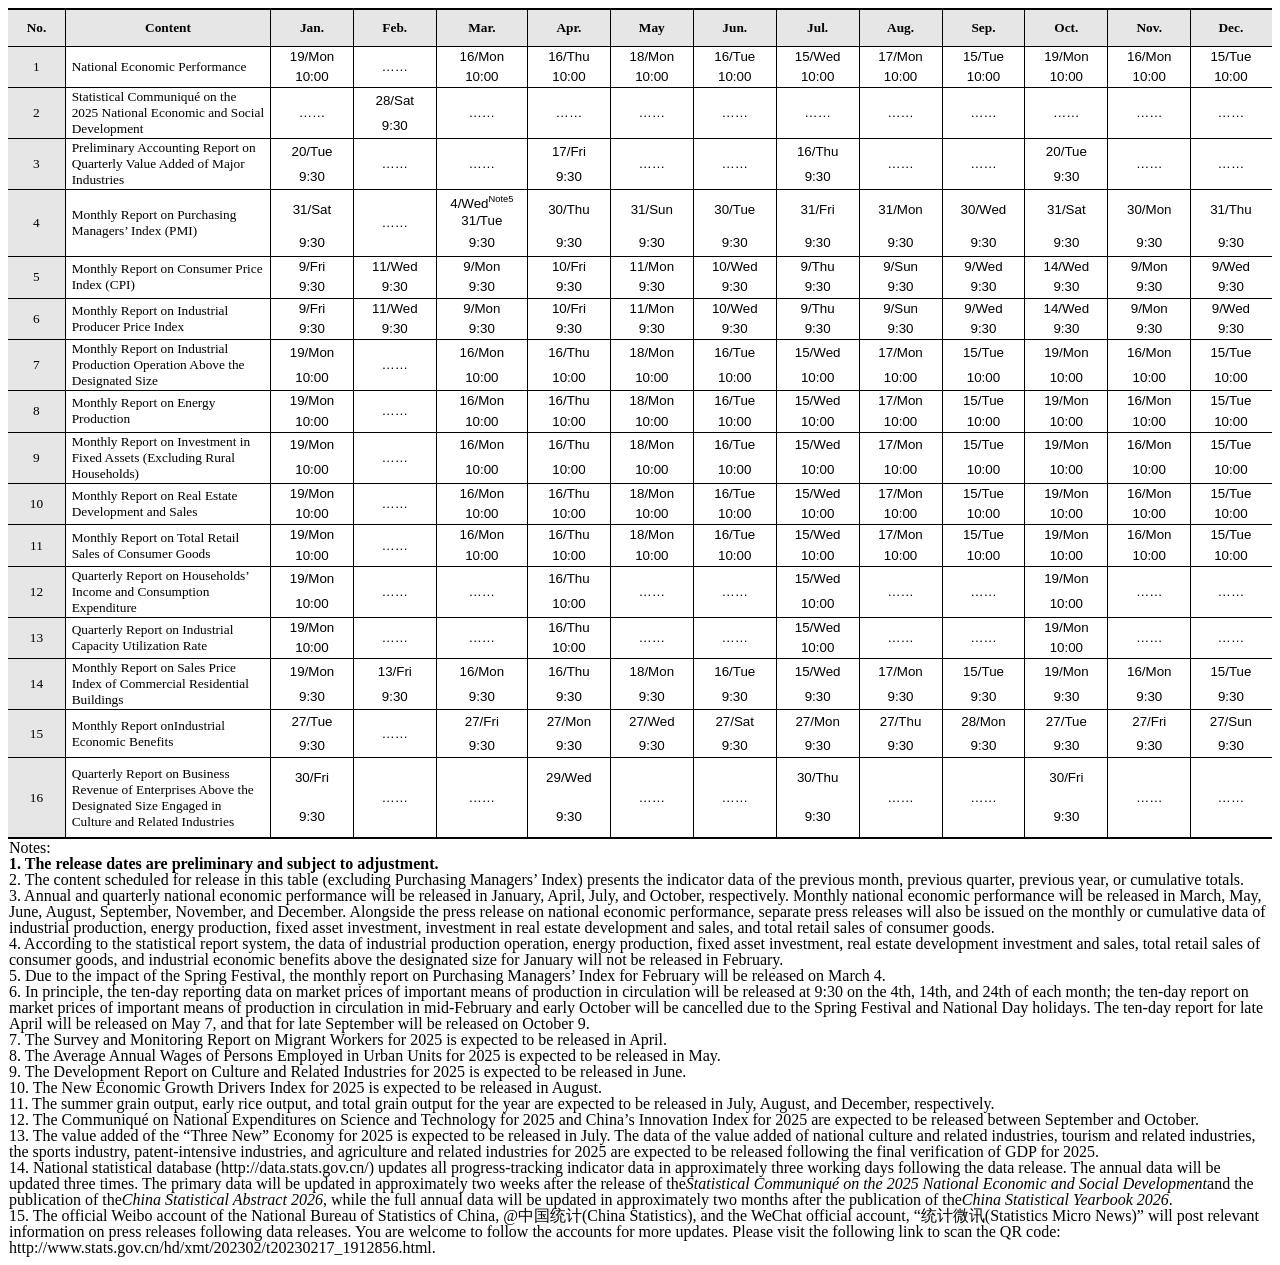
<file: tests/fixtures/calendar/nbs-calendar-2026.html>
<html><head><meta charset="utf-8"><title>Regular Press Release Calendar of NBS in 2026</title></head><body>
<table style="width:100%; margin-right:auto; margin-left:auto; border-collapse:collapse" class="trs_word_table">
<tbody>
<tr style="height:28.05pt; page-break-inside:avoid" class="firstRow">
<td style="width:4.54%; border-top:1.5pt solid #000000; border-right:0.75pt solid #000000; border-bottom:0.75pt solid #000000; vertical-align:middle; background-color:#e6e6e6; -aw-border-bottom:0.5pt single; -aw-border-right:0.5pt single">
<p style="margin-top:0pt; margin-bottom:0pt; text-align:center; line-height:12pt; widows:2; orphans:2"><span style="font-family:&#39;Arial Narrow&#39;; font-size:10pt; font-weight:bold">No.</span></p></td>
<td style="width:16.24%; border-top:1.5pt solid #000000; border-right:0.75pt solid #000000; border-left:0.75pt solid #000000; border-bottom:0.75pt solid #000000; padding-right:4.32pt; padding-left:4.32pt; vertical-align:middle; background-color:#e6e6e6; -aw-border-bottom:0.5pt single; -aw-border-left:0.5pt single; -aw-border-right:0.5pt single">
<p style="margin-top:0pt; margin-bottom:0pt; text-align:center; line-height:12pt; widows:2; orphans:2"><span style="font-family:&#39;Arial Narrow&#39;; font-size:10pt; font-weight:bold">Content</span></p></td>
<td style="width:6.54%; border-top:1.5pt solid #000000; border-right:0.75pt solid #000000; border-left:0.75pt solid #000000; border-bottom:0.75pt solid #000000; padding-right:4.32pt; padding-left:4.32pt; vertical-align:middle; background-color:#e6e6e6; -aw-border-bottom:0.5pt single; -aw-border-left:0.5pt single; -aw-border-right:0.5pt single">
<p style="margin-top:0pt; margin-bottom:0pt; text-align:center; line-height:12pt; widows:2; orphans:2"><span style="font-family:&#39;Arial Narrow&#39;; font-size:10pt; font-weight:bold">Jan.</span></p></td>
<td style="width:6.56%; border-top:1.5pt solid #000000; border-right:0.75pt solid #000000; border-left:0.75pt solid #000000; border-bottom:0.75pt solid #000000; padding-right:4.32pt; padding-left:4.32pt; vertical-align:middle; background-color:#e6e6e6; -aw-border-bottom:0.5pt single; -aw-border-left:0.5pt single; -aw-border-right:0.5pt single">
<p style="margin-top:0pt; margin-bottom:0pt; text-align:center; line-height:12pt; widows:2; orphans:2"><span style="font-family:&#39;Arial Narrow&#39;; font-size:10pt; font-weight:bold">Feb.</span></p></td>
<td style="width:7.22%; border-top:1.5pt solid #000000; border-right:0.75pt solid #000000; border-left:0.75pt solid #000000; border-bottom:0.75pt solid #000000; padding-right:4.32pt; padding-left:4.32pt; vertical-align:middle; background-color:#e6e6e6; -aw-border-bottom:0.5pt single; -aw-border-left:0.5pt single; -aw-border-right:0.5pt single">
<p style="margin-top:0pt; margin-bottom:0pt; text-align:center; line-height:12pt; widows:2; orphans:2"><span style="font-family:&#39;Arial Narrow&#39;; font-size:10pt; font-weight:bold">Mar.</span></p></td>
<td style="width:6.56%; border-top:1.5pt solid #000000; border-right:0.75pt solid #000000; border-left:0.75pt solid #000000; border-bottom:0.75pt solid #000000; padding-right:4.32pt; padding-left:4.32pt; vertical-align:middle; background-color:#e6e6e6; -aw-border-bottom:0.5pt single; -aw-border-left:0.5pt single; -aw-border-right:0.5pt single">
<p style="margin-top:0pt; margin-bottom:0pt; text-align:center; line-height:12pt; widows:2; orphans:2"><span style="font-family:&#39;Arial Narrow&#39;; font-size:10pt; font-weight:bold">Apr.</span></p></td>
<td style="width:6.56%; border-top:1.5pt solid #000000; border-right:0.75pt solid #000000; border-left:0.75pt solid #000000; border-bottom:0.75pt solid #000000; padding-right:4.32pt; padding-left:4.32pt; vertical-align:middle; background-color:#e6e6e6; -aw-border-bottom:0.5pt single; -aw-border-left:0.5pt single; -aw-border-right:0.5pt single">
<p style="margin-top:0pt; margin-bottom:0pt; text-align:center; line-height:12pt; widows:2; orphans:2"><span style="font-family:&#39;Arial Narrow&#39;; font-size:10pt; font-weight:bold">May</span></p></td>
<td style="width:6.56%; border-top:1.5pt solid #000000; border-right:0.75pt solid #000000; border-left:0.75pt solid #000000; border-bottom:0.75pt solid #000000; padding-right:4.32pt; padding-left:4.32pt; vertical-align:middle; background-color:#e6e6e6; -aw-border-bottom:0.5pt single; -aw-border-left:0.5pt single; -aw-border-right:0.5pt single">
<p style="margin-top:0pt; margin-bottom:0pt; text-align:center; line-height:12pt; widows:2; orphans:2"><span style="font-family:&#39;Arial Narrow&#39;; font-size:10pt; font-weight:bold">Jun.</span></p></td>
<td style="width:6.56%; border-top:1.5pt solid #000000; border-right:0.75pt solid #000000; border-left:0.75pt solid #000000; border-bottom:0.75pt solid #000000; padding-right:4.32pt; padding-left:4.32pt; vertical-align:middle; background-color:#e6e6e6; -aw-border-bottom:0.5pt single; -aw-border-left:0.5pt single; -aw-border-right:0.5pt single">
<p style="margin-top:0pt; margin-bottom:0pt; text-align:center; line-height:12pt; widows:2; orphans:2"><span style="font-family:&#39;Arial Narrow&#39;; font-size:10pt; font-weight:bold">Jul.</span></p></td>
<td style="width:6.56%; border-top:1.5pt solid #000000; border-right:0.75pt solid #000000; border-left:0.75pt solid #000000; border-bottom:0.75pt solid #000000; padding-right:4.32pt; padding-left:4.32pt; vertical-align:middle; background-color:#e6e6e6; -aw-border-bottom:0.5pt single; -aw-border-left:0.5pt single; -aw-border-right:0.5pt single">
<p style="margin-top:0pt; margin-bottom:0pt; text-align:center; line-height:12pt; widows:2; orphans:2"><span style="font-family:&#39;Arial Narrow&#39;; font-size:10pt; font-weight:bold">Aug.</span></p></td>
<td style="width:6.56%; border-top:1.5pt solid #000000; border-right:0.75pt solid #000000; border-left:0.75pt solid #000000; border-bottom:0.75pt solid #000000; padding-right:4.32pt; padding-left:4.32pt; vertical-align:middle; background-color:#e6e6e6; -aw-border-bottom:0.5pt single; -aw-border-left:0.5pt single; -aw-border-right:0.5pt single">
<p style="margin-top:0pt; margin-bottom:0pt; text-align:center; line-height:12pt; widows:2; orphans:2"><span style="font-family:&#39;Arial Narrow&#39;; font-size:10pt; font-weight:bold">Sep.</span></p></td>
<td style="width:6.56%; border-top:1.5pt solid #000000; border-right:0.75pt solid #000000; border-left:0.75pt solid #000000; border-bottom:0.75pt solid #000000; padding-right:4.32pt; padding-left:4.32pt; vertical-align:middle; background-color:#e6e6e6; -aw-border-bottom:0.5pt single; -aw-border-left:0.5pt single; -aw-border-right:0.5pt single">
<p style="margin-top:0pt; margin-bottom:0pt; text-align:center; line-height:12pt; widows:2; orphans:2"><span style="font-family:&#39;Arial Narrow&#39;; font-size:10pt; font-weight:bold">Oct.</span></p></td>
<td style="width:6.56%; border-top:1.5pt solid #000000; border-right:0.75pt solid #000000; border-left:0.75pt solid #000000; border-bottom:0.75pt solid #000000; padding-right:4.32pt; padding-left:4.32pt; vertical-align:middle; background-color:#e6e6e6; -aw-border-bottom:0.5pt single; -aw-border-left:0.5pt single; -aw-border-right:0.5pt single">
<p style="margin-top:0pt; margin-bottom:0pt; text-align:center; line-height:12pt; widows:2; orphans:2"><span style="font-family:&#39;Arial Narrow&#39;; font-size:10pt; font-weight:bold">Nov.</span></p></td>
<td style="width:6.46%; border-top:1.5pt solid #000000; border-left:0.75pt solid #000000; border-bottom:0.75pt solid #000000; padding-right:5.4pt; padding-left:4.32pt; vertical-align:middle; background-color:#e6e6e6; -aw-border-bottom:0.5pt single; -aw-border-left:0.5pt single">
<p style="margin-top:0pt; margin-bottom:0pt; text-align:center; line-height:12pt; widows:2; orphans:2"><span style="font-family:&#39;Arial Narrow&#39;; font-size:10pt; font-weight:bold">Dec.</span></p></td></tr>
<tr style="height:15.6pt; page-break-inside:avoid">
<td rowspan="2" style="width:4.54%; border-top:0.75pt solid #000000; border-right:0.75pt solid #000000; border-bottom:0.75pt solid #000000; vertical-align:middle; background-color:#e6e6e6; -aw-border-bottom:0.5pt single; -aw-border-right:0.5pt single; -aw-border-top:0.5pt single">
<p style="margin-top:0pt; margin-bottom:0pt; text-align:center; line-height:12pt; widows:2; orphans:2"><span style="font-family:&#39;Arial Narrow&#39;; font-size:10pt">1</span></p></td>
<td rowspan="2" style="width:16.24%; border:0.75pt solid #000000; padding-right:4.32pt; padding-left:4.32pt; vertical-align:middle; background-color:#ffffff; -aw-border:0.5pt single">
<p style="margin-top:0pt; margin-bottom:0pt; text-align:left; line-height:12pt; widows:2; orphans:2"><span style="font-family:&#39;Arial Narrow&#39;; font-size:10pt">National Economic Performance</span></p></td>
<td style="width:6.54%; border-top:0.75pt solid #000000; border-right:0.75pt solid #000000; border-left:0.75pt solid #000000; padding-right:4.32pt; padding-left:4.32pt; vertical-align:middle; background-color:#ffffff; -aw-border-left:0.5pt single; -aw-border-right:0.5pt single; -aw-border-top:0.5pt single">
<p style="margin-top:0pt; margin-bottom:0pt; text-align:center; line-height:12pt; widows:2; orphans:2"><span style="font-family:Arial; font-size:10pt">19/Mon</span></p></td>
<td rowspan="2" style="width:6.56%; border:0.75pt solid #000000; padding-right:4.32pt; padding-left:4.32pt; vertical-align:middle; background-color:#ffffff; -aw-border:0.5pt single">
<p style="margin-top:0pt; margin-bottom:0pt; text-align:center; line-height:12pt; widows:2; orphans:2"><span style="font-family:Arial; font-size:10pt">……</span></p></td>
<td style="width:7.22%; border-top:0.75pt solid #000000; border-right:0.75pt solid #000000; border-left:0.75pt solid #000000; padding-right:4.32pt; padding-left:4.32pt; vertical-align:middle; background-color:#ffffff; -aw-border-left:0.5pt single; -aw-border-right:0.5pt single; -aw-border-top:0.5pt single">
<p style="margin-top:0pt; margin-bottom:0pt; text-align:center; line-height:12pt; widows:2; orphans:2"><span style="font-family:Arial; font-size:10pt">16/Mon</span></p></td>
<td style="width:6.56%; border-top:0.75pt solid #000000; border-right:0.75pt solid #000000; border-left:0.75pt solid #000000; padding-right:4.32pt; padding-left:4.32pt; vertical-align:middle; background-color:#ffffff; -aw-border-left:0.5pt single; -aw-border-right:0.5pt single; -aw-border-top:0.5pt single">
<p style="margin-top:0pt; margin-bottom:0pt; text-align:center; line-height:12pt; widows:2; orphans:2"><span style="font-family:Arial; font-size:10pt">16/Thu</span></p></td>
<td style="width:6.56%; border-top:0.75pt solid #000000; border-right:0.75pt solid #000000; border-left:0.75pt solid #000000; padding-right:4.32pt; padding-left:4.32pt; vertical-align:middle; background-color:#ffffff; -aw-border-left:0.5pt single; -aw-border-right:0.5pt single; -aw-border-top:0.5pt single">
<p style="margin-top:0pt; margin-bottom:0pt; text-align:center; line-height:12pt; widows:2; orphans:2"><span style="font-family:Arial; font-size:10pt">18/Mon</span></p></td>
<td style="width:6.56%; border-top:0.75pt solid #000000; border-right:0.75pt solid #000000; border-left:0.75pt solid #000000; padding-right:4.32pt; padding-left:4.32pt; vertical-align:middle; background-color:#ffffff; -aw-border-left:0.5pt single; -aw-border-right:0.5pt single; -aw-border-top:0.5pt single">
<p style="margin-top:0pt; margin-bottom:0pt; text-align:center; line-height:12pt; widows:2; orphans:2"><span style="font-family:Arial; font-size:10pt">16/Tue</span></p></td>
<td style="width:6.56%; border-top:0.75pt solid #000000; border-right:0.75pt solid #000000; border-left:0.75pt solid #000000; padding-right:4.32pt; padding-left:4.32pt; vertical-align:middle; background-color:#ffffff; -aw-border-left:0.5pt single; -aw-border-right:0.5pt single; -aw-border-top:0.5pt single">
<p style="margin-top:0pt; margin-bottom:0pt; text-align:center; line-height:12pt; widows:2; orphans:2"><span style="font-family:Arial; font-size:10pt">15/Wed</span></p></td>
<td style="width:6.56%; border-top:0.75pt solid #000000; border-right:0.75pt solid #000000; border-left:0.75pt solid #000000; padding-right:4.32pt; padding-left:4.32pt; vertical-align:middle; background-color:#ffffff; -aw-border-left:0.5pt single; -aw-border-right:0.5pt single; -aw-border-top:0.5pt single">
<p style="margin-top:0pt; margin-bottom:0pt; text-align:center; line-height:12pt; widows:2; orphans:2"><span style="font-family:Arial; font-size:10pt">17/Mon</span></p></td>
<td style="width:6.56%; border-top:0.75pt solid #000000; border-right:0.75pt solid #000000; border-left:0.75pt solid #000000; padding-right:4.32pt; padding-left:4.32pt; vertical-align:middle; background-color:#ffffff; -aw-border-left:0.5pt single; -aw-border-right:0.5pt single; -aw-border-top:0.5pt single">
<p style="margin-top:0pt; margin-bottom:0pt; text-align:center; line-height:12pt; widows:2; orphans:2"><span style="font-family:Arial; font-size:10pt">15/Tue</span></p></td>
<td style="width:6.56%; border-top:0.75pt solid #000000; border-right:0.75pt solid #000000; border-left:0.75pt solid #000000; padding-right:4.32pt; padding-left:4.32pt; vertical-align:middle; background-color:#ffffff; -aw-border-left:0.5pt single; -aw-border-right:0.5pt single; -aw-border-top:0.5pt single">
<p style="margin-top:0pt; margin-bottom:0pt; text-align:center; line-height:12pt; widows:2; orphans:2"><span style="font-family:Arial; font-size:10pt">19/Mon</span></p></td>
<td style="width:6.56%; border-top:0.75pt solid #000000; border-right:0.75pt solid #000000; border-left:0.75pt solid #000000; padding-right:4.32pt; padding-left:4.32pt; vertical-align:middle; background-color:#ffffff; -aw-border-left:0.5pt single; -aw-border-right:0.5pt single; -aw-border-top:0.5pt single">
<p style="margin-top:0pt; margin-bottom:0pt; text-align:center; line-height:12pt; widows:2; orphans:2"><span style="font-family:Arial; font-size:10pt">16/Mon</span></p></td>
<td style="width:6.46%; border-top:0.75pt solid #000000; border-left:0.75pt solid #000000; padding-right:5.4pt; padding-left:4.32pt; vertical-align:middle; background-color:#ffffff; -aw-border-left:0.5pt single; -aw-border-top:0.5pt single">
<p style="margin-top:0pt; margin-bottom:0pt; text-align:center; line-height:12pt; widows:2; orphans:2"><span style="font-family:Arial; font-size:10pt">15/Tue</span></p></td></tr>
<tr style="height:15.6pt; page-break-inside:avoid">
<td style="width:6.54%; border-right:0.75pt solid #000000; border-left:0.75pt solid #000000; border-bottom:0.75pt solid #000000; padding-right:4.32pt; padding-left:4.32pt; vertical-align:middle; background-color:#ffffff; -aw-border-bottom:0.5pt single; -aw-border-left:0.5pt single; -aw-border-right:0.5pt single">
<p style="margin-top:0pt; margin-bottom:0pt; text-align:center; line-height:12pt; widows:2; orphans:2"><span style="font-family:Arial; font-size:10pt">10:00</span></p></td>
<td style="width:7.22%; border-right:0.75pt solid #000000; border-left:0.75pt solid #000000; border-bottom:0.75pt solid #000000; padding-right:4.32pt; padding-left:4.32pt; vertical-align:middle; background-color:#ffffff; -aw-border-bottom:0.5pt single; -aw-border-left:0.5pt single; -aw-border-right:0.5pt single">
<p style="margin-top:0pt; margin-bottom:0pt; text-align:center; line-height:12pt; widows:2; orphans:2"><span style="font-family:Arial; font-size:10pt">10:00</span></p></td>
<td style="width:6.56%; border-right:0.75pt solid #000000; border-left:0.75pt solid #000000; border-bottom:0.75pt solid #000000; padding-right:4.32pt; padding-left:4.32pt; vertical-align:middle; background-color:#ffffff; -aw-border-bottom:0.5pt single; -aw-border-left:0.5pt single; -aw-border-right:0.5pt single">
<p style="margin-top:0pt; margin-bottom:0pt; text-align:center; line-height:12pt; widows:2; orphans:2"><span style="font-family:Arial; font-size:10pt">10:00</span></p></td>
<td style="width:6.56%; border-right:0.75pt solid #000000; border-left:0.75pt solid #000000; border-bottom:0.75pt solid #000000; padding-right:4.32pt; padding-left:4.32pt; vertical-align:middle; background-color:#ffffff; -aw-border-bottom:0.5pt single; -aw-border-left:0.5pt single; -aw-border-right:0.5pt single">
<p style="margin-top:0pt; margin-bottom:0pt; text-align:center; line-height:12pt; widows:2; orphans:2"><span style="font-family:Arial; font-size:10pt">10:00</span></p></td>
<td style="width:6.56%; border-right:0.75pt solid #000000; border-left:0.75pt solid #000000; border-bottom:0.75pt solid #000000; padding-right:4.32pt; padding-left:4.32pt; vertical-align:middle; background-color:#ffffff; -aw-border-bottom:0.5pt single; -aw-border-left:0.5pt single; -aw-border-right:0.5pt single">
<p style="margin-top:0pt; margin-bottom:0pt; text-align:center; line-height:12pt; widows:2; orphans:2"><span style="font-family:Arial; font-size:10pt">10:00</span></p></td>
<td style="width:6.56%; border-right:0.75pt solid #000000; border-left:0.75pt solid #000000; border-bottom:0.75pt solid #000000; padding-right:4.32pt; padding-left:4.32pt; vertical-align:middle; background-color:#ffffff; -aw-border-bottom:0.5pt single; -aw-border-left:0.5pt single; -aw-border-right:0.5pt single">
<p style="margin-top:0pt; margin-bottom:0pt; text-align:center; line-height:12pt; widows:2; orphans:2"><span style="font-family:Arial; font-size:10pt">10:00</span></p></td>
<td style="width:6.56%; border-right:0.75pt solid #000000; border-left:0.75pt solid #000000; border-bottom:0.75pt solid #000000; padding-right:4.32pt; padding-left:4.32pt; vertical-align:middle; background-color:#ffffff; -aw-border-bottom:0.5pt single; -aw-border-left:0.5pt single; -aw-border-right:0.5pt single">
<p style="margin-top:0pt; margin-bottom:0pt; text-align:center; line-height:12pt; widows:2; orphans:2"><span style="font-family:Arial; font-size:10pt">10:00</span></p></td>
<td style="width:6.56%; border-right:0.75pt solid #000000; border-left:0.75pt solid #000000; border-bottom:0.75pt solid #000000; padding-right:4.32pt; padding-left:4.32pt; vertical-align:middle; background-color:#ffffff; -aw-border-bottom:0.5pt single; -aw-border-left:0.5pt single; -aw-border-right:0.5pt single">
<p style="margin-top:0pt; margin-bottom:0pt; text-align:center; line-height:12pt; widows:2; orphans:2"><span style="font-family:Arial; font-size:10pt">10:00</span></p></td>
<td style="width:6.56%; border-right:0.75pt solid #000000; border-left:0.75pt solid #000000; border-bottom:0.75pt solid #000000; padding-right:4.32pt; padding-left:4.32pt; vertical-align:middle; background-color:#ffffff; -aw-border-bottom:0.5pt single; -aw-border-left:0.5pt single; -aw-border-right:0.5pt single">
<p style="margin-top:0pt; margin-bottom:0pt; text-align:center; line-height:12pt; widows:2; orphans:2"><span style="font-family:Arial; font-size:10pt">10:00</span></p></td>
<td style="width:6.56%; border-right:0.75pt solid #000000; border-left:0.75pt solid #000000; border-bottom:0.75pt solid #000000; padding-right:4.32pt; padding-left:4.32pt; vertical-align:middle; background-color:#ffffff; -aw-border-bottom:0.5pt single; -aw-border-left:0.5pt single; -aw-border-right:0.5pt single">
<p style="margin-top:0pt; margin-bottom:0pt; text-align:center; line-height:12pt; widows:2; orphans:2"><span style="font-family:Arial; font-size:10pt">10:00</span></p></td>
<td style="width:6.46%; border-left:0.75pt solid #000000; border-bottom:0.75pt solid #000000; padding-right:5.4pt; padding-left:4.32pt; vertical-align:middle; background-color:#ffffff; -aw-border-bottom:0.5pt single; -aw-border-left:0.5pt single">
<p style="margin-top:0pt; margin-bottom:0pt; text-align:center; line-height:12pt; widows:2; orphans:2"><span style="font-family:Arial; font-size:10pt">10:00</span></p></td></tr>
<tr style="height:17.6pt; page-break-inside:avoid">
<td rowspan="2" style="width:4.54%; border-top:0.75pt solid #000000; border-right:0.75pt solid #000000; border-bottom:0.75pt solid #000000; vertical-align:middle; background-color:#e6e6e6; -aw-border-bottom:0.5pt single; -aw-border-right:0.5pt single; -aw-border-top:0.5pt single">
<p style="margin-top:0pt; margin-bottom:0pt; text-align:center; line-height:12pt; widows:2; orphans:2"><span style="font-family:&#39;Arial Narrow&#39;; font-size:10pt">2</span></p></td>
<td rowspan="2" style="width:16.24%; border:0.75pt solid #000000; padding-right:4.32pt; padding-left:4.32pt; vertical-align:middle; background-color:#ffffff; -aw-border:0.5pt single">
<p style="margin-top:0pt; margin-bottom:0pt; text-align:left; line-height:12pt; widows:2; orphans:2"><span style="font-family:&#39;Arial Narrow&#39;; font-size:10pt">Statistical Communiqué on the 2025 National Economic and Social Development</span></p></td>
<td rowspan="2" style="width:6.54%; border:0.75pt solid #000000; padding-right:4.32pt; padding-left:4.32pt; vertical-align:middle; background-color:#ffffff; -aw-border:0.5pt single">
<p style="margin-top:0pt; margin-bottom:0pt; text-align:center; line-height:12pt; widows:2; orphans:2"><span style="font-family:Arial; font-size:10pt">……</span></p></td>
<td style="width:6.56%; border-top:0.75pt solid #000000; border-right:0.75pt solid #000000; border-left:0.75pt solid #000000; padding-right:4.32pt; padding-left:4.32pt; vertical-align:middle; background-color:#ffffff; -aw-border-left:0.5pt single; -aw-border-right:0.5pt single; -aw-border-top:0.5pt single">
<p style="margin-top:0pt; margin-bottom:0pt; text-align:center; line-height:12pt; widows:2; orphans:2"><span style="font-family:Arial; font-size:10pt">28/Sat</span></p></td>
<td rowspan="2" style="width:7.22%; border:0.75pt solid #000000; padding-right:4.32pt; padding-left:4.32pt; vertical-align:middle; background-color:#ffffff; -aw-border:0.5pt single">
<p style="margin-top:0pt; margin-bottom:0pt; text-align:center; line-height:12pt; widows:2; orphans:2"><span style="font-family:Arial; font-size:10pt">……</span></p></td>
<td rowspan="2" style="width:6.56%; border:0.75pt solid #000000; padding-right:4.32pt; padding-left:4.32pt; vertical-align:middle; background-color:#ffffff; -aw-border:0.5pt single">
<p style="margin-top:0pt; margin-bottom:0pt; text-align:center; line-height:12pt; widows:2; orphans:2"><span style="font-family:Arial; font-size:10pt">……</span></p></td>
<td rowspan="2" style="width:6.56%; border:0.75pt solid #000000; padding-right:4.32pt; padding-left:4.32pt; vertical-align:middle; background-color:#ffffff; -aw-border:0.5pt single">
<p style="margin-top:0pt; margin-bottom:0pt; text-align:center; line-height:12pt; widows:2; orphans:2"><span style="font-family:Arial; font-size:10pt">……</span></p></td>
<td rowspan="2" style="width:6.56%; border:0.75pt solid #000000; padding-right:4.32pt; padding-left:4.32pt; vertical-align:middle; background-color:#ffffff; -aw-border:0.5pt single">
<p style="margin-top:0pt; margin-bottom:0pt; text-align:center; line-height:12pt; widows:2; orphans:2"><span style="font-family:Arial; font-size:10pt">……</span></p></td>
<td rowspan="2" style="width:6.56%; border:0.75pt solid #000000; padding-right:4.32pt; padding-left:4.32pt; vertical-align:middle; background-color:#ffffff; -aw-border:0.5pt single">
<p style="margin-top:0pt; margin-bottom:0pt; text-align:center; line-height:12pt; widows:2; orphans:2"><span style="font-family:Arial; font-size:10pt">……</span></p></td>
<td rowspan="2" style="width:6.56%; border:0.75pt solid #000000; padding-right:4.32pt; padding-left:4.32pt; vertical-align:middle; background-color:#ffffff; -aw-border:0.5pt single">
<p style="margin-top:0pt; margin-bottom:0pt; text-align:center; line-height:12pt; widows:2; orphans:2"><span style="font-family:Arial; font-size:10pt">……</span></p></td>
<td rowspan="2" style="width:6.56%; border:0.75pt solid #000000; padding-right:4.32pt; padding-left:4.32pt; vertical-align:middle; background-color:#ffffff; -aw-border:0.5pt single">
<p style="margin-top:0pt; margin-bottom:0pt; text-align:center; line-height:12pt; widows:2; orphans:2"><span style="font-family:Arial; font-size:10pt">……</span></p></td>
<td rowspan="2" style="width:6.56%; border:0.75pt solid #000000; padding-right:4.32pt; padding-left:4.32pt; vertical-align:middle; background-color:#ffffff; -aw-border:0.5pt single">
<p style="margin-top:0pt; margin-bottom:0pt; text-align:center; line-height:12pt; widows:2; orphans:2"><span style="font-family:Arial; font-size:10pt">……</span></p></td>
<td rowspan="2" style="width:6.56%; border:0.75pt solid #000000; padding-right:4.32pt; padding-left:4.32pt; vertical-align:middle; background-color:#ffffff; -aw-border:0.5pt single">
<p style="margin-top:0pt; margin-bottom:0pt; text-align:center; line-height:12pt; widows:2; orphans:2"><span style="font-family:Arial; font-size:10pt">……</span></p></td>
<td rowspan="2" style="width:6.46%; border-top:0.75pt solid #000000; border-left:0.75pt solid #000000; border-bottom:0.75pt solid #000000; padding-right:5.4pt; padding-left:4.32pt; vertical-align:middle; background-color:#ffffff; -aw-border-bottom:0.5pt single; -aw-border-left:0.5pt single; -aw-border-top:0.5pt single">
<p style="margin-top:0pt; margin-bottom:0pt; text-align:center; line-height:12pt; widows:2; orphans:2"><span style="font-family:Arial; font-size:10pt">……</span></p></td></tr>
<tr style="height:17.65pt; page-break-inside:avoid">
<td style="width:6.56%; border-right:0.75pt solid #000000; border-left:0.75pt solid #000000; border-bottom:0.75pt solid #000000; padding-right:4.32pt; padding-left:4.32pt; vertical-align:middle; background-color:#ffffff; -aw-border-bottom:0.5pt single; -aw-border-left:0.5pt single; -aw-border-right:0.5pt single">
<p style="margin-top:0pt; margin-bottom:0pt; text-align:center; line-height:12pt; widows:2; orphans:2"><span style="font-family:Arial; font-size:10pt">9:30</span></p></td></tr>
<tr style="height:17.6pt; page-break-inside:avoid">
<td rowspan="2" style="width:4.54%; border-top:0.75pt solid #000000; border-right:0.75pt solid #000000; border-bottom:0.75pt solid #000000; vertical-align:middle; background-color:#e6e6e6; -aw-border-bottom:0.5pt single; -aw-border-right:0.5pt single; -aw-border-top:0.5pt single">
<p style="margin-top:0pt; margin-bottom:0pt; text-align:center; line-height:12pt; widows:2; orphans:2"><span style="font-family:&#39;Arial Narrow&#39;; font-size:10pt">3</span></p></td>
<td rowspan="2" style="width:16.24%; border:0.75pt solid #000000; padding-right:4.32pt; padding-left:4.32pt; vertical-align:middle; background-color:#ffffff; -aw-border:0.5pt single">
<p style="margin-top:0pt; margin-bottom:0pt; text-align:left; line-height:12pt; widows:2; orphans:2"><span style="font-family:&#39;Arial Narrow&#39;; font-size:10pt">Preliminary Accounting Report on Quarterly Value Added of Major Industries</span></p></td>
<td style="width:6.54%; border-top:0.75pt solid #000000; border-right:0.75pt solid #000000; border-left:0.75pt solid #000000; padding-right:4.32pt; padding-left:4.32pt; vertical-align:middle; background-color:#ffffff; -aw-border-left:0.5pt single; -aw-border-right:0.5pt single; -aw-border-top:0.5pt single">
<p style="margin-top:0pt; margin-bottom:0pt; text-align:center; line-height:12pt; widows:2; orphans:2"><span style="font-family:Arial; font-size:10pt">20/Tue</span></p></td>
<td rowspan="2" style="width:6.56%; border:0.75pt solid #000000; padding-right:4.32pt; padding-left:4.32pt; vertical-align:middle; background-color:#ffffff; -aw-border:0.5pt single">
<p style="margin-top:0pt; margin-bottom:0pt; text-align:center; line-height:12pt; widows:2; orphans:2"><span style="font-family:Arial; font-size:10pt">……</span></p></td>
<td rowspan="2" style="width:7.22%; border:0.75pt solid #000000; padding-right:4.32pt; padding-left:4.32pt; vertical-align:middle; background-color:#ffffff; -aw-border:0.5pt single">
<p style="margin-top:0pt; margin-bottom:0pt; text-align:center; line-height:12pt; widows:2; orphans:2"><span style="font-family:Arial; font-size:10pt">……</span></p></td>
<td style="width:6.56%; border-top:0.75pt solid #000000; border-right:0.75pt solid #000000; border-left:0.75pt solid #000000; padding-right:4.32pt; padding-left:4.32pt; vertical-align:middle; background-color:#ffffff; -aw-border-left:0.5pt single; -aw-border-right:0.5pt single; -aw-border-top:0.5pt single">
<p style="margin-top:0pt; margin-bottom:0pt; text-align:center; line-height:12pt; widows:2; orphans:2"><span style="font-family:Arial; font-size:10pt">17/Fri</span></p></td>
<td rowspan="2" style="width:6.56%; border:0.75pt solid #000000; padding-right:4.32pt; padding-left:4.32pt; vertical-align:middle; background-color:#ffffff; -aw-border:0.5pt single">
<p style="margin-top:0pt; margin-bottom:0pt; text-align:center; line-height:12pt; widows:2; orphans:2"><span style="font-family:Arial; font-size:10pt">……</span></p></td>
<td rowspan="2" style="width:6.56%; border:0.75pt solid #000000; padding-right:4.32pt; padding-left:4.32pt; vertical-align:middle; background-color:#ffffff; -aw-border:0.5pt single">
<p style="margin-top:0pt; margin-bottom:0pt; text-align:center; line-height:12pt; widows:2; orphans:2"><span style="font-family:Arial; font-size:10pt">……</span></p></td>
<td style="width:6.56%; border-top:0.75pt solid #000000; border-right:0.75pt solid #000000; border-left:0.75pt solid #000000; padding-right:4.32pt; padding-left:4.32pt; vertical-align:middle; background-color:#ffffff; -aw-border-left:0.5pt single; -aw-border-right:0.5pt single; -aw-border-top:0.5pt single">
<p style="margin-top:0pt; margin-bottom:0pt; text-align:center; line-height:12pt; widows:2; orphans:2"><span style="font-family:Arial; font-size:10pt">16/Thu</span></p></td>
<td rowspan="2" style="width:6.56%; border:0.75pt solid #000000; padding-right:4.32pt; padding-left:4.32pt; vertical-align:middle; background-color:#ffffff; -aw-border:0.5pt single">
<p style="margin-top:0pt; margin-bottom:0pt; text-align:center; line-height:12pt; widows:2; orphans:2"><span style="font-family:Arial; font-size:10pt">……</span></p></td>
<td rowspan="2" style="width:6.56%; border:0.75pt solid #000000; padding-right:4.32pt; padding-left:4.32pt; vertical-align:middle; background-color:#ffffff; -aw-border:0.5pt single">
<p style="margin-top:0pt; margin-bottom:0pt; text-align:center; line-height:12pt; widows:2; orphans:2"><span style="font-family:Arial; font-size:10pt">……</span></p></td>
<td style="width:6.56%; border-top:0.75pt solid #000000; border-right:0.75pt solid #000000; border-left:0.75pt solid #000000; padding-right:4.32pt; padding-left:4.32pt; vertical-align:middle; background-color:#ffffff; -aw-border-left:0.5pt single; -aw-border-right:0.5pt single; -aw-border-top:0.5pt single">
<p style="margin-top:0pt; margin-bottom:0pt; text-align:center; line-height:12pt; widows:2; orphans:2"><span style="font-family:Arial; font-size:10pt">20/Tue</span></p></td>
<td rowspan="2" style="width:6.56%; border:0.75pt solid #000000; padding-right:4.32pt; padding-left:4.32pt; vertical-align:middle; background-color:#ffffff; -aw-border:0.5pt single">
<p style="margin-top:0pt; margin-bottom:0pt; text-align:center; line-height:12pt; widows:2; orphans:2"><span style="font-family:Arial; font-size:10pt">……</span></p></td>
<td rowspan="2" style="width:6.46%; border-top:0.75pt solid #000000; border-left:0.75pt solid #000000; border-bottom:0.75pt solid #000000; padding-right:5.4pt; padding-left:4.32pt; vertical-align:middle; background-color:#ffffff; -aw-border-bottom:0.5pt single; -aw-border-left:0.5pt single; -aw-border-top:0.5pt single">
<p style="margin-top:0pt; margin-bottom:0pt; text-align:center; line-height:12pt; widows:2; orphans:2"><span style="font-family:Arial; font-size:10pt">……</span></p></td></tr>
<tr style="height:17.65pt; page-break-inside:avoid">
<td style="width:6.54%; border-right:0.75pt solid #000000; border-left:0.75pt solid #000000; border-bottom:0.75pt solid #000000; padding-right:4.32pt; padding-left:4.32pt; vertical-align:middle; background-color:#ffffff; -aw-border-bottom:0.5pt single; -aw-border-left:0.5pt single; -aw-border-right:0.5pt single">
<p style="margin-top:0pt; margin-bottom:0pt; text-align:center; line-height:12pt; widows:2; orphans:2"><span style="font-family:Arial; font-size:10pt">9:30</span></p></td>
<td style="width:6.56%; border-right:0.75pt solid #000000; border-left:0.75pt solid #000000; border-bottom:0.75pt solid #000000; padding-right:4.32pt; padding-left:4.32pt; vertical-align:middle; background-color:#ffffff; -aw-border-bottom:0.5pt single; -aw-border-left:0.5pt single; -aw-border-right:0.5pt single">
<p style="margin-top:0pt; margin-bottom:0pt; text-align:center; line-height:12pt; widows:2; orphans:2"><span style="font-family:Arial; font-size:10pt">9:30</span></p></td>
<td style="width:6.56%; border-right:0.75pt solid #000000; border-left:0.75pt solid #000000; border-bottom:0.75pt solid #000000; padding-right:4.32pt; padding-left:4.32pt; vertical-align:middle; background-color:#ffffff; -aw-border-bottom:0.5pt single; -aw-border-left:0.5pt single; -aw-border-right:0.5pt single">
<p style="margin-top:0pt; margin-bottom:0pt; text-align:center; line-height:12pt; widows:2; orphans:2"><span style="font-family:Arial; font-size:10pt">9:30</span></p></td>
<td style="width:6.56%; border-right:0.75pt solid #000000; border-left:0.75pt solid #000000; border-bottom:0.75pt solid #000000; padding-right:4.32pt; padding-left:4.32pt; vertical-align:middle; background-color:#ffffff; -aw-border-bottom:0.5pt single; -aw-border-left:0.5pt single; -aw-border-right:0.5pt single">
<p style="margin-top:0pt; margin-bottom:0pt; text-align:center; line-height:12pt; widows:2; orphans:2"><span style="font-family:Arial; font-size:10pt">9:30</span></p></td></tr>
<tr style="height:24pt; page-break-inside:avoid">
<td rowspan="2" style="width:4.54%; border-top:0.75pt solid #000000; border-right:0.75pt solid #000000; border-bottom:0.75pt solid #000000; vertical-align:middle; background-color:#e6e6e6; -aw-border-bottom:0.5pt single; -aw-border-right:0.5pt single; -aw-border-top:0.5pt single">
<p style="margin-top:0pt; margin-bottom:0pt; text-align:center; line-height:12pt; widows:2; orphans:2"><span style="font-family:&#39;Arial Narrow&#39;; font-size:10pt">4</span></p></td>
<td rowspan="2" style="width:16.24%; border:0.75pt solid #000000; padding-right:4.32pt; padding-left:4.32pt; vertical-align:middle; background-color:#ffffff; -aw-border:0.5pt single">
<p style="margin-top:0pt; margin-bottom:0pt; text-align:left; line-height:12pt; widows:2; orphans:2"><span style="font-family:&#39;Arial Narrow&#39;; font-size:10pt">Monthly Report on Purchasing Managers’ Index (PMI)</span></p></td>
<td style="width:6.54%; border-top:0.75pt solid #000000; border-right:0.75pt solid #000000; border-left:0.75pt solid #000000; padding-right:4.32pt; padding-left:4.32pt; vertical-align:middle; background-color:#ffffff; -aw-border-left:0.5pt single; -aw-border-right:0.5pt single; -aw-border-top:0.5pt single">
<p style="margin-top:0pt; margin-bottom:0pt; text-align:center; line-height:12pt; widows:2; orphans:2"><span style="font-family:Arial; font-size:10pt">31/Sat</span></p></td>
<td rowspan="2" style="width:6.56%; border:0.75pt solid #000000; padding-right:4.32pt; padding-left:4.32pt; vertical-align:middle; background-color:#ffffff; -aw-border:0.5pt single">
<p style="margin-top:0pt; margin-bottom:0pt; text-align:center; line-height:12pt; widows:2; orphans:2"><span style="font-family:Arial; font-size:10pt">……</span></p></td>
<td style="width:7.22%; border-top:0.75pt solid #000000; border-right:0.75pt solid #000000; border-left:0.75pt solid #000000; padding-right:4.32pt; padding-left:4.32pt; vertical-align:middle; background-color:#ffffff; -aw-border-left:0.5pt single; -aw-border-right:0.5pt single; -aw-border-top:0.5pt single">
<p style="margin-top:0pt; margin-bottom:0pt; text-align:center; line-height:12pt; widows:2; orphans:2"><span style="font-family:Arial; font-size:10pt">4/Wed</span><span style="font-size:7pt;font-family:Arial; vertical-align:super">Note5</span></p>
<p style="margin-top:0pt; margin-bottom:0pt; text-align:center; line-height:12pt; widows:2; orphans:2"><span style="font-family:Arial; font-size:10pt">31/Tue</span></p></td>
<td style="width:6.56%; border-top:0.75pt solid #000000; border-right:0.75pt solid #000000; border-left:0.75pt solid #000000; padding-right:4.32pt; padding-left:4.32pt; vertical-align:middle; background-color:#ffffff; -aw-border-left:0.5pt single; -aw-border-right:0.5pt single; -aw-border-top:0.5pt single">
<p style="margin-top:0pt; margin-bottom:0pt; text-align:center; line-height:12pt; widows:2; orphans:2"><span style="font-family:Arial; font-size:10pt">30/Thu</span></p></td>
<td style="width:6.56%; border-top:0.75pt solid #000000; border-right:0.75pt solid #000000; border-left:0.75pt solid #000000; padding-right:4.32pt; padding-left:4.32pt; vertical-align:middle; background-color:#ffffff; -aw-border-left:0.5pt single; -aw-border-right:0.5pt single; -aw-border-top:0.5pt single">
<p style="margin-top:0pt; margin-bottom:0pt; text-align:center; line-height:12pt; widows:2; orphans:2"><span style="font-family:Arial; font-size:10pt">31/Sun</span></p></td>
<td style="width:6.56%; border-top:0.75pt solid #000000; border-right:0.75pt solid #000000; border-left:0.75pt solid #000000; padding-right:4.32pt; padding-left:4.32pt; vertical-align:middle; background-color:#ffffff; -aw-border-left:0.5pt single; -aw-border-right:0.5pt single; -aw-border-top:0.5pt single">
<p style="margin-top:0pt; margin-bottom:0pt; text-align:center; line-height:12pt; widows:2; orphans:2"><span style="font-family:Arial; font-size:10pt">30/Tue</span></p></td>
<td style="width:6.56%; border-top:0.75pt solid #000000; border-right:0.75pt solid #000000; border-left:0.75pt solid #000000; padding-right:4.32pt; padding-left:4.32pt; vertical-align:middle; background-color:#ffffff; -aw-border-left:0.5pt single; -aw-border-right:0.5pt single; -aw-border-top:0.5pt single">
<p style="margin-top:0pt; margin-bottom:0pt; text-align:center; line-height:12pt; widows:2; orphans:2"><span style="font-family:Arial; font-size:10pt">31/Fri</span></p></td>
<td style="width:6.56%; border-top:0.75pt solid #000000; border-right:0.75pt solid #000000; border-left:0.75pt solid #000000; padding-right:4.32pt; padding-left:4.32pt; vertical-align:middle; background-color:#ffffff; -aw-border-left:0.5pt single; -aw-border-right:0.5pt single; -aw-border-top:0.5pt single">
<p style="margin-top:0pt; margin-bottom:0pt; text-align:center; line-height:12pt; widows:2; orphans:2"><span style="font-family:Arial; font-size:10pt">31/Mon</span></p></td>
<td style="width:6.56%; border-top:0.75pt solid #000000; border-right:0.75pt solid #000000; border-left:0.75pt solid #000000; padding-right:4.32pt; padding-left:4.32pt; vertical-align:middle; background-color:#ffffff; -aw-border-left:0.5pt single; -aw-border-right:0.5pt single; -aw-border-top:0.5pt single">
<p style="margin-top:0pt; margin-bottom:0pt; text-align:center; line-height:12pt; widows:2; orphans:2"><span style="font-family:Arial; font-size:10pt">30/Wed</span></p></td>
<td style="width:6.56%; border-top:0.75pt solid #000000; border-right:0.75pt solid #000000; border-left:0.75pt solid #000000; padding-right:4.32pt; padding-left:4.32pt; vertical-align:middle; background-color:#ffffff; -aw-border-left:0.5pt single; -aw-border-right:0.5pt single; -aw-border-top:0.5pt single">
<p style="margin-top:0pt; margin-bottom:0pt; text-align:center; line-height:12pt; widows:2; orphans:2"><span style="font-family:Arial; font-size:10pt">31/Sat</span></p></td>
<td style="width:6.56%; border-top:0.75pt solid #000000; border-right:0.75pt solid #000000; border-left:0.75pt solid #000000; padding-right:4.32pt; padding-left:4.32pt; vertical-align:middle; background-color:#ffffff; -aw-border-left:0.5pt single; -aw-border-right:0.5pt single; -aw-border-top:0.5pt single">
<p style="margin-top:0pt; margin-bottom:0pt; text-align:center; line-height:12pt; widows:2; orphans:2"><span style="font-family:Arial; font-size:10pt">30/Mon</span></p></td>
<td style="width:6.46%; border-top:0.75pt solid #000000; border-left:0.75pt solid #000000; padding-right:5.4pt; padding-left:4.32pt; vertical-align:middle; background-color:#ffffff; -aw-border-left:0.5pt single; -aw-border-top:0.5pt single">
<p style="margin-top:0pt; margin-bottom:0pt; text-align:center; line-height:12pt; widows:2; orphans:2"><span style="font-family:Arial; font-size:10pt">31/Thu</span></p></td></tr>
<tr style="height:19.95pt; page-break-inside:avoid">
<td style="width:6.54%; border-right:0.75pt solid #000000; border-left:0.75pt solid #000000; border-bottom:0.75pt solid #000000; padding-right:4.32pt; padding-left:4.32pt; vertical-align:middle; background-color:#ffffff; -aw-border-bottom:0.5pt single; -aw-border-left:0.5pt single; -aw-border-right:0.5pt single">
<p style="margin-top:0pt; margin-bottom:0pt; text-align:center; line-height:12pt; widows:2; orphans:2"><span style="font-family:Arial; font-size:10pt">9:30</span></p></td>
<td style="width:7.22%; border-right:0.75pt solid #000000; border-left:0.75pt solid #000000; border-bottom:0.75pt solid #000000; padding-right:4.32pt; padding-left:4.32pt; vertical-align:middle; background-color:#ffffff; -aw-border-bottom:0.5pt single; -aw-border-left:0.5pt single; -aw-border-right:0.5pt single">
<p style="margin-top:0pt; margin-bottom:0pt; text-align:center; line-height:12pt; widows:2; orphans:2"><span style="font-family:Arial; font-size:10pt">9:30</span></p></td>
<td style="width:6.56%; border-right:0.75pt solid #000000; border-left:0.75pt solid #000000; border-bottom:0.75pt solid #000000; padding-right:4.32pt; padding-left:4.32pt; vertical-align:middle; background-color:#ffffff; -aw-border-bottom:0.5pt single; -aw-border-left:0.5pt single; -aw-border-right:0.5pt single">
<p style="margin-top:0pt; margin-bottom:0pt; text-align:center; line-height:12pt; widows:2; orphans:2"><span style="font-family:Arial; font-size:10pt">9:30</span></p></td>
<td style="width:6.56%; border-right:0.75pt solid #000000; border-left:0.75pt solid #000000; border-bottom:0.75pt solid #000000; padding-right:4.32pt; padding-left:4.32pt; vertical-align:middle; background-color:#ffffff; -aw-border-bottom:0.5pt single; -aw-border-left:0.5pt single; -aw-border-right:0.5pt single">
<p style="margin-top:0pt; margin-bottom:0pt; text-align:center; line-height:12pt; widows:2; orphans:2"><span style="font-family:Arial; font-size:10pt">9:30</span></p></td>
<td style="width:6.56%; border-right:0.75pt solid #000000; border-left:0.75pt solid #000000; border-bottom:0.75pt solid #000000; padding-right:4.32pt; padding-left:4.32pt; vertical-align:middle; background-color:#ffffff; -aw-border-bottom:0.5pt single; -aw-border-left:0.5pt single; -aw-border-right:0.5pt single">
<p style="margin-top:0pt; margin-bottom:0pt; text-align:center; line-height:12pt; widows:2; orphans:2"><span style="font-family:Arial; font-size:10pt">9:30</span></p></td>
<td style="width:6.56%; border-right:0.75pt solid #000000; border-left:0.75pt solid #000000; border-bottom:0.75pt solid #000000; padding-right:4.32pt; padding-left:4.32pt; vertical-align:middle; background-color:#ffffff; -aw-border-bottom:0.5pt single; -aw-border-left:0.5pt single; -aw-border-right:0.5pt single">
<p style="margin-top:0pt; margin-bottom:0pt; text-align:center; line-height:12pt; widows:2; orphans:2"><span style="font-family:Arial; font-size:10pt">9:30</span></p></td>
<td style="width:6.56%; border-right:0.75pt solid #000000; border-left:0.75pt solid #000000; border-bottom:0.75pt solid #000000; padding-right:4.32pt; padding-left:4.32pt; vertical-align:middle; background-color:#ffffff; -aw-border-bottom:0.5pt single; -aw-border-left:0.5pt single; -aw-border-right:0.5pt single">
<p style="margin-top:0pt; margin-bottom:0pt; text-align:center; line-height:12pt; widows:2; orphans:2"><span style="font-family:Arial; font-size:10pt">9:30</span></p></td>
<td style="width:6.56%; border-right:0.75pt solid #000000; border-left:0.75pt solid #000000; border-bottom:0.75pt solid #000000; padding-right:4.32pt; padding-left:4.32pt; vertical-align:middle; background-color:#ffffff; -aw-border-bottom:0.5pt single; -aw-border-left:0.5pt single; -aw-border-right:0.5pt single">
<p style="margin-top:0pt; margin-bottom:0pt; text-align:center; line-height:12pt; widows:2; orphans:2"><span style="font-family:Arial; font-size:10pt">9:30</span></p></td>
<td style="width:6.56%; border-right:0.75pt solid #000000; border-left:0.75pt solid #000000; border-bottom:0.75pt solid #000000; padding-right:4.32pt; padding-left:4.32pt; vertical-align:middle; background-color:#ffffff; -aw-border-bottom:0.5pt single; -aw-border-left:0.5pt single; -aw-border-right:0.5pt single">
<p style="margin-top:0pt; margin-bottom:0pt; text-align:center; line-height:12pt; widows:2; orphans:2"><span style="font-family:Arial; font-size:10pt">9:30</span></p></td>
<td style="width:6.56%; border-right:0.75pt solid #000000; border-left:0.75pt solid #000000; border-bottom:0.75pt solid #000000; padding-right:4.32pt; padding-left:4.32pt; vertical-align:middle; background-color:#ffffff; -aw-border-bottom:0.5pt single; -aw-border-left:0.5pt single; -aw-border-right:0.5pt single">
<p style="margin-top:0pt; margin-bottom:0pt; text-align:center; line-height:12pt; widows:2; orphans:2"><span style="font-family:Arial; font-size:10pt">9:30</span></p></td>
<td style="width:6.46%; border-left:0.75pt solid #000000; border-bottom:0.75pt solid #000000; padding-right:5.4pt; padding-left:4.32pt; vertical-align:middle; background-color:#ffffff; -aw-border-bottom:0.5pt single; -aw-border-left:0.5pt single">
<p style="margin-top:0pt; margin-bottom:0pt; text-align:center; line-height:12pt; widows:2; orphans:2"><span style="font-family:Arial; font-size:10pt">9:30</span></p></td></tr>
<tr style="height:15.6pt; page-break-inside:avoid">
<td rowspan="2" style="width:4.54%; border-top:0.75pt solid #000000; border-right:0.75pt solid #000000; border-bottom:0.75pt solid #000000; vertical-align:middle; background-color:#e6e6e6; -aw-border-bottom:0.5pt single; -aw-border-right:0.5pt single; -aw-border-top:0.5pt single">
<p style="margin-top:0pt; margin-bottom:0pt; text-align:center; line-height:12pt; widows:2; orphans:2"><span style="font-family:&#39;Arial Narrow&#39;; font-size:10pt">5</span></p></td>
<td rowspan="2" style="width:16.24%; border:0.75pt solid #000000; padding-right:4.32pt; padding-left:4.32pt; vertical-align:middle; background-color:#ffffff; -aw-border:0.5pt single">
<p style="margin-top:0pt; margin-bottom:0pt; text-align:left; line-height:12pt; widows:2; orphans:2"><span style="font-family:&#39;Arial Narrow&#39;; font-size:10pt">Monthly Report on Consumer Price Index (CPI)</span></p></td>
<td style="width:6.54%; border-top:0.75pt solid #000000; border-right:0.75pt solid #000000; border-left:0.75pt solid #000000; padding-right:4.32pt; padding-left:4.32pt; vertical-align:middle; background-color:#ffffff; -aw-border-left:0.5pt single; -aw-border-right:0.5pt single; -aw-border-top:0.5pt single">
<p style="margin-top:0pt; margin-bottom:0pt; text-align:center; line-height:12pt; widows:2; orphans:2"><span style="font-family:Arial; font-size:10pt">9/Fri</span></p></td>
<td style="width:6.56%; border-top:0.75pt solid #000000; border-right:0.75pt solid #000000; border-left:0.75pt solid #000000; padding-right:4.32pt; padding-left:4.32pt; vertical-align:middle; background-color:#ffffff; -aw-border-left:0.5pt single; -aw-border-right:0.5pt single; -aw-border-top:0.5pt single">
<p style="margin-top:0pt; margin-bottom:0pt; text-align:center; line-height:12pt; widows:2; orphans:2"><span style="font-family:Arial; font-size:10pt">11/Wed</span></p></td>
<td style="width:7.22%; border-top:0.75pt solid #000000; border-right:0.75pt solid #000000; border-left:0.75pt solid #000000; padding-right:4.32pt; padding-left:4.32pt; vertical-align:middle; background-color:#ffffff; -aw-border-left:0.5pt single; -aw-border-right:0.5pt single; -aw-border-top:0.5pt single">
<p style="margin-top:0pt; margin-bottom:0pt; text-align:center; line-height:12pt; widows:2; orphans:2"><span style="font-family:Arial; font-size:10pt">9/Mon</span></p></td>
<td style="width:6.56%; border-top:0.75pt solid #000000; border-right:0.75pt solid #000000; border-left:0.75pt solid #000000; padding-right:4.32pt; padding-left:4.32pt; vertical-align:middle; background-color:#ffffff; -aw-border-left:0.5pt single; -aw-border-right:0.5pt single; -aw-border-top:0.5pt single">
<p style="margin-top:0pt; margin-bottom:0pt; text-align:center; line-height:12pt; widows:2; orphans:2"><span style="font-family:Arial; font-size:10pt">10/Fri</span></p></td>
<td style="width:6.56%; border-top:0.75pt solid #000000; border-right:0.75pt solid #000000; border-left:0.75pt solid #000000; padding-right:4.32pt; padding-left:4.32pt; vertical-align:middle; background-color:#ffffff; -aw-border-left:0.5pt single; -aw-border-right:0.5pt single; -aw-border-top:0.5pt single">
<p style="margin-top:0pt; margin-bottom:0pt; text-align:center; line-height:12pt; widows:2; orphans:2"><span style="font-family:Arial; font-size:10pt">11/Mon</span></p></td>
<td style="width:6.56%; border-top:0.75pt solid #000000; border-right:0.75pt solid #000000; border-left:0.75pt solid #000000; padding-right:4.32pt; padding-left:4.32pt; vertical-align:middle; background-color:#ffffff; -aw-border-left:0.5pt single; -aw-border-right:0.5pt single; -aw-border-top:0.5pt single">
<p style="margin-top:0pt; margin-bottom:0pt; text-align:center; line-height:12pt; widows:2; orphans:2"><span style="font-family:Arial; font-size:10pt">10/Wed</span></p></td>
<td style="width:6.56%; border-top:0.75pt solid #000000; border-right:0.75pt solid #000000; border-left:0.75pt solid #000000; padding-right:4.32pt; padding-left:4.32pt; vertical-align:middle; background-color:#ffffff; -aw-border-left:0.5pt single; -aw-border-right:0.5pt single; -aw-border-top:0.5pt single">
<p style="margin-top:0pt; margin-bottom:0pt; text-align:center; line-height:12pt; widows:2; orphans:2"><span style="font-family:Arial; font-size:10pt">9/Thu</span></p></td>
<td style="width:6.56%; border-top:0.75pt solid #000000; border-right:0.75pt solid #000000; border-left:0.75pt solid #000000; padding-right:4.32pt; padding-left:4.32pt; vertical-align:middle; background-color:#ffffff; -aw-border-left:0.5pt single; -aw-border-right:0.5pt single; -aw-border-top:0.5pt single">
<p style="margin-top:0pt; margin-bottom:0pt; text-align:center; line-height:12pt; widows:2; orphans:2"><span style="font-family:Arial; font-size:10pt">9/Sun</span></p></td>
<td style="width:6.56%; border-top:0.75pt solid #000000; border-right:0.75pt solid #000000; border-left:0.75pt solid #000000; padding-right:4.32pt; padding-left:4.32pt; vertical-align:middle; background-color:#ffffff; -aw-border-left:0.5pt single; -aw-border-right:0.5pt single; -aw-border-top:0.5pt single">
<p style="margin-top:0pt; margin-bottom:0pt; text-align:center; line-height:12pt; widows:2; orphans:2"><span style="font-family:Arial; font-size:10pt">9/Wed</span></p></td>
<td style="width:6.56%; border-top:0.75pt solid #000000; border-right:0.75pt solid #000000; border-left:0.75pt solid #000000; padding-right:4.32pt; padding-left:4.32pt; vertical-align:middle; background-color:#ffffff; -aw-border-left:0.5pt single; -aw-border-right:0.5pt single; -aw-border-top:0.5pt single">
<p style="margin-top:0pt; margin-bottom:0pt; text-align:center; line-height:12pt; widows:2; orphans:2"><span style="font-family:Arial; font-size:10pt">14/Wed</span></p></td>
<td style="width:6.56%; border-top:0.75pt solid #000000; border-right:0.75pt solid #000000; border-left:0.75pt solid #000000; padding-right:4.32pt; padding-left:4.32pt; vertical-align:middle; background-color:#ffffff; -aw-border-left:0.5pt single; -aw-border-right:0.5pt single; -aw-border-top:0.5pt single">
<p style="margin-top:0pt; margin-bottom:0pt; text-align:center; line-height:12pt; widows:2; orphans:2"><span style="font-family:Arial; font-size:10pt">9/Mon</span></p></td>
<td style="width:6.46%; border-top:0.75pt solid #000000; border-left:0.75pt solid #000000; padding-right:5.4pt; padding-left:4.32pt; vertical-align:middle; background-color:#ffffff; -aw-border-left:0.5pt single; -aw-border-top:0.5pt single">
<p style="margin-top:0pt; margin-bottom:0pt; text-align:center; line-height:12pt; widows:2; orphans:2"><span style="font-family:Arial; font-size:10pt">9/Wed</span></p></td></tr>
<tr style="height:15.6pt; page-break-inside:avoid">
<td style="width:6.54%; border-right:0.75pt solid #000000; border-left:0.75pt solid #000000; border-bottom:0.75pt solid #000000; padding-right:4.32pt; padding-left:4.32pt; vertical-align:middle; background-color:#ffffff; -aw-border-bottom:0.5pt single; -aw-border-left:0.5pt single; -aw-border-right:0.5pt single">
<p style="margin-top:0pt; margin-bottom:0pt; text-align:center; line-height:12pt; widows:2; orphans:2"><span style="font-family:Arial; font-size:10pt">9:30</span></p></td>
<td style="width:6.56%; border-right:0.75pt solid #000000; border-left:0.75pt solid #000000; border-bottom:0.75pt solid #000000; padding-right:4.32pt; padding-left:4.32pt; vertical-align:middle; background-color:#ffffff; -aw-border-bottom:0.5pt single; -aw-border-left:0.5pt single; -aw-border-right:0.5pt single">
<p style="margin-top:0pt; margin-bottom:0pt; text-align:center; line-height:12pt; widows:2; orphans:2"><span style="font-family:Arial; font-size:10pt">9:30</span></p></td>
<td style="width:7.22%; border-right:0.75pt solid #000000; border-left:0.75pt solid #000000; border-bottom:0.75pt solid #000000; padding-right:4.32pt; padding-left:4.32pt; vertical-align:middle; background-color:#ffffff; -aw-border-bottom:0.5pt single; -aw-border-left:0.5pt single; -aw-border-right:0.5pt single">
<p style="margin-top:0pt; margin-bottom:0pt; text-align:center; line-height:12pt; widows:2; orphans:2"><span style="font-family:Arial; font-size:10pt">9:30</span></p></td>
<td style="width:6.56%; border-right:0.75pt solid #000000; border-left:0.75pt solid #000000; border-bottom:0.75pt solid #000000; padding-right:4.32pt; padding-left:4.32pt; vertical-align:middle; background-color:#ffffff; -aw-border-bottom:0.5pt single; -aw-border-left:0.5pt single; -aw-border-right:0.5pt single">
<p style="margin-top:0pt; margin-bottom:0pt; text-align:center; line-height:12pt; widows:2; orphans:2"><span style="font-family:Arial; font-size:10pt">9:30</span></p></td>
<td style="width:6.56%; border-right:0.75pt solid #000000; border-left:0.75pt solid #000000; border-bottom:0.75pt solid #000000; padding-right:4.32pt; padding-left:4.32pt; vertical-align:middle; background-color:#ffffff; -aw-border-bottom:0.5pt single; -aw-border-left:0.5pt single; -aw-border-right:0.5pt single">
<p style="margin-top:0pt; margin-bottom:0pt; text-align:center; line-height:12pt; widows:2; orphans:2"><span style="font-family:Arial; font-size:10pt">9:30</span></p></td>
<td style="width:6.56%; border-right:0.75pt solid #000000; border-left:0.75pt solid #000000; border-bottom:0.75pt solid #000000; padding-right:4.32pt; padding-left:4.32pt; vertical-align:middle; background-color:#ffffff; -aw-border-bottom:0.5pt single; -aw-border-left:0.5pt single; -aw-border-right:0.5pt single">
<p style="margin-top:0pt; margin-bottom:0pt; text-align:center; line-height:12pt; widows:2; orphans:2"><span style="font-family:Arial; font-size:10pt">9:30</span></p></td>
<td style="width:6.56%; border-right:0.75pt solid #000000; border-left:0.75pt solid #000000; border-bottom:0.75pt solid #000000; padding-right:4.32pt; padding-left:4.32pt; vertical-align:middle; background-color:#ffffff; -aw-border-bottom:0.5pt single; -aw-border-left:0.5pt single; -aw-border-right:0.5pt single">
<p style="margin-top:0pt; margin-bottom:0pt; text-align:center; line-height:12pt; widows:2; orphans:2"><span style="font-family:Arial; font-size:10pt">9:30</span></p></td>
<td style="width:6.56%; border-right:0.75pt solid #000000; border-left:0.75pt solid #000000; border-bottom:0.75pt solid #000000; padding-right:4.32pt; padding-left:4.32pt; vertical-align:middle; background-color:#ffffff; -aw-border-bottom:0.5pt single; -aw-border-left:0.5pt single; -aw-border-right:0.5pt single">
<p style="margin-top:0pt; margin-bottom:0pt; text-align:center; line-height:12pt; widows:2; orphans:2"><span style="font-family:Arial; font-size:10pt">9:30</span></p></td>
<td style="width:6.56%; border-right:0.75pt solid #000000; border-left:0.75pt solid #000000; border-bottom:0.75pt solid #000000; padding-right:4.32pt; padding-left:4.32pt; vertical-align:middle; background-color:#ffffff; -aw-border-bottom:0.5pt single; -aw-border-left:0.5pt single; -aw-border-right:0.5pt single">
<p style="margin-top:0pt; margin-bottom:0pt; text-align:center; line-height:12pt; widows:2; orphans:2"><span style="font-family:Arial; font-size:10pt">9:30</span></p></td>
<td style="width:6.56%; border-right:0.75pt solid #000000; border-left:0.75pt solid #000000; border-bottom:0.75pt solid #000000; padding-right:4.32pt; padding-left:4.32pt; vertical-align:middle; background-color:#ffffff; -aw-border-bottom:0.5pt single; -aw-border-left:0.5pt single; -aw-border-right:0.5pt single">
<p style="margin-top:0pt; margin-bottom:0pt; text-align:center; line-height:12pt; widows:2; orphans:2"><span style="font-family:Arial; font-size:10pt">9:30</span></p></td>
<td style="width:6.56%; border-right:0.75pt solid #000000; border-left:0.75pt solid #000000; border-bottom:0.75pt solid #000000; padding-right:4.32pt; padding-left:4.32pt; vertical-align:middle; background-color:#ffffff; -aw-border-bottom:0.5pt single; -aw-border-left:0.5pt single; -aw-border-right:0.5pt single">
<p style="margin-top:0pt; margin-bottom:0pt; text-align:center; line-height:12pt; widows:2; orphans:2"><span style="font-family:Arial; font-size:10pt">9:30</span></p></td>
<td style="width:6.46%; border-left:0.75pt solid #000000; border-bottom:0.75pt solid #000000; padding-right:5.4pt; padding-left:4.32pt; vertical-align:middle; background-color:#ffffff; -aw-border-bottom:0.5pt single; -aw-border-left:0.5pt single">
<p style="margin-top:0pt; margin-bottom:0pt; text-align:center; line-height:12pt; widows:2; orphans:2"><span style="font-family:Arial; font-size:10pt">9:30</span></p></td></tr>
<tr style="height:15.6pt; page-break-inside:avoid">
<td rowspan="2" style="width:4.54%; border-top:0.75pt solid #000000; border-right:0.75pt solid #000000; border-bottom:0.75pt solid #000000; vertical-align:middle; background-color:#e6e6e6; -aw-border-bottom:0.5pt single; -aw-border-right:0.5pt single; -aw-border-top:0.5pt single">
<p style="margin-top:0pt; margin-bottom:0pt; text-align:center; line-height:12pt; widows:2; orphans:2"><span style="font-family:&#39;Arial Narrow&#39;; font-size:10pt">6</span></p></td>
<td rowspan="2" style="width:16.24%; border:0.75pt solid #000000; padding-right:4.32pt; padding-left:4.32pt; vertical-align:middle; background-color:#ffffff; -aw-border:0.5pt single">
<p style="margin-top:0pt; margin-bottom:0pt; text-align:left; line-height:12pt; widows:2; orphans:2"><span style="font-family:&#39;Arial Narrow&#39;; font-size:10pt">Monthly Report on Industrial Producer Price Index</span></p></td>
<td style="width:6.54%; border-top:0.75pt solid #000000; border-right:0.75pt solid #000000; border-left:0.75pt solid #000000; padding-right:4.32pt; padding-left:4.32pt; vertical-align:middle; background-color:#ffffff; -aw-border-left:0.5pt single; -aw-border-right:0.5pt single; -aw-border-top:0.5pt single">
<p style="margin-top:0pt; margin-bottom:0pt; text-align:center; line-height:12pt; widows:2; orphans:2"><span style="font-family:Arial; font-size:10pt">9/Fri</span></p></td>
<td style="width:6.56%; border-top:0.75pt solid #000000; border-right:0.75pt solid #000000; border-left:0.75pt solid #000000; padding-right:4.32pt; padding-left:4.32pt; vertical-align:middle; background-color:#ffffff; -aw-border-left:0.5pt single; -aw-border-right:0.5pt single; -aw-border-top:0.5pt single">
<p style="margin-top:0pt; margin-bottom:0pt; text-align:center; line-height:12pt; widows:2; orphans:2"><span style="font-family:Arial; font-size:10pt">11/Wed</span></p></td>
<td style="width:7.22%; border-top:0.75pt solid #000000; border-right:0.75pt solid #000000; border-left:0.75pt solid #000000; padding-right:4.32pt; padding-left:4.32pt; vertical-align:middle; background-color:#ffffff; -aw-border-left:0.5pt single; -aw-border-right:0.5pt single; -aw-border-top:0.5pt single">
<p style="margin-top:0pt; margin-bottom:0pt; text-align:center; line-height:12pt; widows:2; orphans:2"><span style="font-family:Arial; font-size:10pt">9/Mon</span></p></td>
<td style="width:6.56%; border-top:0.75pt solid #000000; border-right:0.75pt solid #000000; border-left:0.75pt solid #000000; padding-right:4.32pt; padding-left:4.32pt; vertical-align:middle; background-color:#ffffff; -aw-border-left:0.5pt single; -aw-border-right:0.5pt single; -aw-border-top:0.5pt single">
<p style="margin-top:0pt; margin-bottom:0pt; text-align:center; line-height:12pt; widows:2; orphans:2"><span style="font-family:Arial; font-size:10pt">10/Fri</span></p></td>
<td style="width:6.56%; border-top:0.75pt solid #000000; border-right:0.75pt solid #000000; border-left:0.75pt solid #000000; padding-right:4.32pt; padding-left:4.32pt; vertical-align:middle; background-color:#ffffff; -aw-border-left:0.5pt single; -aw-border-right:0.5pt single; -aw-border-top:0.5pt single">
<p style="margin-top:0pt; margin-bottom:0pt; text-align:center; line-height:12pt; widows:2; orphans:2"><span style="font-family:Arial; font-size:10pt">11/Mon</span></p></td>
<td style="width:6.56%; border-top:0.75pt solid #000000; border-right:0.75pt solid #000000; border-left:0.75pt solid #000000; padding-right:4.32pt; padding-left:4.32pt; vertical-align:middle; background-color:#ffffff; -aw-border-left:0.5pt single; -aw-border-right:0.5pt single; -aw-border-top:0.5pt single">
<p style="margin-top:0pt; margin-bottom:0pt; text-align:center; line-height:12pt; widows:2; orphans:2"><span style="font-family:Arial; font-size:10pt">10/Wed</span></p></td>
<td style="width:6.56%; border-top:0.75pt solid #000000; border-right:0.75pt solid #000000; border-left:0.75pt solid #000000; padding-right:4.32pt; padding-left:4.32pt; vertical-align:middle; background-color:#ffffff; -aw-border-left:0.5pt single; -aw-border-right:0.5pt single; -aw-border-top:0.5pt single">
<p style="margin-top:0pt; margin-bottom:0pt; text-align:center; line-height:12pt; widows:2; orphans:2"><span style="font-family:Arial; font-size:10pt">9/Thu</span></p></td>
<td style="width:6.56%; border-top:0.75pt solid #000000; border-right:0.75pt solid #000000; border-left:0.75pt solid #000000; padding-right:4.32pt; padding-left:4.32pt; vertical-align:middle; background-color:#ffffff; -aw-border-left:0.5pt single; -aw-border-right:0.5pt single; -aw-border-top:0.5pt single">
<p style="margin-top:0pt; margin-bottom:0pt; text-align:center; line-height:12pt; widows:2; orphans:2"><span style="font-family:Arial; font-size:10pt">9/Sun</span></p></td>
<td style="width:6.56%; border-top:0.75pt solid #000000; border-right:0.75pt solid #000000; border-left:0.75pt solid #000000; padding-right:4.32pt; padding-left:4.32pt; vertical-align:middle; background-color:#ffffff; -aw-border-left:0.5pt single; -aw-border-right:0.5pt single; -aw-border-top:0.5pt single">
<p style="margin-top:0pt; margin-bottom:0pt; text-align:center; line-height:12pt; widows:2; orphans:2"><span style="font-family:Arial; font-size:10pt">9/Wed</span></p></td>
<td style="width:6.56%; border-top:0.75pt solid #000000; border-right:0.75pt solid #000000; border-left:0.75pt solid #000000; padding-right:4.32pt; padding-left:4.32pt; vertical-align:middle; background-color:#ffffff; -aw-border-left:0.5pt single; -aw-border-right:0.5pt single; -aw-border-top:0.5pt single">
<p style="margin-top:0pt; margin-bottom:0pt; text-align:center; line-height:12pt; widows:2; orphans:2"><span style="font-family:Arial; font-size:10pt">14/Wed</span></p></td>
<td style="width:6.56%; border-top:0.75pt solid #000000; border-right:0.75pt solid #000000; border-left:0.75pt solid #000000; padding-right:4.32pt; padding-left:4.32pt; vertical-align:middle; background-color:#ffffff; -aw-border-left:0.5pt single; -aw-border-right:0.5pt single; -aw-border-top:0.5pt single">
<p style="margin-top:0pt; margin-bottom:0pt; text-align:center; line-height:12pt; widows:2; orphans:2"><span style="font-family:Arial; font-size:10pt">9/Mon</span></p></td>
<td style="width:6.46%; border-top:0.75pt solid #000000; border-left:0.75pt solid #000000; padding-right:5.4pt; padding-left:4.32pt; vertical-align:middle; background-color:#ffffff; -aw-border-left:0.5pt single; -aw-border-top:0.5pt single">
<p style="margin-top:0pt; margin-bottom:0pt; text-align:center; line-height:12pt; widows:2; orphans:2"><span style="font-family:Arial; font-size:10pt">9/Wed</span></p></td></tr>
<tr style="height:15.6pt; page-break-inside:avoid">
<td style="width:6.54%; border-right:0.75pt solid #000000; border-left:0.75pt solid #000000; border-bottom:0.75pt solid #000000; padding-right:4.32pt; padding-left:4.32pt; vertical-align:middle; background-color:#ffffff; -aw-border-bottom:0.5pt single; -aw-border-left:0.5pt single; -aw-border-right:0.5pt single">
<p style="margin-top:0pt; margin-bottom:0pt; text-align:center; line-height:12pt; widows:2; orphans:2"><span style="font-family:Arial; font-size:10pt">9:30</span></p></td>
<td style="width:6.56%; border-right:0.75pt solid #000000; border-left:0.75pt solid #000000; border-bottom:0.75pt solid #000000; padding-right:4.32pt; padding-left:4.32pt; vertical-align:middle; background-color:#ffffff; -aw-border-bottom:0.5pt single; -aw-border-left:0.5pt single; -aw-border-right:0.5pt single">
<p style="margin-top:0pt; margin-bottom:0pt; text-align:center; line-height:12pt; widows:2; orphans:2"><span style="font-family:Arial; font-size:10pt">9:30</span></p></td>
<td style="width:7.22%; border-right:0.75pt solid #000000; border-left:0.75pt solid #000000; border-bottom:0.75pt solid #000000; padding-right:4.32pt; padding-left:4.32pt; vertical-align:middle; background-color:#ffffff; -aw-border-bottom:0.5pt single; -aw-border-left:0.5pt single; -aw-border-right:0.5pt single">
<p style="margin-top:0pt; margin-bottom:0pt; text-align:center; line-height:12pt; widows:2; orphans:2"><span style="font-family:Arial; font-size:10pt">9:30</span></p></td>
<td style="width:6.56%; border-right:0.75pt solid #000000; border-left:0.75pt solid #000000; border-bottom:0.75pt solid #000000; padding-right:4.32pt; padding-left:4.32pt; vertical-align:middle; background-color:#ffffff; -aw-border-bottom:0.5pt single; -aw-border-left:0.5pt single; -aw-border-right:0.5pt single">
<p style="margin-top:0pt; margin-bottom:0pt; text-align:center; line-height:12pt; widows:2; orphans:2"><span style="font-family:Arial; font-size:10pt">9:30</span></p></td>
<td style="width:6.56%; border-right:0.75pt solid #000000; border-left:0.75pt solid #000000; border-bottom:0.75pt solid #000000; padding-right:4.32pt; padding-left:4.32pt; vertical-align:middle; background-color:#ffffff; -aw-border-bottom:0.5pt single; -aw-border-left:0.5pt single; -aw-border-right:0.5pt single">
<p style="margin-top:0pt; margin-bottom:0pt; text-align:center; line-height:12pt; widows:2; orphans:2"><span style="font-family:Arial; font-size:10pt">9:30</span></p></td>
<td style="width:6.56%; border-right:0.75pt solid #000000; border-left:0.75pt solid #000000; border-bottom:0.75pt solid #000000; padding-right:4.32pt; padding-left:4.32pt; vertical-align:middle; background-color:#ffffff; -aw-border-bottom:0.5pt single; -aw-border-left:0.5pt single; -aw-border-right:0.5pt single">
<p style="margin-top:0pt; margin-bottom:0pt; text-align:center; line-height:12pt; widows:2; orphans:2"><span style="font-family:Arial; font-size:10pt">9:30</span></p></td>
<td style="width:6.56%; border-right:0.75pt solid #000000; border-left:0.75pt solid #000000; border-bottom:0.75pt solid #000000; padding-right:4.32pt; padding-left:4.32pt; vertical-align:middle; background-color:#ffffff; -aw-border-bottom:0.5pt single; -aw-border-left:0.5pt single; -aw-border-right:0.5pt single">
<p style="margin-top:0pt; margin-bottom:0pt; text-align:center; line-height:12pt; widows:2; orphans:2"><span style="font-family:Arial; font-size:10pt">9:30</span></p></td>
<td style="width:6.56%; border-right:0.75pt solid #000000; border-left:0.75pt solid #000000; border-bottom:0.75pt solid #000000; padding-right:4.32pt; padding-left:4.32pt; vertical-align:middle; background-color:#ffffff; -aw-border-bottom:0.5pt single; -aw-border-left:0.5pt single; -aw-border-right:0.5pt single">
<p style="margin-top:0pt; margin-bottom:0pt; text-align:center; line-height:12pt; widows:2; orphans:2"><span style="font-family:Arial; font-size:10pt">9:30</span></p></td>
<td style="width:6.56%; border-right:0.75pt solid #000000; border-left:0.75pt solid #000000; border-bottom:0.75pt solid #000000; padding-right:4.32pt; padding-left:4.32pt; vertical-align:middle; background-color:#ffffff; -aw-border-bottom:0.5pt single; -aw-border-left:0.5pt single; -aw-border-right:0.5pt single">
<p style="margin-top:0pt; margin-bottom:0pt; text-align:center; line-height:12pt; widows:2; orphans:2"><span style="font-family:Arial; font-size:10pt">9:30</span></p></td>
<td style="width:6.56%; border-right:0.75pt solid #000000; border-left:0.75pt solid #000000; border-bottom:0.75pt solid #000000; padding-right:4.32pt; padding-left:4.32pt; vertical-align:middle; background-color:#ffffff; -aw-border-bottom:0.5pt single; -aw-border-left:0.5pt single; -aw-border-right:0.5pt single">
<p style="margin-top:0pt; margin-bottom:0pt; text-align:center; line-height:12pt; widows:2; orphans:2"><span style="font-family:Arial; font-size:10pt">9:30</span></p></td>
<td style="width:6.56%; border-right:0.75pt solid #000000; border-left:0.75pt solid #000000; border-bottom:0.75pt solid #000000; padding-right:4.32pt; padding-left:4.32pt; vertical-align:middle; background-color:#ffffff; -aw-border-bottom:0.5pt single; -aw-border-left:0.5pt single; -aw-border-right:0.5pt single">
<p style="margin-top:0pt; margin-bottom:0pt; text-align:center; line-height:12pt; widows:2; orphans:2"><span style="font-family:Arial; font-size:10pt">9:30</span></p></td>
<td style="width:6.46%; border-left:0.75pt solid #000000; border-bottom:0.75pt solid #000000; padding-right:5.4pt; padding-left:4.32pt; vertical-align:middle; background-color:#ffffff; -aw-border-bottom:0.5pt single; -aw-border-left:0.5pt single">
<p style="margin-top:0pt; margin-bottom:0pt; text-align:center; line-height:12pt; widows:2; orphans:2"><span style="font-family:Arial; font-size:10pt">9:30</span></p></td></tr>
<tr style="height:15.6pt; page-break-inside:avoid">
<td rowspan="2" style="width:4.54%; border-top:0.75pt solid #000000; border-right:0.75pt solid #000000; border-bottom:0.75pt solid #000000; vertical-align:middle; background-color:#e6e6e6; -aw-border-bottom:0.5pt single; -aw-border-right:0.5pt single; -aw-border-top:0.5pt single">
<p style="margin-top:0pt; margin-bottom:0pt; text-align:center; line-height:12pt; widows:2; orphans:2"><span style="font-family:&#39;Arial Narrow&#39;; font-size:10pt">7</span></p></td>
<td rowspan="2" style="width:16.24%; border:0.75pt solid #000000; padding-right:4.32pt; padding-left:4.32pt; vertical-align:middle; background-color:#ffffff; -aw-border:0.5pt single">
<p style="margin-top:0pt; margin-bottom:0pt; text-align:left; line-height:12pt; widows:2; orphans:2"><span style="font-family:&#39;Arial Narrow&#39;; font-size:10pt">Monthly Report on Industrial Production Operation Above the Designated Size</span></p></td>
<td style="width:6.54%; border-top:0.75pt solid #000000; border-right:0.75pt solid #000000; border-left:0.75pt solid #000000; padding-right:4.32pt; padding-left:4.32pt; vertical-align:middle; background-color:#ffffff; -aw-border-left:0.5pt single; -aw-border-right:0.5pt single; -aw-border-top:0.5pt single">
<p style="margin-top:0pt; margin-bottom:0pt; text-align:center; line-height:12pt; widows:2; orphans:2"><span style="font-family:Arial; font-size:10pt">19/Mon</span></p></td>
<td rowspan="2" style="width:6.56%; border:0.75pt solid #000000; padding-right:4.32pt; padding-left:4.32pt; vertical-align:middle; background-color:#ffffff; -aw-border:0.5pt single">
<p style="margin-top:0pt; margin-bottom:0pt; text-align:center; line-height:12pt; widows:2; orphans:2"><span style="font-family:Arial; font-size:10pt">……</span></p></td>
<td style="width:7.22%; border-top:0.75pt solid #000000; border-right:0.75pt solid #000000; border-left:0.75pt solid #000000; padding-right:4.32pt; padding-left:4.32pt; vertical-align:middle; background-color:#ffffff; -aw-border-left:0.5pt single; -aw-border-right:0.5pt single; -aw-border-top:0.5pt single">
<p style="margin-top:0pt; margin-bottom:0pt; text-align:center; line-height:12pt; widows:2; orphans:2"><span style="font-family:Arial; font-size:10pt">16/Mon</span></p></td>
<td style="width:6.56%; border-top:0.75pt solid #000000; border-right:0.75pt solid #000000; border-left:0.75pt solid #000000; padding-right:4.32pt; padding-left:4.32pt; vertical-align:middle; background-color:#ffffff; -aw-border-left:0.5pt single; -aw-border-right:0.5pt single; -aw-border-top:0.5pt single">
<p style="margin-top:0pt; margin-bottom:0pt; text-align:center; line-height:12pt; widows:2; orphans:2"><span style="font-family:Arial; font-size:10pt">16/Thu</span></p></td>
<td style="width:6.56%; border-top:0.75pt solid #000000; border-right:0.75pt solid #000000; border-left:0.75pt solid #000000; padding-right:4.32pt; padding-left:4.32pt; vertical-align:middle; background-color:#ffffff; -aw-border-left:0.5pt single; -aw-border-right:0.5pt single; -aw-border-top:0.5pt single">
<p style="margin-top:0pt; margin-bottom:0pt; text-align:center; line-height:12pt; widows:2; orphans:2"><span style="font-family:Arial; font-size:10pt">18/Mon</span></p></td>
<td style="width:6.56%; border-top:0.75pt solid #000000; border-right:0.75pt solid #000000; border-left:0.75pt solid #000000; padding-right:4.32pt; padding-left:4.32pt; vertical-align:middle; background-color:#ffffff; -aw-border-left:0.5pt single; -aw-border-right:0.5pt single; -aw-border-top:0.5pt single">
<p style="margin-top:0pt; margin-bottom:0pt; text-align:center; line-height:12pt; widows:2; orphans:2"><span style="font-family:Arial; font-size:10pt">16/Tue</span></p></td>
<td style="width:6.56%; border-top:0.75pt solid #000000; border-right:0.75pt solid #000000; border-left:0.75pt solid #000000; padding-right:4.32pt; padding-left:4.32pt; vertical-align:middle; background-color:#ffffff; -aw-border-left:0.5pt single; -aw-border-right:0.5pt single; -aw-border-top:0.5pt single">
<p style="margin-top:0pt; margin-bottom:0pt; text-align:center; line-height:12pt; widows:2; orphans:2"><span style="font-family:Arial; font-size:10pt">15/Wed</span></p></td>
<td style="width:6.56%; border-top:0.75pt solid #000000; border-right:0.75pt solid #000000; border-left:0.75pt solid #000000; padding-right:4.32pt; padding-left:4.32pt; vertical-align:middle; background-color:#ffffff; -aw-border-left:0.5pt single; -aw-border-right:0.5pt single; -aw-border-top:0.5pt single">
<p style="margin-top:0pt; margin-bottom:0pt; text-align:center; line-height:12pt; widows:2; orphans:2"><span style="font-family:Arial; font-size:10pt">17/Mon</span></p></td>
<td style="width:6.56%; border-top:0.75pt solid #000000; border-right:0.75pt solid #000000; border-left:0.75pt solid #000000; padding-right:4.32pt; padding-left:4.32pt; vertical-align:middle; background-color:#ffffff; -aw-border-left:0.5pt single; -aw-border-right:0.5pt single; -aw-border-top:0.5pt single">
<p style="margin-top:0pt; margin-bottom:0pt; text-align:center; line-height:12pt; widows:2; orphans:2"><span style="font-family:Arial; font-size:10pt">15/Tue</span></p></td>
<td style="width:6.56%; border-top:0.75pt solid #000000; border-right:0.75pt solid #000000; border-left:0.75pt solid #000000; padding-right:4.32pt; padding-left:4.32pt; vertical-align:middle; background-color:#ffffff; -aw-border-left:0.5pt single; -aw-border-right:0.5pt single; -aw-border-top:0.5pt single">
<p style="margin-top:0pt; margin-bottom:0pt; text-align:center; line-height:12pt; widows:2; orphans:2"><span style="font-family:Arial; font-size:10pt">19/Mon</span></p></td>
<td style="width:6.56%; border-top:0.75pt solid #000000; border-right:0.75pt solid #000000; border-left:0.75pt solid #000000; padding-right:4.32pt; padding-left:4.32pt; vertical-align:middle; background-color:#ffffff; -aw-border-left:0.5pt single; -aw-border-right:0.5pt single; -aw-border-top:0.5pt single">
<p style="margin-top:0pt; margin-bottom:0pt; text-align:center; line-height:12pt; widows:2; orphans:2"><span style="font-family:Arial; font-size:10pt">16/Mon</span></p></td>
<td style="width:6.46%; border-top:0.75pt solid #000000; border-left:0.75pt solid #000000; padding-right:5.4pt; padding-left:4.32pt; vertical-align:middle; background-color:#ffffff; -aw-border-left:0.5pt single; -aw-border-top:0.5pt single">
<p style="margin-top:0pt; margin-bottom:0pt; text-align:center; line-height:12pt; widows:2; orphans:2"><span style="font-family:Arial; font-size:10pt">15/Tue</span></p></td></tr>
<tr style="height:15.6pt; page-break-inside:avoid">
<td style="width:6.54%; border-right:0.75pt solid #000000; border-left:0.75pt solid #000000; border-bottom:0.75pt solid #000000; padding-right:4.32pt; padding-left:4.32pt; vertical-align:middle; background-color:#ffffff; -aw-border-bottom:0.5pt single; -aw-border-left:0.5pt single; -aw-border-right:0.5pt single">
<p style="margin-top:0pt; margin-bottom:0pt; text-align:center; line-height:12pt; widows:2; orphans:2"><span style="font-family:Arial; font-size:10pt">10:00</span></p></td>
<td style="width:7.22%; border-right:0.75pt solid #000000; border-left:0.75pt solid #000000; border-bottom:0.75pt solid #000000; padding-right:4.32pt; padding-left:4.32pt; vertical-align:middle; background-color:#ffffff; -aw-border-bottom:0.5pt single; -aw-border-left:0.5pt single; -aw-border-right:0.5pt single">
<p style="margin-top:0pt; margin-bottom:0pt; text-align:center; line-height:12pt; widows:2; orphans:2"><span style="font-family:Arial; font-size:10pt">10:00</span></p></td>
<td style="width:6.56%; border-right:0.75pt solid #000000; border-left:0.75pt solid #000000; border-bottom:0.75pt solid #000000; padding-right:4.32pt; padding-left:4.32pt; vertical-align:middle; background-color:#ffffff; -aw-border-bottom:0.5pt single; -aw-border-left:0.5pt single; -aw-border-right:0.5pt single">
<p style="margin-top:0pt; margin-bottom:0pt; text-align:center; line-height:12pt; widows:2; orphans:2"><span style="font-family:Arial; font-size:10pt">10:00</span></p></td>
<td style="width:6.56%; border-right:0.75pt solid #000000; border-left:0.75pt solid #000000; border-bottom:0.75pt solid #000000; padding-right:4.32pt; padding-left:4.32pt; vertical-align:middle; background-color:#ffffff; -aw-border-bottom:0.5pt single; -aw-border-left:0.5pt single; -aw-border-right:0.5pt single">
<p style="margin-top:0pt; margin-bottom:0pt; text-align:center; line-height:12pt; widows:2; orphans:2"><span style="font-family:Arial; font-size:10pt">10:00</span></p></td>
<td style="width:6.56%; border-right:0.75pt solid #000000; border-left:0.75pt solid #000000; border-bottom:0.75pt solid #000000; padding-right:4.32pt; padding-left:4.32pt; vertical-align:middle; background-color:#ffffff; -aw-border-bottom:0.5pt single; -aw-border-left:0.5pt single; -aw-border-right:0.5pt single">
<p style="margin-top:0pt; margin-bottom:0pt; text-align:center; line-height:12pt; widows:2; orphans:2"><span style="font-family:Arial; font-size:10pt">10:00</span></p></td>
<td style="width:6.56%; border-right:0.75pt solid #000000; border-left:0.75pt solid #000000; border-bottom:0.75pt solid #000000; padding-right:4.32pt; padding-left:4.32pt; vertical-align:middle; background-color:#ffffff; -aw-border-bottom:0.5pt single; -aw-border-left:0.5pt single; -aw-border-right:0.5pt single">
<p style="margin-top:0pt; margin-bottom:0pt; text-align:center; line-height:12pt; widows:2; orphans:2"><span style="font-family:Arial; font-size:10pt">10:00</span></p></td>
<td style="width:6.56%; border-right:0.75pt solid #000000; border-left:0.75pt solid #000000; border-bottom:0.75pt solid #000000; padding-right:4.32pt; padding-left:4.32pt; vertical-align:middle; background-color:#ffffff; -aw-border-bottom:0.5pt single; -aw-border-left:0.5pt single; -aw-border-right:0.5pt single">
<p style="margin-top:0pt; margin-bottom:0pt; text-align:center; line-height:12pt; widows:2; orphans:2"><span style="font-family:Arial; font-size:10pt">10:00</span></p></td>
<td style="width:6.56%; border-right:0.75pt solid #000000; border-left:0.75pt solid #000000; border-bottom:0.75pt solid #000000; padding-right:4.32pt; padding-left:4.32pt; vertical-align:middle; background-color:#ffffff; -aw-border-bottom:0.5pt single; -aw-border-left:0.5pt single; -aw-border-right:0.5pt single">
<p style="margin-top:0pt; margin-bottom:0pt; text-align:center; line-height:12pt; widows:2; orphans:2"><span style="font-family:Arial; font-size:10pt">10:00</span></p></td>
<td style="width:6.56%; border-right:0.75pt solid #000000; border-left:0.75pt solid #000000; border-bottom:0.75pt solid #000000; padding-right:4.32pt; padding-left:4.32pt; vertical-align:middle; background-color:#ffffff; -aw-border-bottom:0.5pt single; -aw-border-left:0.5pt single; -aw-border-right:0.5pt single">
<p style="margin-top:0pt; margin-bottom:0pt; text-align:center; line-height:12pt; widows:2; orphans:2"><span style="font-family:Arial; font-size:10pt">10:00</span></p></td>
<td style="width:6.56%; border-right:0.75pt solid #000000; border-left:0.75pt solid #000000; border-bottom:0.75pt solid #000000; padding-right:4.32pt; padding-left:4.32pt; vertical-align:middle; background-color:#ffffff; -aw-border-bottom:0.5pt single; -aw-border-left:0.5pt single; -aw-border-right:0.5pt single">
<p style="margin-top:0pt; margin-bottom:0pt; text-align:center; line-height:12pt; widows:2; orphans:2"><span style="font-family:Arial; font-size:10pt">10:00</span></p></td>
<td style="width:6.46%; border-left:0.75pt solid #000000; border-bottom:0.75pt solid #000000; padding-right:5.4pt; padding-left:4.32pt; vertical-align:middle; background-color:#ffffff; -aw-border-bottom:0.5pt single; -aw-border-left:0.5pt single">
<p style="margin-top:0pt; margin-bottom:0pt; text-align:center; line-height:12pt; widows:2; orphans:2"><span style="font-family:Arial; font-size:10pt">10:00</span></p></td></tr>
<tr style="height:15.6pt; page-break-inside:avoid">
<td rowspan="2" style="width:4.54%; border-top:0.75pt solid #000000; border-right:0.75pt solid #000000; border-bottom:0.75pt solid #000000; vertical-align:middle; background-color:#e6e6e6; -aw-border-bottom:0.5pt single; -aw-border-right:0.5pt single; -aw-border-top:0.5pt single">
<p style="margin-top:0pt; margin-bottom:0pt; text-align:center; page-break-after:avoid; line-height:12pt; widows:2; orphans:2"><span style="font-family:&#39;Arial Narrow&#39;; font-size:10pt">8</span></p></td>
<td rowspan="2" style="width:16.24%; border:0.75pt solid #000000; padding-right:4.32pt; padding-left:4.32pt; vertical-align:middle; background-color:#ffffff; -aw-border:0.5pt single">
<p style="margin-top:0pt; margin-bottom:0pt; text-align:left; page-break-after:avoid; line-height:12pt; widows:2; orphans:2"><span style="font-family:&#39;Arial Narrow&#39;; font-size:10pt">Monthly Report on Energy Production</span></p></td>
<td style="width:6.54%; border-top:0.75pt solid #000000; border-right:0.75pt solid #000000; border-left:0.75pt solid #000000; padding-right:4.32pt; padding-left:4.32pt; vertical-align:middle; background-color:#ffffff; -aw-border-left:0.5pt single; -aw-border-right:0.5pt single; -aw-border-top:0.5pt single">
<p style="margin-top:0pt; margin-bottom:0pt; text-align:center; page-break-after:avoid; line-height:12pt; widows:2; orphans:2"><span style="font-family:Arial; font-size:10pt">19/Mon</span></p></td>
<td rowspan="2" style="width:6.56%; border:0.75pt solid #000000; padding-right:4.32pt; padding-left:4.32pt; vertical-align:middle; background-color:#ffffff; -aw-border:0.5pt single">
<p style="margin-top:0pt; margin-bottom:0pt; text-align:center; page-break-after:avoid; line-height:12pt; widows:2; orphans:2"><span style="font-family:Arial; font-size:10pt">……</span></p></td>
<td style="width:7.22%; border-top:0.75pt solid #000000; border-right:0.75pt solid #000000; border-left:0.75pt solid #000000; padding-right:4.32pt; padding-left:4.32pt; vertical-align:middle; background-color:#ffffff; -aw-border-left:0.5pt single; -aw-border-right:0.5pt single; -aw-border-top:0.5pt single">
<p style="margin-top:0pt; margin-bottom:0pt; text-align:center; page-break-after:avoid; line-height:12pt; widows:2; orphans:2"><span style="font-family:Arial; font-size:10pt">16/Mon</span></p></td>
<td style="width:6.56%; border-top:0.75pt solid #000000; border-right:0.75pt solid #000000; border-left:0.75pt solid #000000; padding-right:4.32pt; padding-left:4.32pt; vertical-align:middle; background-color:#ffffff; -aw-border-left:0.5pt single; -aw-border-right:0.5pt single; -aw-border-top:0.5pt single">
<p style="margin-top:0pt; margin-bottom:0pt; text-align:center; page-break-after:avoid; line-height:12pt; widows:2; orphans:2"><span style="font-family:Arial; font-size:10pt">16/Thu</span></p></td>
<td style="width:6.56%; border-top:0.75pt solid #000000; border-right:0.75pt solid #000000; border-left:0.75pt solid #000000; padding-right:4.32pt; padding-left:4.32pt; vertical-align:middle; background-color:#ffffff; -aw-border-left:0.5pt single; -aw-border-right:0.5pt single; -aw-border-top:0.5pt single">
<p style="margin-top:0pt; margin-bottom:0pt; text-align:center; page-break-after:avoid; line-height:12pt; widows:2; orphans:2"><span style="font-family:Arial; font-size:10pt">18/Mon</span></p></td>
<td style="width:6.56%; border-top:0.75pt solid #000000; border-right:0.75pt solid #000000; border-left:0.75pt solid #000000; padding-right:4.32pt; padding-left:4.32pt; vertical-align:middle; background-color:#ffffff; -aw-border-left:0.5pt single; -aw-border-right:0.5pt single; -aw-border-top:0.5pt single">
<p style="margin-top:0pt; margin-bottom:0pt; text-align:center; page-break-after:avoid; line-height:12pt; widows:2; orphans:2"><span style="font-family:Arial; font-size:10pt">16/Tue</span></p></td>
<td style="width:6.56%; border-top:0.75pt solid #000000; border-right:0.75pt solid #000000; border-left:0.75pt solid #000000; padding-right:4.32pt; padding-left:4.32pt; vertical-align:middle; background-color:#ffffff; -aw-border-left:0.5pt single; -aw-border-right:0.5pt single; -aw-border-top:0.5pt single">
<p style="margin-top:0pt; margin-bottom:0pt; text-align:center; page-break-after:avoid; line-height:12pt; widows:2; orphans:2"><span style="font-family:Arial; font-size:10pt">15/Wed</span></p></td>
<td style="width:6.56%; border-top:0.75pt solid #000000; border-right:0.75pt solid #000000; border-left:0.75pt solid #000000; padding-right:4.32pt; padding-left:4.32pt; vertical-align:middle; background-color:#ffffff; -aw-border-left:0.5pt single; -aw-border-right:0.5pt single; -aw-border-top:0.5pt single">
<p style="margin-top:0pt; margin-bottom:0pt; text-align:center; page-break-after:avoid; line-height:12pt; widows:2; orphans:2"><span style="font-family:Arial; font-size:10pt">17/Mon</span></p></td>
<td style="width:6.56%; border-top:0.75pt solid #000000; border-right:0.75pt solid #000000; border-left:0.75pt solid #000000; padding-right:4.32pt; padding-left:4.32pt; vertical-align:middle; background-color:#ffffff; -aw-border-left:0.5pt single; -aw-border-right:0.5pt single; -aw-border-top:0.5pt single">
<p style="margin-top:0pt; margin-bottom:0pt; text-align:center; page-break-after:avoid; line-height:12pt; widows:2; orphans:2"><span style="font-family:Arial; font-size:10pt">15/Tue</span></p></td>
<td style="width:6.56%; border-top:0.75pt solid #000000; border-right:0.75pt solid #000000; border-left:0.75pt solid #000000; padding-right:4.32pt; padding-left:4.32pt; vertical-align:middle; background-color:#ffffff; -aw-border-left:0.5pt single; -aw-border-right:0.5pt single; -aw-border-top:0.5pt single">
<p style="margin-top:0pt; margin-bottom:0pt; text-align:center; page-break-after:avoid; line-height:12pt; widows:2; orphans:2"><span style="font-family:Arial; font-size:10pt">19/Mon</span></p></td>
<td style="width:6.56%; border-top:0.75pt solid #000000; border-right:0.75pt solid #000000; border-left:0.75pt solid #000000; padding-right:4.32pt; padding-left:4.32pt; vertical-align:middle; background-color:#ffffff; -aw-border-left:0.5pt single; -aw-border-right:0.5pt single; -aw-border-top:0.5pt single">
<p style="margin-top:0pt; margin-bottom:0pt; text-align:center; page-break-after:avoid; line-height:12pt; widows:2; orphans:2"><span style="font-family:Arial; font-size:10pt">16/Mon</span></p></td>
<td style="width:6.46%; border-top:0.75pt solid #000000; border-left:0.75pt solid #000000; padding-right:5.4pt; padding-left:4.32pt; vertical-align:middle; background-color:#ffffff; -aw-border-left:0.5pt single; -aw-border-top:0.5pt single">
<p style="margin-top:0pt; margin-bottom:0pt; text-align:center; page-break-after:avoid; line-height:12pt; widows:2; orphans:2"><span style="font-family:Arial; font-size:10pt">15/Tue</span></p></td></tr>
<tr style="height:15.6pt; page-break-inside:avoid">
<td style="width:6.54%; border-right:0.75pt solid #000000; border-left:0.75pt solid #000000; border-bottom:0.75pt solid #000000; padding-right:4.32pt; padding-left:4.32pt; vertical-align:middle; background-color:#ffffff; -aw-border-bottom:0.5pt single; -aw-border-left:0.5pt single; -aw-border-right:0.5pt single">
<p style="margin-top:0pt; margin-bottom:0pt; text-align:center; line-height:12pt; widows:2; orphans:2"><span style="font-family:Arial; font-size:10pt">10:00</span></p></td>
<td style="width:7.22%; border-right:0.75pt solid #000000; border-left:0.75pt solid #000000; border-bottom:0.75pt solid #000000; padding-right:4.32pt; padding-left:4.32pt; vertical-align:middle; background-color:#ffffff; -aw-border-bottom:0.5pt single; -aw-border-left:0.5pt single; -aw-border-right:0.5pt single">
<p style="margin-top:0pt; margin-bottom:0pt; text-align:center; line-height:12pt; widows:2; orphans:2"><span style="font-family:Arial; font-size:10pt">10:00</span></p></td>
<td style="width:6.56%; border-right:0.75pt solid #000000; border-left:0.75pt solid #000000; border-bottom:0.75pt solid #000000; padding-right:4.32pt; padding-left:4.32pt; vertical-align:middle; background-color:#ffffff; -aw-border-bottom:0.5pt single; -aw-border-left:0.5pt single; -aw-border-right:0.5pt single">
<p style="margin-top:0pt; margin-bottom:0pt; text-align:center; line-height:12pt; widows:2; orphans:2"><span style="font-family:Arial; font-size:10pt">10:00</span></p></td>
<td style="width:6.56%; border-right:0.75pt solid #000000; border-left:0.75pt solid #000000; border-bottom:0.75pt solid #000000; padding-right:4.32pt; padding-left:4.32pt; vertical-align:middle; background-color:#ffffff; -aw-border-bottom:0.5pt single; -aw-border-left:0.5pt single; -aw-border-right:0.5pt single">
<p style="margin-top:0pt; margin-bottom:0pt; text-align:center; line-height:12pt; widows:2; orphans:2"><span style="font-family:Arial; font-size:10pt">10:00</span></p></td>
<td style="width:6.56%; border-right:0.75pt solid #000000; border-left:0.75pt solid #000000; border-bottom:0.75pt solid #000000; padding-right:4.32pt; padding-left:4.32pt; vertical-align:middle; background-color:#ffffff; -aw-border-bottom:0.5pt single; -aw-border-left:0.5pt single; -aw-border-right:0.5pt single">
<p style="margin-top:0pt; margin-bottom:0pt; text-align:center; line-height:12pt; widows:2; orphans:2"><span style="font-family:Arial; font-size:10pt">10:00</span></p></td>
<td style="width:6.56%; border-right:0.75pt solid #000000; border-left:0.75pt solid #000000; border-bottom:0.75pt solid #000000; padding-right:4.32pt; padding-left:4.32pt; vertical-align:middle; background-color:#ffffff; -aw-border-bottom:0.5pt single; -aw-border-left:0.5pt single; -aw-border-right:0.5pt single">
<p style="margin-top:0pt; margin-bottom:0pt; text-align:center; line-height:12pt; widows:2; orphans:2"><span style="font-family:Arial; font-size:10pt">10:00</span></p></td>
<td style="width:6.56%; border-right:0.75pt solid #000000; border-left:0.75pt solid #000000; border-bottom:0.75pt solid #000000; padding-right:4.32pt; padding-left:4.32pt; vertical-align:middle; background-color:#ffffff; -aw-border-bottom:0.5pt single; -aw-border-left:0.5pt single; -aw-border-right:0.5pt single">
<p style="margin-top:0pt; margin-bottom:0pt; text-align:center; line-height:12pt; widows:2; orphans:2"><span style="font-family:Arial; font-size:10pt">10:00</span></p></td>
<td style="width:6.56%; border-right:0.75pt solid #000000; border-left:0.75pt solid #000000; border-bottom:0.75pt solid #000000; padding-right:4.32pt; padding-left:4.32pt; vertical-align:middle; background-color:#ffffff; -aw-border-bottom:0.5pt single; -aw-border-left:0.5pt single; -aw-border-right:0.5pt single">
<p style="margin-top:0pt; margin-bottom:0pt; text-align:center; line-height:12pt; widows:2; orphans:2"><span style="font-family:Arial; font-size:10pt">10:00</span></p></td>
<td style="width:6.56%; border-right:0.75pt solid #000000; border-left:0.75pt solid #000000; border-bottom:0.75pt solid #000000; padding-right:4.32pt; padding-left:4.32pt; vertical-align:middle; background-color:#ffffff; -aw-border-bottom:0.5pt single; -aw-border-left:0.5pt single; -aw-border-right:0.5pt single">
<p style="margin-top:0pt; margin-bottom:0pt; text-align:center; line-height:12pt; widows:2; orphans:2"><span style="font-family:Arial; font-size:10pt">10:00</span></p></td>
<td style="width:6.56%; border-right:0.75pt solid #000000; border-left:0.75pt solid #000000; border-bottom:0.75pt solid #000000; padding-right:4.32pt; padding-left:4.32pt; vertical-align:middle; background-color:#ffffff; -aw-border-bottom:0.5pt single; -aw-border-left:0.5pt single; -aw-border-right:0.5pt single">
<p style="margin-top:0pt; margin-bottom:0pt; text-align:center; line-height:12pt; widows:2; orphans:2"><span style="font-family:Arial; font-size:10pt">10:00</span></p></td>
<td style="width:6.46%; border-left:0.75pt solid #000000; border-bottom:0.75pt solid #000000; padding-right:5.4pt; padding-left:4.32pt; vertical-align:middle; background-color:#ffffff; -aw-border-bottom:0.5pt single; -aw-border-left:0.5pt single">
<p style="margin-top:0pt; margin-bottom:0pt; text-align:center; line-height:12pt; widows:2; orphans:2"><span style="font-family:Arial; font-size:10pt">10:00</span></p></td></tr>
<tr style="height:17.6pt; page-break-inside:avoid">
<td rowspan="2" style="width:4.54%; border-top:0.75pt solid #000000; border-right:0.75pt solid #000000; border-bottom:0.75pt solid #000000; vertical-align:middle; background-color:#e6e6e6; -aw-border-bottom:0.5pt single; -aw-border-right:0.5pt single; -aw-border-top:0.5pt single">
<p style="margin-top:0pt; margin-bottom:0pt; text-align:center; line-height:12pt; widows:2; orphans:2"><span style="font-family:&#39;Arial Narrow&#39;; font-size:10pt">9</span></p></td>
<td rowspan="2" style="width:16.24%; border:0.75pt solid #000000; padding-right:4.32pt; padding-left:4.32pt; vertical-align:middle; background-color:#ffffff; -aw-border:0.5pt single">
<p style="margin-top:0pt; margin-bottom:0pt; text-align:left; line-height:12pt; widows:2; orphans:2"><span style="font-family:&#39;Arial Narrow&#39;; font-size:10pt">Monthly Report on Investment in Fixed Assets (Excluding Rural Households)</span></p></td>
<td style="width:6.54%; border-top:0.75pt solid #000000; border-right:0.75pt solid #000000; border-left:0.75pt solid #000000; padding-right:4.32pt; padding-left:4.32pt; vertical-align:middle; background-color:#ffffff; -aw-border-left:0.5pt single; -aw-border-right:0.5pt single; -aw-border-top:0.5pt single">
<p style="margin-top:0pt; margin-bottom:0pt; text-align:center; line-height:12pt; widows:2; orphans:2"><span style="font-family:Arial; font-size:10pt">19/Mon</span></p></td>
<td rowspan="2" style="width:6.56%; border:0.75pt solid #000000; padding-right:4.32pt; padding-left:4.32pt; vertical-align:middle; background-color:#ffffff; -aw-border:0.5pt single">
<p style="margin-top:0pt; margin-bottom:0pt; text-align:center; line-height:12pt; widows:2; orphans:2"><span style="font-family:Arial; font-size:10pt">……</span></p></td>
<td style="width:7.22%; border-top:0.75pt solid #000000; border-right:0.75pt solid #000000; border-left:0.75pt solid #000000; padding-right:4.32pt; padding-left:4.32pt; vertical-align:middle; background-color:#ffffff; -aw-border-left:0.5pt single; -aw-border-right:0.5pt single; -aw-border-top:0.5pt single">
<p style="margin-top:0pt; margin-bottom:0pt; text-align:center; line-height:12pt; widows:2; orphans:2"><span style="font-family:Arial; font-size:10pt">16/Mon</span></p></td>
<td style="width:6.56%; border-top:0.75pt solid #000000; border-right:0.75pt solid #000000; border-left:0.75pt solid #000000; padding-right:4.32pt; padding-left:4.32pt; vertical-align:middle; background-color:#ffffff; -aw-border-left:0.5pt single; -aw-border-right:0.5pt single; -aw-border-top:0.5pt single">
<p style="margin-top:0pt; margin-bottom:0pt; text-align:center; line-height:12pt; widows:2; orphans:2"><span style="font-family:Arial; font-size:10pt">16/Thu</span></p></td>
<td style="width:6.56%; border-top:0.75pt solid #000000; border-right:0.75pt solid #000000; border-left:0.75pt solid #000000; padding-right:4.32pt; padding-left:4.32pt; vertical-align:middle; background-color:#ffffff; -aw-border-left:0.5pt single; -aw-border-right:0.5pt single; -aw-border-top:0.5pt single">
<p style="margin-top:0pt; margin-bottom:0pt; text-align:center; line-height:12pt; widows:2; orphans:2"><span style="font-family:Arial; font-size:10pt">18/Mon</span></p></td>
<td style="width:6.56%; border-top:0.75pt solid #000000; border-right:0.75pt solid #000000; border-left:0.75pt solid #000000; padding-right:4.32pt; padding-left:4.32pt; vertical-align:middle; background-color:#ffffff; -aw-border-left:0.5pt single; -aw-border-right:0.5pt single; -aw-border-top:0.5pt single">
<p style="margin-top:0pt; margin-bottom:0pt; text-align:center; line-height:12pt; widows:2; orphans:2"><span style="font-family:Arial; font-size:10pt">16/Tue</span></p></td>
<td style="width:6.56%; border-top:0.75pt solid #000000; border-right:0.75pt solid #000000; border-left:0.75pt solid #000000; padding-right:4.32pt; padding-left:4.32pt; vertical-align:middle; background-color:#ffffff; -aw-border-left:0.5pt single; -aw-border-right:0.5pt single; -aw-border-top:0.5pt single">
<p style="margin-top:0pt; margin-bottom:0pt; text-align:center; line-height:12pt; widows:2; orphans:2"><span style="font-family:Arial; font-size:10pt">15/Wed</span></p></td>
<td style="width:6.56%; border-top:0.75pt solid #000000; border-right:0.75pt solid #000000; border-left:0.75pt solid #000000; padding-right:4.32pt; padding-left:4.32pt; vertical-align:middle; background-color:#ffffff; -aw-border-left:0.5pt single; -aw-border-right:0.5pt single; -aw-border-top:0.5pt single">
<p style="margin-top:0pt; margin-bottom:0pt; text-align:center; line-height:12pt; widows:2; orphans:2"><span style="font-family:Arial; font-size:10pt">17/Mon</span></p></td>
<td style="width:6.56%; border-top:0.75pt solid #000000; border-right:0.75pt solid #000000; border-left:0.75pt solid #000000; padding-right:4.32pt; padding-left:4.32pt; vertical-align:middle; background-color:#ffffff; -aw-border-left:0.5pt single; -aw-border-right:0.5pt single; -aw-border-top:0.5pt single">
<p style="margin-top:0pt; margin-bottom:0pt; text-align:center; line-height:12pt; widows:2; orphans:2"><span style="font-family:Arial; font-size:10pt">15/Tue</span></p></td>
<td style="width:6.56%; border-top:0.75pt solid #000000; border-right:0.75pt solid #000000; border-left:0.75pt solid #000000; padding-right:4.32pt; padding-left:4.32pt; vertical-align:middle; background-color:#ffffff; -aw-border-left:0.5pt single; -aw-border-right:0.5pt single; -aw-border-top:0.5pt single">
<p style="margin-top:0pt; margin-bottom:0pt; text-align:center; line-height:12pt; widows:2; orphans:2"><span style="font-family:Arial; font-size:10pt">19/Mon</span></p></td>
<td style="width:6.56%; border-top:0.75pt solid #000000; border-right:0.75pt solid #000000; border-left:0.75pt solid #000000; padding-right:4.32pt; padding-left:4.32pt; vertical-align:middle; background-color:#ffffff; -aw-border-left:0.5pt single; -aw-border-right:0.5pt single; -aw-border-top:0.5pt single">
<p style="margin-top:0pt; margin-bottom:0pt; text-align:center; line-height:12pt; widows:2; orphans:2"><span style="font-family:Arial; font-size:10pt">16/Mon</span></p></td>
<td style="width:6.46%; border-top:0.75pt solid #000000; border-left:0.75pt solid #000000; padding-right:5.4pt; padding-left:4.32pt; vertical-align:middle; background-color:#ffffff; -aw-border-left:0.5pt single; -aw-border-top:0.5pt single">
<p style="margin-top:0pt; margin-bottom:0pt; text-align:center; line-height:12pt; widows:2; orphans:2"><span style="font-family:Arial; font-size:10pt">15/Tue</span></p></td></tr>
<tr style="height:17.65pt; page-break-inside:avoid">
<td style="width:6.54%; border-right:0.75pt solid #000000; border-left:0.75pt solid #000000; border-bottom:0.75pt solid #000000; padding-right:4.32pt; padding-left:4.32pt; vertical-align:middle; background-color:#ffffff; -aw-border-bottom:0.5pt single; -aw-border-left:0.5pt single; -aw-border-right:0.5pt single">
<p style="margin-top:0pt; margin-bottom:0pt; text-align:center; line-height:12pt; widows:2; orphans:2"><span style="font-family:Arial; font-size:10pt">10:00</span></p></td>
<td style="width:7.22%; border-right:0.75pt solid #000000; border-left:0.75pt solid #000000; border-bottom:0.75pt solid #000000; padding-right:4.32pt; padding-left:4.32pt; vertical-align:middle; background-color:#ffffff; -aw-border-bottom:0.5pt single; -aw-border-left:0.5pt single; -aw-border-right:0.5pt single">
<p style="margin-top:0pt; margin-bottom:0pt; text-align:center; line-height:12pt; widows:2; orphans:2"><span style="font-family:Arial; font-size:10pt">10:00</span></p></td>
<td style="width:6.56%; border-right:0.75pt solid #000000; border-left:0.75pt solid #000000; border-bottom:0.75pt solid #000000; padding-right:4.32pt; padding-left:4.32pt; vertical-align:middle; background-color:#ffffff; -aw-border-bottom:0.5pt single; -aw-border-left:0.5pt single; -aw-border-right:0.5pt single">
<p style="margin-top:0pt; margin-bottom:0pt; text-align:center; line-height:12pt; widows:2; orphans:2"><span style="font-family:Arial; font-size:10pt">10:00</span></p></td>
<td style="width:6.56%; border-right:0.75pt solid #000000; border-left:0.75pt solid #000000; border-bottom:0.75pt solid #000000; padding-right:4.32pt; padding-left:4.32pt; vertical-align:middle; background-color:#ffffff; -aw-border-bottom:0.5pt single; -aw-border-left:0.5pt single; -aw-border-right:0.5pt single">
<p style="margin-top:0pt; margin-bottom:0pt; text-align:center; line-height:12pt; widows:2; orphans:2"><span style="font-family:Arial; font-size:10pt">10:00</span></p></td>
<td style="width:6.56%; border-right:0.75pt solid #000000; border-left:0.75pt solid #000000; border-bottom:0.75pt solid #000000; padding-right:4.32pt; padding-left:4.32pt; vertical-align:middle; background-color:#ffffff; -aw-border-bottom:0.5pt single; -aw-border-left:0.5pt single; -aw-border-right:0.5pt single">
<p style="margin-top:0pt; margin-bottom:0pt; text-align:center; line-height:12pt; widows:2; orphans:2"><span style="font-family:Arial; font-size:10pt">10:00</span></p></td>
<td style="width:6.56%; border-right:0.75pt solid #000000; border-left:0.75pt solid #000000; border-bottom:0.75pt solid #000000; padding-right:4.32pt; padding-left:4.32pt; vertical-align:middle; background-color:#ffffff; -aw-border-bottom:0.5pt single; -aw-border-left:0.5pt single; -aw-border-right:0.5pt single">
<p style="margin-top:0pt; margin-bottom:0pt; text-align:center; line-height:12pt; widows:2; orphans:2"><span style="font-family:Arial; font-size:10pt">10:00</span></p></td>
<td style="width:6.56%; border-right:0.75pt solid #000000; border-left:0.75pt solid #000000; border-bottom:0.75pt solid #000000; padding-right:4.32pt; padding-left:4.32pt; vertical-align:middle; background-color:#ffffff; -aw-border-bottom:0.5pt single; -aw-border-left:0.5pt single; -aw-border-right:0.5pt single">
<p style="margin-top:0pt; margin-bottom:0pt; text-align:center; line-height:12pt; widows:2; orphans:2"><span style="font-family:Arial; font-size:10pt">10:00</span></p></td>
<td style="width:6.56%; border-right:0.75pt solid #000000; border-left:0.75pt solid #000000; border-bottom:0.75pt solid #000000; padding-right:4.32pt; padding-left:4.32pt; vertical-align:middle; background-color:#ffffff; -aw-border-bottom:0.5pt single; -aw-border-left:0.5pt single; -aw-border-right:0.5pt single">
<p style="margin-top:0pt; margin-bottom:0pt; text-align:center; line-height:12pt; widows:2; orphans:2"><span style="font-family:Arial; font-size:10pt">10:00</span></p></td>
<td style="width:6.56%; border-right:0.75pt solid #000000; border-left:0.75pt solid #000000; border-bottom:0.75pt solid #000000; padding-right:4.32pt; padding-left:4.32pt; vertical-align:middle; background-color:#ffffff; -aw-border-bottom:0.5pt single; -aw-border-left:0.5pt single; -aw-border-right:0.5pt single">
<p style="margin-top:0pt; margin-bottom:0pt; text-align:center; line-height:12pt; widows:2; orphans:2"><span style="font-family:Arial; font-size:10pt">10:00</span></p></td>
<td style="width:6.56%; border-right:0.75pt solid #000000; border-left:0.75pt solid #000000; border-bottom:0.75pt solid #000000; padding-right:4.32pt; padding-left:4.32pt; vertical-align:middle; background-color:#ffffff; -aw-border-bottom:0.5pt single; -aw-border-left:0.5pt single; -aw-border-right:0.5pt single">
<p style="margin-top:0pt; margin-bottom:0pt; text-align:center; line-height:12pt; widows:2; orphans:2"><span style="font-family:Arial; font-size:10pt">10:00</span></p></td>
<td style="width:6.46%; border-left:0.75pt solid #000000; border-bottom:0.75pt solid #000000; padding-right:5.4pt; padding-left:4.32pt; vertical-align:middle; background-color:#ffffff; -aw-border-bottom:0.5pt single; -aw-border-left:0.5pt single">
<p style="margin-top:0pt; margin-bottom:0pt; text-align:center; line-height:12pt; widows:2; orphans:2"><span style="font-family:Arial; font-size:10pt">10:00</span></p></td></tr>
<tr style="height:15.6pt; page-break-inside:avoid">
<td rowspan="2" style="width:4.54%; border-top:0.75pt solid #000000; border-right:0.75pt solid #000000; border-bottom:0.75pt solid #000000; vertical-align:middle; background-color:#e6e6e6; -aw-border-bottom:0.5pt single; -aw-border-right:0.5pt single; -aw-border-top:0.5pt single">
<p style="margin-top:0pt; margin-bottom:0pt; text-align:center; line-height:12pt; widows:2; orphans:2"><span style="font-family:&#39;Arial Narrow&#39;; font-size:10pt">10</span></p></td>
<td rowspan="2" style="width:16.24%; border:0.75pt solid #000000; padding-right:4.32pt; padding-left:4.32pt; vertical-align:middle; background-color:#ffffff; -aw-border:0.5pt single">
<p style="margin-top:0pt; margin-bottom:0pt; text-align:left; line-height:12pt; widows:2; orphans:2"><span style="font-family:&#39;Arial Narrow&#39;; font-size:10pt">Monthly Report on Real Estate Development and Sales</span></p></td>
<td style="width:6.54%; border-top:0.75pt solid #000000; border-right:0.75pt solid #000000; border-left:0.75pt solid #000000; padding-right:4.32pt; padding-left:4.32pt; vertical-align:middle; background-color:#ffffff; -aw-border-left:0.5pt single; -aw-border-right:0.5pt single; -aw-border-top:0.5pt single">
<p style="margin-top:0pt; margin-bottom:0pt; text-align:center; line-height:12pt; widows:2; orphans:2"><span style="font-family:Arial; font-size:10pt">19/Mon</span></p></td>
<td rowspan="2" style="width:6.56%; border:0.75pt solid #000000; padding-right:4.32pt; padding-left:4.32pt; vertical-align:middle; background-color:#ffffff; -aw-border:0.5pt single">
<p style="margin-top:0pt; margin-bottom:0pt; text-align:center; line-height:12pt; widows:2; orphans:2"><span style="font-family:Arial; font-size:10pt">……</span></p></td>
<td style="width:7.22%; border-top:0.75pt solid #000000; border-right:0.75pt solid #000000; border-left:0.75pt solid #000000; padding-right:4.32pt; padding-left:4.32pt; vertical-align:middle; background-color:#ffffff; -aw-border-left:0.5pt single; -aw-border-right:0.5pt single; -aw-border-top:0.5pt single">
<p style="margin-top:0pt; margin-bottom:0pt; text-align:center; line-height:12pt; widows:2; orphans:2"><span style="font-family:Arial; font-size:10pt">16/Mon</span></p></td>
<td style="width:6.56%; border-top:0.75pt solid #000000; border-right:0.75pt solid #000000; border-left:0.75pt solid #000000; padding-right:4.32pt; padding-left:4.32pt; vertical-align:middle; background-color:#ffffff; -aw-border-left:0.5pt single; -aw-border-right:0.5pt single; -aw-border-top:0.5pt single">
<p style="margin-top:0pt; margin-bottom:0pt; text-align:center; line-height:12pt; widows:2; orphans:2"><span style="font-family:Arial; font-size:10pt">16/Thu</span></p></td>
<td style="width:6.56%; border-top:0.75pt solid #000000; border-right:0.75pt solid #000000; border-left:0.75pt solid #000000; padding-right:4.32pt; padding-left:4.32pt; vertical-align:middle; background-color:#ffffff; -aw-border-left:0.5pt single; -aw-border-right:0.5pt single; -aw-border-top:0.5pt single">
<p style="margin-top:0pt; margin-bottom:0pt; text-align:center; line-height:12pt; widows:2; orphans:2"><span style="font-family:Arial; font-size:10pt">18/Mon</span></p></td>
<td style="width:6.56%; border-top:0.75pt solid #000000; border-right:0.75pt solid #000000; border-left:0.75pt solid #000000; padding-right:4.32pt; padding-left:4.32pt; vertical-align:middle; background-color:#ffffff; -aw-border-left:0.5pt single; -aw-border-right:0.5pt single; -aw-border-top:0.5pt single">
<p style="margin-top:0pt; margin-bottom:0pt; text-align:center; line-height:12pt; widows:2; orphans:2"><span style="font-family:Arial; font-size:10pt">16/Tue</span></p></td>
<td style="width:6.56%; border-top:0.75pt solid #000000; border-right:0.75pt solid #000000; border-left:0.75pt solid #000000; padding-right:4.32pt; padding-left:4.32pt; vertical-align:middle; background-color:#ffffff; -aw-border-left:0.5pt single; -aw-border-right:0.5pt single; -aw-border-top:0.5pt single">
<p style="margin-top:0pt; margin-bottom:0pt; text-align:center; line-height:12pt; widows:2; orphans:2"><span style="font-family:Arial; font-size:10pt">15/Wed</span></p></td>
<td style="width:6.56%; border-top:0.75pt solid #000000; border-right:0.75pt solid #000000; border-left:0.75pt solid #000000; padding-right:4.32pt; padding-left:4.32pt; vertical-align:middle; background-color:#ffffff; -aw-border-left:0.5pt single; -aw-border-right:0.5pt single; -aw-border-top:0.5pt single">
<p style="margin-top:0pt; margin-bottom:0pt; text-align:center; line-height:12pt; widows:2; orphans:2"><span style="font-family:Arial; font-size:10pt">17/Mon</span></p></td>
<td style="width:6.56%; border-top:0.75pt solid #000000; border-right:0.75pt solid #000000; border-left:0.75pt solid #000000; padding-right:4.32pt; padding-left:4.32pt; vertical-align:middle; background-color:#ffffff; -aw-border-left:0.5pt single; -aw-border-right:0.5pt single; -aw-border-top:0.5pt single">
<p style="margin-top:0pt; margin-bottom:0pt; text-align:center; line-height:12pt; widows:2; orphans:2"><span style="font-family:Arial; font-size:10pt">15/Tue</span></p></td>
<td style="width:6.56%; border-top:0.75pt solid #000000; border-right:0.75pt solid #000000; border-left:0.75pt solid #000000; padding-right:4.32pt; padding-left:4.32pt; vertical-align:middle; background-color:#ffffff; -aw-border-left:0.5pt single; -aw-border-right:0.5pt single; -aw-border-top:0.5pt single">
<p style="margin-top:0pt; margin-bottom:0pt; text-align:center; line-height:12pt; widows:2; orphans:2"><span style="font-family:Arial; font-size:10pt">19/Mon</span></p></td>
<td style="width:6.56%; border-top:0.75pt solid #000000; border-right:0.75pt solid #000000; border-left:0.75pt solid #000000; padding-right:4.32pt; padding-left:4.32pt; vertical-align:middle; background-color:#ffffff; -aw-border-left:0.5pt single; -aw-border-right:0.5pt single; -aw-border-top:0.5pt single">
<p style="margin-top:0pt; margin-bottom:0pt; text-align:center; line-height:12pt; widows:2; orphans:2"><span style="font-family:Arial; font-size:10pt">16/Mon</span></p></td>
<td style="width:6.46%; border-top:0.75pt solid #000000; border-left:0.75pt solid #000000; padding-right:5.4pt; padding-left:4.32pt; vertical-align:middle; background-color:#ffffff; -aw-border-left:0.5pt single; -aw-border-top:0.5pt single">
<p style="margin-top:0pt; margin-bottom:0pt; text-align:center; line-height:12pt; widows:2; orphans:2"><span style="font-family:Arial; font-size:10pt">15/Tue</span></p></td></tr>
<tr style="height:15.6pt; page-break-inside:avoid">
<td style="width:6.54%; border-right:0.75pt solid #000000; border-left:0.75pt solid #000000; border-bottom:0.75pt solid #000000; padding-right:4.32pt; padding-left:4.32pt; vertical-align:middle; background-color:#ffffff; -aw-border-bottom:0.5pt single; -aw-border-left:0.5pt single; -aw-border-right:0.5pt single">
<p style="margin-top:0pt; margin-bottom:0pt; text-align:center; line-height:12pt; widows:2; orphans:2"><span style="font-family:Arial; font-size:10pt">10:00</span></p></td>
<td style="width:7.22%; border-right:0.75pt solid #000000; border-left:0.75pt solid #000000; border-bottom:0.75pt solid #000000; padding-right:4.32pt; padding-left:4.32pt; vertical-align:middle; background-color:#ffffff; -aw-border-bottom:0.5pt single; -aw-border-left:0.5pt single; -aw-border-right:0.5pt single">
<p style="margin-top:0pt; margin-bottom:0pt; text-align:center; line-height:12pt; widows:2; orphans:2"><span style="font-family:Arial; font-size:10pt">10:00</span></p></td>
<td style="width:6.56%; border-right:0.75pt solid #000000; border-left:0.75pt solid #000000; border-bottom:0.75pt solid #000000; padding-right:4.32pt; padding-left:4.32pt; vertical-align:middle; background-color:#ffffff; -aw-border-bottom:0.5pt single; -aw-border-left:0.5pt single; -aw-border-right:0.5pt single">
<p style="margin-top:0pt; margin-bottom:0pt; text-align:center; line-height:12pt; widows:2; orphans:2"><span style="font-family:Arial; font-size:10pt">10:00</span></p></td>
<td style="width:6.56%; border-right:0.75pt solid #000000; border-left:0.75pt solid #000000; border-bottom:0.75pt solid #000000; padding-right:4.32pt; padding-left:4.32pt; vertical-align:middle; background-color:#ffffff; -aw-border-bottom:0.5pt single; -aw-border-left:0.5pt single; -aw-border-right:0.5pt single">
<p style="margin-top:0pt; margin-bottom:0pt; text-align:center; line-height:12pt; widows:2; orphans:2"><span style="font-family:Arial; font-size:10pt">10:00</span></p></td>
<td style="width:6.56%; border-right:0.75pt solid #000000; border-left:0.75pt solid #000000; border-bottom:0.75pt solid #000000; padding-right:4.32pt; padding-left:4.32pt; vertical-align:middle; background-color:#ffffff; -aw-border-bottom:0.5pt single; -aw-border-left:0.5pt single; -aw-border-right:0.5pt single">
<p style="margin-top:0pt; margin-bottom:0pt; text-align:center; line-height:12pt; widows:2; orphans:2"><span style="font-family:Arial; font-size:10pt">10:00</span></p></td>
<td style="width:6.56%; border-right:0.75pt solid #000000; border-left:0.75pt solid #000000; border-bottom:0.75pt solid #000000; padding-right:4.32pt; padding-left:4.32pt; vertical-align:middle; background-color:#ffffff; -aw-border-bottom:0.5pt single; -aw-border-left:0.5pt single; -aw-border-right:0.5pt single">
<p style="margin-top:0pt; margin-bottom:0pt; text-align:center; line-height:12pt; widows:2; orphans:2"><span style="font-family:Arial; font-size:10pt">10:00</span></p></td>
<td style="width:6.56%; border-right:0.75pt solid #000000; border-left:0.75pt solid #000000; border-bottom:0.75pt solid #000000; padding-right:4.32pt; padding-left:4.32pt; vertical-align:middle; background-color:#ffffff; -aw-border-bottom:0.5pt single; -aw-border-left:0.5pt single; -aw-border-right:0.5pt single">
<p style="margin-top:0pt; margin-bottom:0pt; text-align:center; line-height:12pt; widows:2; orphans:2"><span style="font-family:Arial; font-size:10pt">10:00</span></p></td>
<td style="width:6.56%; border-right:0.75pt solid #000000; border-left:0.75pt solid #000000; border-bottom:0.75pt solid #000000; padding-right:4.32pt; padding-left:4.32pt; vertical-align:middle; background-color:#ffffff; -aw-border-bottom:0.5pt single; -aw-border-left:0.5pt single; -aw-border-right:0.5pt single">
<p style="margin-top:0pt; margin-bottom:0pt; text-align:center; line-height:12pt; widows:2; orphans:2"><span style="font-family:Arial; font-size:10pt">10:00</span></p></td>
<td style="width:6.56%; border-right:0.75pt solid #000000; border-left:0.75pt solid #000000; border-bottom:0.75pt solid #000000; padding-right:4.32pt; padding-left:4.32pt; vertical-align:middle; background-color:#ffffff; -aw-border-bottom:0.5pt single; -aw-border-left:0.5pt single; -aw-border-right:0.5pt single">
<p style="margin-top:0pt; margin-bottom:0pt; text-align:center; line-height:12pt; widows:2; orphans:2"><span style="font-family:Arial; font-size:10pt">10:00</span></p></td>
<td style="width:6.56%; border-right:0.75pt solid #000000; border-left:0.75pt solid #000000; border-bottom:0.75pt solid #000000; padding-right:4.32pt; padding-left:4.32pt; vertical-align:middle; background-color:#ffffff; -aw-border-bottom:0.5pt single; -aw-border-left:0.5pt single; -aw-border-right:0.5pt single">
<p style="margin-top:0pt; margin-bottom:0pt; text-align:center; line-height:12pt; widows:2; orphans:2"><span style="font-family:Arial; font-size:10pt">10:00</span></p></td>
<td style="width:6.46%; border-left:0.75pt solid #000000; border-bottom:0.75pt solid #000000; padding-right:5.4pt; padding-left:4.32pt; vertical-align:middle; background-color:#ffffff; -aw-border-bottom:0.5pt single; -aw-border-left:0.5pt single">
<p style="margin-top:0pt; margin-bottom:0pt; text-align:center; line-height:12pt; widows:2; orphans:2"><span style="font-family:Arial; font-size:10pt">10:00</span></p></td></tr>
<tr style="height:15.6pt; page-break-inside:avoid">
<td rowspan="2" style="width:4.54%; border-top:0.75pt solid #000000; border-right:0.75pt solid #000000; border-bottom:0.75pt solid #000000; vertical-align:middle; background-color:#e6e6e6; -aw-border-bottom:0.5pt single; -aw-border-right:0.5pt single; -aw-border-top:0.5pt single">
<p style="margin-top:0pt; margin-bottom:0pt; text-align:center; line-height:12pt; widows:2; orphans:2"><span style="font-family:&#39;Arial Narrow&#39;; font-size:10pt">11</span></p></td>
<td rowspan="2" style="width:16.24%; border:0.75pt solid #000000; padding-right:4.32pt; padding-left:4.32pt; vertical-align:middle; background-color:#ffffff; -aw-border:0.5pt single">
<p style="margin-top:0pt; margin-bottom:0pt; text-align:left; line-height:12pt; widows:2; orphans:2"><span style="font-family:&#39;Arial Narrow&#39;; font-size:10pt">Monthly Report on Total Retail Sales of Consumer Goods</span></p></td>
<td style="width:6.54%; border-top:0.75pt solid #000000; border-right:0.75pt solid #000000; border-left:0.75pt solid #000000; padding-right:4.32pt; padding-left:4.32pt; vertical-align:middle; background-color:#ffffff; -aw-border-left:0.5pt single; -aw-border-right:0.5pt single; -aw-border-top:0.5pt single">
<p style="margin-top:0pt; margin-bottom:0pt; text-align:center; line-height:12pt; widows:2; orphans:2"><span style="font-family:Arial; font-size:10pt">19/Mon</span></p></td>
<td rowspan="2" style="width:6.56%; border:0.75pt solid #000000; padding-right:4.32pt; padding-left:4.32pt; vertical-align:middle; background-color:#ffffff; -aw-border:0.5pt single">
<p style="margin-top:0pt; margin-bottom:0pt; text-align:center; line-height:12pt; widows:2; orphans:2"><span style="font-family:Arial; font-size:10pt">……</span></p></td>
<td style="width:7.22%; border-top:0.75pt solid #000000; border-right:0.75pt solid #000000; border-left:0.75pt solid #000000; padding-right:4.32pt; padding-left:4.32pt; vertical-align:middle; background-color:#ffffff; -aw-border-left:0.5pt single; -aw-border-right:0.5pt single; -aw-border-top:0.5pt single">
<p style="margin-top:0pt; margin-bottom:0pt; text-align:center; line-height:12pt; widows:2; orphans:2"><span style="font-family:Arial; font-size:10pt">16/Mon</span></p></td>
<td style="width:6.56%; border-top:0.75pt solid #000000; border-right:0.75pt solid #000000; border-left:0.75pt solid #000000; padding-right:4.32pt; padding-left:4.32pt; vertical-align:middle; background-color:#ffffff; -aw-border-left:0.5pt single; -aw-border-right:0.5pt single; -aw-border-top:0.5pt single">
<p style="margin-top:0pt; margin-bottom:0pt; text-align:center; line-height:12pt; widows:2; orphans:2"><span style="font-family:Arial; font-size:10pt">16/Thu</span></p></td>
<td style="width:6.56%; border-top:0.75pt solid #000000; border-right:0.75pt solid #000000; border-left:0.75pt solid #000000; padding-right:4.32pt; padding-left:4.32pt; vertical-align:middle; background-color:#ffffff; -aw-border-left:0.5pt single; -aw-border-right:0.5pt single; -aw-border-top:0.5pt single">
<p style="margin-top:0pt; margin-bottom:0pt; text-align:center; line-height:12pt; widows:2; orphans:2"><span style="font-family:Arial; font-size:10pt">18/Mon</span></p></td>
<td style="width:6.56%; border-top:0.75pt solid #000000; border-right:0.75pt solid #000000; border-left:0.75pt solid #000000; padding-right:4.32pt; padding-left:4.32pt; vertical-align:middle; background-color:#ffffff; -aw-border-left:0.5pt single; -aw-border-right:0.5pt single; -aw-border-top:0.5pt single">
<p style="margin-top:0pt; margin-bottom:0pt; text-align:center; line-height:12pt; widows:2; orphans:2"><span style="font-family:Arial; font-size:10pt">16/Tue</span></p></td>
<td style="width:6.56%; border-top:0.75pt solid #000000; border-right:0.75pt solid #000000; border-left:0.75pt solid #000000; padding-right:4.32pt; padding-left:4.32pt; vertical-align:middle; background-color:#ffffff; -aw-border-left:0.5pt single; -aw-border-right:0.5pt single; -aw-border-top:0.5pt single">
<p style="margin-top:0pt; margin-bottom:0pt; text-align:center; line-height:12pt; widows:2; orphans:2"><span style="font-family:Arial; font-size:10pt">15/Wed</span></p></td>
<td style="width:6.56%; border-top:0.75pt solid #000000; border-right:0.75pt solid #000000; border-left:0.75pt solid #000000; padding-right:4.32pt; padding-left:4.32pt; vertical-align:middle; background-color:#ffffff; -aw-border-left:0.5pt single; -aw-border-right:0.5pt single; -aw-border-top:0.5pt single">
<p style="margin-top:0pt; margin-bottom:0pt; text-align:center; line-height:12pt; widows:2; orphans:2"><span style="font-family:Arial; font-size:10pt">17/Mon</span></p></td>
<td style="width:6.56%; border-top:0.75pt solid #000000; border-right:0.75pt solid #000000; border-left:0.75pt solid #000000; padding-right:4.32pt; padding-left:4.32pt; vertical-align:middle; background-color:#ffffff; -aw-border-left:0.5pt single; -aw-border-right:0.5pt single; -aw-border-top:0.5pt single">
<p style="margin-top:0pt; margin-bottom:0pt; text-align:center; line-height:12pt; widows:2; orphans:2"><span style="font-family:Arial; font-size:10pt">15/Tue</span></p></td>
<td style="width:6.56%; border-top:0.75pt solid #000000; border-right:0.75pt solid #000000; border-left:0.75pt solid #000000; padding-right:4.32pt; padding-left:4.32pt; vertical-align:middle; background-color:#ffffff; -aw-border-left:0.5pt single; -aw-border-right:0.5pt single; -aw-border-top:0.5pt single">
<p style="margin-top:0pt; margin-bottom:0pt; text-align:center; line-height:12pt; widows:2; orphans:2"><span style="font-family:Arial; font-size:10pt">19/Mon</span></p></td>
<td style="width:6.56%; border-top:0.75pt solid #000000; border-right:0.75pt solid #000000; border-left:0.75pt solid #000000; padding-right:4.32pt; padding-left:4.32pt; vertical-align:middle; background-color:#ffffff; -aw-border-left:0.5pt single; -aw-border-right:0.5pt single; -aw-border-top:0.5pt single">
<p style="margin-top:0pt; margin-bottom:0pt; text-align:center; line-height:12pt; widows:2; orphans:2"><span style="font-family:Arial; font-size:10pt">16/Mon</span></p></td>
<td style="width:6.46%; border-top:0.75pt solid #000000; border-left:0.75pt solid #000000; padding-right:5.4pt; padding-left:4.32pt; vertical-align:middle; background-color:#ffffff; -aw-border-left:0.5pt single; -aw-border-top:0.5pt single">
<p style="margin-top:0pt; margin-bottom:0pt; text-align:center; line-height:12pt; widows:2; orphans:2"><span style="font-family:Arial; font-size:10pt">15/Tue</span></p></td></tr>
<tr style="height:15.6pt; page-break-inside:avoid">
<td style="width:6.54%; border-right:0.75pt solid #000000; border-left:0.75pt solid #000000; border-bottom:0.75pt solid #000000; padding-right:4.32pt; padding-left:4.32pt; vertical-align:middle; background-color:#ffffff; -aw-border-bottom:0.5pt single; -aw-border-left:0.5pt single; -aw-border-right:0.5pt single">
<p style="margin-top:0pt; margin-bottom:0pt; text-align:center; line-height:12pt; widows:2; orphans:2"><span style="font-family:Arial; font-size:10pt">10:00</span></p></td>
<td style="width:7.22%; border-right:0.75pt solid #000000; border-left:0.75pt solid #000000; border-bottom:0.75pt solid #000000; padding-right:4.32pt; padding-left:4.32pt; vertical-align:middle; background-color:#ffffff; -aw-border-bottom:0.5pt single; -aw-border-left:0.5pt single; -aw-border-right:0.5pt single">
<p style="margin-top:0pt; margin-bottom:0pt; text-align:center; line-height:12pt; widows:2; orphans:2"><span style="font-family:Arial; font-size:10pt">10:00</span></p></td>
<td style="width:6.56%; border-right:0.75pt solid #000000; border-left:0.75pt solid #000000; border-bottom:0.75pt solid #000000; padding-right:4.32pt; padding-left:4.32pt; vertical-align:middle; background-color:#ffffff; -aw-border-bottom:0.5pt single; -aw-border-left:0.5pt single; -aw-border-right:0.5pt single">
<p style="margin-top:0pt; margin-bottom:0pt; text-align:center; line-height:12pt; widows:2; orphans:2"><span style="font-family:Arial; font-size:10pt">10:00</span></p></td>
<td style="width:6.56%; border-right:0.75pt solid #000000; border-left:0.75pt solid #000000; border-bottom:0.75pt solid #000000; padding-right:4.32pt; padding-left:4.32pt; vertical-align:middle; background-color:#ffffff; -aw-border-bottom:0.5pt single; -aw-border-left:0.5pt single; -aw-border-right:0.5pt single">
<p style="margin-top:0pt; margin-bottom:0pt; text-align:center; line-height:12pt; widows:2; orphans:2"><span style="font-family:Arial; font-size:10pt">10:00</span></p></td>
<td style="width:6.56%; border-right:0.75pt solid #000000; border-left:0.75pt solid #000000; border-bottom:0.75pt solid #000000; padding-right:4.32pt; padding-left:4.32pt; vertical-align:middle; background-color:#ffffff; -aw-border-bottom:0.5pt single; -aw-border-left:0.5pt single; -aw-border-right:0.5pt single">
<p style="margin-top:0pt; margin-bottom:0pt; text-align:center; line-height:12pt; widows:2; orphans:2"><span style="font-family:Arial; font-size:10pt">10:00</span></p></td>
<td style="width:6.56%; border-right:0.75pt solid #000000; border-left:0.75pt solid #000000; border-bottom:0.75pt solid #000000; padding-right:4.32pt; padding-left:4.32pt; vertical-align:middle; background-color:#ffffff; -aw-border-bottom:0.5pt single; -aw-border-left:0.5pt single; -aw-border-right:0.5pt single">
<p style="margin-top:0pt; margin-bottom:0pt; text-align:center; line-height:12pt; widows:2; orphans:2"><span style="font-family:Arial; font-size:10pt">10:00</span></p></td>
<td style="width:6.56%; border-right:0.75pt solid #000000; border-left:0.75pt solid #000000; border-bottom:0.75pt solid #000000; padding-right:4.32pt; padding-left:4.32pt; vertical-align:middle; background-color:#ffffff; -aw-border-bottom:0.5pt single; -aw-border-left:0.5pt single; -aw-border-right:0.5pt single">
<p style="margin-top:0pt; margin-bottom:0pt; text-align:center; line-height:12pt; widows:2; orphans:2"><span style="font-family:Arial; font-size:10pt">10:00</span></p></td>
<td style="width:6.56%; border-right:0.75pt solid #000000; border-left:0.75pt solid #000000; border-bottom:0.75pt solid #000000; padding-right:4.32pt; padding-left:4.32pt; vertical-align:middle; background-color:#ffffff; -aw-border-bottom:0.5pt single; -aw-border-left:0.5pt single; -aw-border-right:0.5pt single">
<p style="margin-top:0pt; margin-bottom:0pt; text-align:center; line-height:12pt; widows:2; orphans:2"><span style="font-family:Arial; font-size:10pt">10:00</span></p></td>
<td style="width:6.56%; border-right:0.75pt solid #000000; border-left:0.75pt solid #000000; border-bottom:0.75pt solid #000000; padding-right:4.32pt; padding-left:4.32pt; vertical-align:middle; background-color:#ffffff; -aw-border-bottom:0.5pt single; -aw-border-left:0.5pt single; -aw-border-right:0.5pt single">
<p style="margin-top:0pt; margin-bottom:0pt; text-align:center; line-height:12pt; widows:2; orphans:2"><span style="font-family:Arial; font-size:10pt">10:00</span></p></td>
<td style="width:6.56%; border-right:0.75pt solid #000000; border-left:0.75pt solid #000000; border-bottom:0.75pt solid #000000; padding-right:4.32pt; padding-left:4.32pt; vertical-align:middle; background-color:#ffffff; -aw-border-bottom:0.5pt single; -aw-border-left:0.5pt single; -aw-border-right:0.5pt single">
<p style="margin-top:0pt; margin-bottom:0pt; text-align:center; line-height:12pt; widows:2; orphans:2"><span style="font-family:Arial; font-size:10pt">10:00</span></p></td>
<td style="width:6.46%; border-left:0.75pt solid #000000; border-bottom:0.75pt solid #000000; padding-right:5.4pt; padding-left:4.32pt; vertical-align:middle; background-color:#ffffff; -aw-border-bottom:0.5pt single; -aw-border-left:0.5pt single">
<p style="margin-top:0pt; margin-bottom:0pt; text-align:center; line-height:12pt; widows:2; orphans:2"><span style="font-family:Arial; font-size:10pt">10:00</span></p></td></tr>
<tr style="height:18pt; page-break-inside:avoid">
<td rowspan="2" style="width:4.54%; border-top:0.75pt solid #000000; border-right:0.75pt solid #000000; border-bottom:0.75pt solid #000000; vertical-align:middle; background-color:#e6e6e6; -aw-border-bottom:0.5pt single; -aw-border-right:0.5pt single; -aw-border-top:0.5pt single">
<p style="margin-top:0pt; margin-bottom:0pt; text-align:center; line-height:12pt; widows:2; orphans:2"><span style="font-family:&#39;Arial Narrow&#39;; font-size:10pt">12</span></p></td>
<td rowspan="2" style="width:16.24%; border:0.75pt solid #000000; padding-right:4.32pt; padding-left:4.32pt; vertical-align:middle; background-color:#ffffff; -aw-border:0.5pt single">
<p style="margin-top:0pt; margin-bottom:0pt; text-align:left; line-height:12pt; widows:2; orphans:2"><span style="font-family:&#39;Arial Narrow&#39;; font-size:10pt">Quarterly Report on Households’ Income and Consumption Expenditure</span></p></td>
<td style="width:6.54%; border-top:0.75pt solid #000000; border-right:0.75pt solid #000000; border-left:0.75pt solid #000000; padding-right:4.32pt; padding-left:4.32pt; vertical-align:middle; background-color:#ffffff; -aw-border-left:0.5pt single; -aw-border-right:0.5pt single; -aw-border-top:0.5pt single">
<p style="margin-top:0pt; margin-bottom:0pt; text-align:center; line-height:12pt; widows:2; orphans:2"><span style="font-family:Arial; font-size:10pt">19/Mon</span></p></td>
<td rowspan="2" style="width:6.56%; border:0.75pt solid #000000; padding-right:4.32pt; padding-left:4.32pt; vertical-align:middle; background-color:#ffffff; -aw-border:0.5pt single">
<p style="margin-top:0pt; margin-bottom:0pt; text-align:center; line-height:12pt; widows:2; orphans:2"><span style="font-family:Arial; font-size:10pt">……</span></p></td>
<td rowspan="2" style="width:7.22%; border:0.75pt solid #000000; padding-right:4.32pt; padding-left:4.32pt; vertical-align:middle; background-color:#ffffff; -aw-border:0.5pt single">
<p style="margin-top:0pt; margin-bottom:0pt; text-align:center; line-height:12pt; widows:2; orphans:2"><span style="font-family:Arial; font-size:10pt">……</span></p></td>
<td style="width:6.56%; border-top:0.75pt solid #000000; border-right:0.75pt solid #000000; border-left:0.75pt solid #000000; padding-right:4.32pt; padding-left:4.32pt; vertical-align:middle; background-color:#ffffff; -aw-border-left:0.5pt single; -aw-border-right:0.5pt single; -aw-border-top:0.5pt single">
<p style="margin-top:0pt; margin-bottom:0pt; text-align:center; line-height:12pt; widows:2; orphans:2"><span style="font-family:Arial; font-size:10pt">16/Thu</span></p></td>
<td rowspan="2" style="width:6.56%; border:0.75pt solid #000000; padding-right:4.32pt; padding-left:4.32pt; vertical-align:middle; background-color:#ffffff; -aw-border:0.5pt single">
<p style="margin-top:0pt; margin-bottom:0pt; text-align:center; line-height:12pt; widows:2; orphans:2"><span style="font-family:Arial; font-size:10pt">……</span></p></td>
<td rowspan="2" style="width:6.56%; border:0.75pt solid #000000; padding-right:4.32pt; padding-left:4.32pt; vertical-align:middle; background-color:#ffffff; -aw-border:0.5pt single">
<p style="margin-top:0pt; margin-bottom:0pt; text-align:center; line-height:12pt; widows:2; orphans:2"><span style="font-family:Arial; font-size:10pt">……</span></p></td>
<td style="width:6.56%; border-top:0.75pt solid #000000; border-right:0.75pt solid #000000; border-left:0.75pt solid #000000; padding-right:4.32pt; padding-left:4.32pt; vertical-align:middle; background-color:#ffffff; -aw-border-left:0.5pt single; -aw-border-right:0.5pt single; -aw-border-top:0.5pt single">
<p style="margin-top:0pt; margin-bottom:0pt; text-align:center; line-height:12pt; widows:2; orphans:2"><span style="font-family:Arial; font-size:10pt">15/Wed</span></p></td>
<td rowspan="2" style="width:6.56%; border:0.75pt solid #000000; padding-right:4.32pt; padding-left:4.32pt; vertical-align:middle; background-color:#ffffff; -aw-border:0.5pt single">
<p style="margin-top:0pt; margin-bottom:0pt; text-align:center; line-height:12pt; widows:2; orphans:2"><span style="font-family:Arial; font-size:10pt">……</span></p></td>
<td rowspan="2" style="width:6.56%; border:0.75pt solid #000000; padding-right:4.32pt; padding-left:4.32pt; vertical-align:middle; background-color:#ffffff; -aw-border:0.5pt single">
<p style="margin-top:0pt; margin-bottom:0pt; text-align:center; line-height:12pt; widows:2; orphans:2"><span style="font-family:Arial; font-size:10pt">……</span></p></td>
<td style="width:6.56%; border-top:0.75pt solid #000000; border-right:0.75pt solid #000000; border-left:0.75pt solid #000000; padding-right:4.32pt; padding-left:4.32pt; vertical-align:middle; background-color:#ffffff; -aw-border-left:0.5pt single; -aw-border-right:0.5pt single; -aw-border-top:0.5pt single">
<p style="margin-top:0pt; margin-bottom:0pt; text-align:center; line-height:12pt; widows:2; orphans:2"><span style="font-family:Arial; font-size:10pt">19/Mon</span></p></td>
<td rowspan="2" style="width:6.56%; border:0.75pt solid #000000; padding-right:4.32pt; padding-left:4.32pt; vertical-align:middle; background-color:#ffffff; -aw-border:0.5pt single">
<p style="margin-top:0pt; margin-bottom:0pt; text-align:center; line-height:12pt; widows:2; orphans:2"><span style="font-family:Arial; font-size:10pt">……</span></p></td>
<td rowspan="2" style="width:6.46%; border-top:0.75pt solid #000000; border-left:0.75pt solid #000000; border-bottom:0.75pt solid #000000; padding-right:5.4pt; padding-left:4.32pt; vertical-align:middle; background-color:#ffffff; -aw-border-bottom:0.5pt single; -aw-border-left:0.5pt single; -aw-border-top:0.5pt single">
<p style="margin-top:0pt; margin-bottom:0pt; text-align:center; line-height:12pt; widows:2; orphans:2"><span style="font-family:Arial; font-size:10pt">……</span></p></td></tr>
<tr style="height:18pt; page-break-inside:avoid">
<td style="width:6.54%; border-right:0.75pt solid #000000; border-left:0.75pt solid #000000; border-bottom:0.75pt solid #000000; padding-right:4.32pt; padding-left:4.32pt; vertical-align:middle; background-color:#ffffff; -aw-border-bottom:0.5pt single; -aw-border-left:0.5pt single; -aw-border-right:0.5pt single">
<p style="margin-top:0pt; margin-bottom:0pt; text-align:center; line-height:12pt; widows:2; orphans:2"><span style="font-family:Arial; font-size:10pt">10:00</span></p></td>
<td style="width:6.56%; border-right:0.75pt solid #000000; border-left:0.75pt solid #000000; border-bottom:0.75pt solid #000000; padding-right:4.32pt; padding-left:4.32pt; vertical-align:middle; background-color:#ffffff; -aw-border-bottom:0.5pt single; -aw-border-left:0.5pt single; -aw-border-right:0.5pt single">
<p style="margin-top:0pt; margin-bottom:0pt; text-align:center; line-height:12pt; widows:2; orphans:2"><span style="font-family:Arial; font-size:10pt">10:00</span></p></td>
<td style="width:6.56%; border-right:0.75pt solid #000000; border-left:0.75pt solid #000000; border-bottom:0.75pt solid #000000; padding-right:4.32pt; padding-left:4.32pt; vertical-align:middle; background-color:#ffffff; -aw-border-bottom:0.5pt single; -aw-border-left:0.5pt single; -aw-border-right:0.5pt single">
<p style="margin-top:0pt; margin-bottom:0pt; text-align:center; line-height:12pt; widows:2; orphans:2"><span style="font-family:Arial; font-size:10pt">10:00</span></p></td>
<td style="width:6.56%; border-right:0.75pt solid #000000; border-left:0.75pt solid #000000; border-bottom:0.75pt solid #000000; padding-right:4.32pt; padding-left:4.32pt; vertical-align:middle; background-color:#ffffff; -aw-border-bottom:0.5pt single; -aw-border-left:0.5pt single; -aw-border-right:0.5pt single">
<p style="margin-top:0pt; margin-bottom:0pt; text-align:center; line-height:12pt; widows:2; orphans:2"><span style="font-family:Arial; font-size:10pt">10:00</span></p></td></tr>
<tr style="height:15.6pt; page-break-inside:avoid">
<td rowspan="2" style="width:4.54%; border-top:0.75pt solid #000000; border-right:0.75pt solid #000000; border-bottom:0.75pt solid #000000; vertical-align:middle; background-color:#e6e6e6; -aw-border-bottom:0.5pt single; -aw-border-right:0.5pt single; -aw-border-top:0.5pt single">
<p style="margin-top:0pt; margin-bottom:0pt; text-align:center; line-height:12pt; widows:2; orphans:2"><span style="font-family:&#39;Arial Narrow&#39;; font-size:10pt">13</span></p></td>
<td rowspan="2" style="width:16.24%; border:0.75pt solid #000000; padding-right:4.32pt; padding-left:4.32pt; vertical-align:middle; background-color:#ffffff; -aw-border:0.5pt single">
<p style="margin-top:0pt; margin-bottom:0pt; text-align:left; line-height:12pt; widows:2; orphans:2"><span style="font-family:&#39;Arial Narrow&#39;; font-size:10pt">Quarterly Report on Industrial Capacity Utilization Rate</span></p></td>
<td style="width:6.54%; border-top:0.75pt solid #000000; border-right:0.75pt solid #000000; border-left:0.75pt solid #000000; padding-right:4.32pt; padding-left:4.32pt; vertical-align:middle; background-color:#ffffff; -aw-border-left:0.5pt single; -aw-border-right:0.5pt single; -aw-border-top:0.5pt single">
<p style="margin-top:0pt; margin-bottom:0pt; text-align:center; line-height:12pt; widows:2; orphans:2"><span style="font-family:Arial; font-size:10pt">19/Mon</span></p></td>
<td rowspan="2" style="width:6.56%; border:0.75pt solid #000000; padding-right:4.32pt; padding-left:4.32pt; vertical-align:middle; background-color:#ffffff; -aw-border:0.5pt single">
<p style="margin-top:0pt; margin-bottom:0pt; text-align:center; line-height:12pt; widows:2; orphans:2"><span style="font-family:Arial; font-size:10pt">……</span></p></td>
<td rowspan="2" style="width:7.22%; border:0.75pt solid #000000; padding-right:4.32pt; padding-left:4.32pt; vertical-align:middle; background-color:#ffffff; -aw-border:0.5pt single">
<p style="margin-top:0pt; margin-bottom:0pt; text-align:center; line-height:12pt; widows:2; orphans:2"><span style="font-family:Arial; font-size:10pt">……</span></p></td>
<td style="width:6.56%; border-top:0.75pt solid #000000; border-right:0.75pt solid #000000; border-left:0.75pt solid #000000; padding-right:4.32pt; padding-left:4.32pt; vertical-align:middle; background-color:#ffffff; -aw-border-left:0.5pt single; -aw-border-right:0.5pt single; -aw-border-top:0.5pt single">
<p style="margin-top:0pt; margin-bottom:0pt; text-align:center; line-height:12pt; widows:2; orphans:2"><span style="font-family:Arial; font-size:10pt">16/Thu</span></p></td>
<td rowspan="2" style="width:6.56%; border:0.75pt solid #000000; padding-right:4.32pt; padding-left:4.32pt; vertical-align:middle; background-color:#ffffff; -aw-border:0.5pt single">
<p style="margin-top:0pt; margin-bottom:0pt; text-align:center; line-height:12pt; widows:2; orphans:2"><span style="font-family:Arial; font-size:10pt">……</span></p></td>
<td rowspan="2" style="width:6.56%; border:0.75pt solid #000000; padding-right:4.32pt; padding-left:4.32pt; vertical-align:middle; background-color:#ffffff; -aw-border:0.5pt single">
<p style="margin-top:0pt; margin-bottom:0pt; text-align:center; line-height:12pt; widows:2; orphans:2"><span style="font-family:Arial; font-size:10pt">……</span></p></td>
<td style="width:6.56%; border-top:0.75pt solid #000000; border-right:0.75pt solid #000000; border-left:0.75pt solid #000000; padding-right:4.32pt; padding-left:4.32pt; vertical-align:middle; background-color:#ffffff; -aw-border-left:0.5pt single; -aw-border-right:0.5pt single; -aw-border-top:0.5pt single">
<p style="margin-top:0pt; margin-bottom:0pt; text-align:center; line-height:12pt; widows:2; orphans:2"><span style="font-family:Arial; font-size:10pt">15/Wed</span></p></td>
<td rowspan="2" style="width:6.56%; border:0.75pt solid #000000; padding-right:4.32pt; padding-left:4.32pt; vertical-align:middle; background-color:#ffffff; -aw-border:0.5pt single">
<p style="margin-top:0pt; margin-bottom:0pt; text-align:center; line-height:12pt; widows:2; orphans:2"><span style="font-family:Arial; font-size:10pt">……</span></p></td>
<td rowspan="2" style="width:6.56%; border:0.75pt solid #000000; padding-right:4.32pt; padding-left:4.32pt; vertical-align:middle; background-color:#ffffff; -aw-border:0.5pt single">
<p style="margin-top:0pt; margin-bottom:0pt; text-align:center; line-height:12pt; widows:2; orphans:2"><span style="font-family:Arial; font-size:10pt">……</span></p></td>
<td style="width:6.56%; border-top:0.75pt solid #000000; border-right:0.75pt solid #000000; border-left:0.75pt solid #000000; padding-right:4.32pt; padding-left:4.32pt; vertical-align:middle; background-color:#ffffff; -aw-border-left:0.5pt single; -aw-border-right:0.5pt single; -aw-border-top:0.5pt single">
<p style="margin-top:0pt; margin-bottom:0pt; text-align:center; line-height:12pt; widows:2; orphans:2"><span style="font-family:Arial; font-size:10pt">19/Mon</span></p></td>
<td rowspan="2" style="width:6.56%; border:0.75pt solid #000000; padding-right:4.32pt; padding-left:4.32pt; vertical-align:middle; background-color:#ffffff; -aw-border:0.5pt single">
<p style="margin-top:0pt; margin-bottom:0pt; text-align:center; line-height:12pt; widows:2; orphans:2"><span style="font-family:Arial; font-size:10pt">……</span></p></td>
<td rowspan="2" style="width:6.46%; border-top:0.75pt solid #000000; border-left:0.75pt solid #000000; border-bottom:0.75pt solid #000000; padding-right:5.4pt; padding-left:4.32pt; vertical-align:middle; background-color:#ffffff; -aw-border-bottom:0.5pt single; -aw-border-left:0.5pt single; -aw-border-top:0.5pt single">
<p style="margin-top:0pt; margin-bottom:0pt; text-align:center; line-height:12pt; widows:2; orphans:2"><span style="font-family:Arial; font-size:10pt">……</span></p></td></tr>
<tr style="height:15.6pt; page-break-inside:avoid">
<td style="width:6.54%; border-right:0.75pt solid #000000; border-left:0.75pt solid #000000; border-bottom:0.75pt solid #000000; padding-right:4.32pt; padding-left:4.32pt; vertical-align:middle; background-color:#ffffff; -aw-border-bottom:0.5pt single; -aw-border-left:0.5pt single; -aw-border-right:0.5pt single">
<p style="margin-top:0pt; margin-bottom:0pt; text-align:center; line-height:12pt; widows:2; orphans:2"><span style="font-family:Arial; font-size:10pt">10:00</span></p></td>
<td style="width:6.56%; border-right:0.75pt solid #000000; border-left:0.75pt solid #000000; border-bottom:0.75pt solid #000000; padding-right:4.32pt; padding-left:4.32pt; vertical-align:middle; background-color:#ffffff; -aw-border-bottom:0.5pt single; -aw-border-left:0.5pt single; -aw-border-right:0.5pt single">
<p style="margin-top:0pt; margin-bottom:0pt; text-align:center; line-height:12pt; widows:2; orphans:2"><span style="font-family:Arial; font-size:10pt">10:00</span></p></td>
<td style="width:6.56%; border-right:0.75pt solid #000000; border-left:0.75pt solid #000000; border-bottom:0.75pt solid #000000; padding-right:4.32pt; padding-left:4.32pt; vertical-align:middle; background-color:#ffffff; -aw-border-bottom:0.5pt single; -aw-border-left:0.5pt single; -aw-border-right:0.5pt single">
<p style="margin-top:0pt; margin-bottom:0pt; text-align:center; line-height:12pt; widows:2; orphans:2"><span style="font-family:Arial; font-size:10pt">10:00</span></p></td>
<td style="width:6.56%; border-right:0.75pt solid #000000; border-left:0.75pt solid #000000; border-bottom:0.75pt solid #000000; padding-right:4.32pt; padding-left:4.32pt; vertical-align:middle; background-color:#ffffff; -aw-border-bottom:0.5pt single; -aw-border-left:0.5pt single; -aw-border-right:0.5pt single">
<p style="margin-top:0pt; margin-bottom:0pt; text-align:center; line-height:12pt; widows:2; orphans:2"><span style="font-family:Arial; font-size:10pt">10:00</span></p></td></tr>
<tr style="height:18pt; page-break-inside:avoid">
<td rowspan="2" style="width:4.54%; border-top:0.75pt solid #000000; border-right:0.75pt solid #000000; border-bottom:0.75pt solid #000000; vertical-align:middle; background-color:#e6e6e6; -aw-border-bottom:0.5pt single; -aw-border-right:0.5pt single; -aw-border-top:0.5pt single">
<p style="margin-top:0pt; margin-bottom:0pt; text-align:center; page-break-after:avoid; line-height:12pt; widows:2; orphans:2"><span style="font-family:&#39;Arial Narrow&#39;; font-size:10pt">14</span></p></td>
<td rowspan="2" style="width:16.24%; border:0.75pt solid #000000; padding-right:4.32pt; padding-left:4.32pt; vertical-align:middle; background-color:#ffffff; -aw-border:0.5pt single">
<p style="margin-top:0pt; margin-bottom:0pt; text-align:left; page-break-after:avoid; line-height:12pt; widows:2; orphans:2"><span style="font-family:&#39;Arial Narrow&#39;; font-size:10pt">Monthly Report on Sales Price Index of Commercial Residential Buildings</span></p></td>
<td style="width:6.54%; border-top:0.75pt solid #000000; border-right:0.75pt solid #000000; border-left:0.75pt solid #000000; padding-right:4.32pt; padding-left:4.32pt; vertical-align:middle; background-color:#ffffff; -aw-border-left:0.5pt single; -aw-border-right:0.5pt single; -aw-border-top:0.5pt single">
<p style="margin-top:0pt; margin-bottom:0pt; text-align:center; page-break-after:avoid; line-height:12pt; widows:2; orphans:2"><span style="font-family:Arial; font-size:10pt">19/Mon</span></p></td>
<td style="width:6.56%; border-top:0.75pt solid #000000; border-right:0.75pt solid #000000; border-left:0.75pt solid #000000; padding-right:4.32pt; padding-left:4.32pt; vertical-align:middle; background-color:#ffffff; -aw-border-left:0.5pt single; -aw-border-right:0.5pt single; -aw-border-top:0.5pt single">
<p style="margin-top:0pt; margin-bottom:0pt; text-align:center; page-break-after:avoid; line-height:12pt; widows:2; orphans:2"><span style="font-family:Arial; font-size:10pt">13/Fri</span></p></td>
<td style="width:7.22%; border-top:0.75pt solid #000000; border-right:0.75pt solid #000000; border-left:0.75pt solid #000000; padding-right:4.32pt; padding-left:4.32pt; vertical-align:middle; background-color:#ffffff; -aw-border-left:0.5pt single; -aw-border-right:0.5pt single; -aw-border-top:0.5pt single">
<p style="margin-top:0pt; margin-bottom:0pt; text-align:center; page-break-after:avoid; line-height:12pt; widows:2; orphans:2"><span style="font-family:Arial; font-size:10pt">16/Mon</span></p></td>
<td style="width:6.56%; border-top:0.75pt solid #000000; border-right:0.75pt solid #000000; border-left:0.75pt solid #000000; padding-right:4.32pt; padding-left:4.32pt; vertical-align:middle; background-color:#ffffff; -aw-border-left:0.5pt single; -aw-border-right:0.5pt single; -aw-border-top:0.5pt single">
<p style="margin-top:0pt; margin-bottom:0pt; text-align:center; page-break-after:avoid; line-height:12pt; widows:2; orphans:2"><span style="font-family:Arial; font-size:10pt">16/Thu</span></p></td>
<td style="width:6.56%; border-top:0.75pt solid #000000; border-right:0.75pt solid #000000; border-left:0.75pt solid #000000; padding-right:4.32pt; padding-left:4.32pt; vertical-align:middle; background-color:#ffffff; -aw-border-left:0.5pt single; -aw-border-right:0.5pt single; -aw-border-top:0.5pt single">
<p style="margin-top:0pt; margin-bottom:0pt; text-align:center; page-break-after:avoid; line-height:12pt; widows:2; orphans:2"><span style="font-family:Arial; font-size:10pt">18/Mon</span></p></td>
<td style="width:6.56%; border-top:0.75pt solid #000000; border-right:0.75pt solid #000000; border-left:0.75pt solid #000000; padding-right:4.32pt; padding-left:4.32pt; vertical-align:middle; background-color:#ffffff; -aw-border-left:0.5pt single; -aw-border-right:0.5pt single; -aw-border-top:0.5pt single">
<p style="margin-top:0pt; margin-bottom:0pt; text-align:center; page-break-after:avoid; line-height:12pt; widows:2; orphans:2"><span style="font-family:Arial; font-size:10pt">16/Tue</span></p></td>
<td style="width:6.56%; border-top:0.75pt solid #000000; border-right:0.75pt solid #000000; border-left:0.75pt solid #000000; padding-right:4.32pt; padding-left:4.32pt; vertical-align:middle; background-color:#ffffff; -aw-border-left:0.5pt single; -aw-border-right:0.5pt single; -aw-border-top:0.5pt single">
<p style="margin-top:0pt; margin-bottom:0pt; text-align:center; page-break-after:avoid; line-height:12pt; widows:2; orphans:2"><span style="font-family:Arial; font-size:10pt">15/Wed</span></p></td>
<td style="width:6.56%; border-top:0.75pt solid #000000; border-right:0.75pt solid #000000; border-left:0.75pt solid #000000; padding-right:4.32pt; padding-left:4.32pt; vertical-align:middle; background-color:#ffffff; -aw-border-left:0.5pt single; -aw-border-right:0.5pt single; -aw-border-top:0.5pt single">
<p style="margin-top:0pt; margin-bottom:0pt; text-align:center; page-break-after:avoid; line-height:12pt; widows:2; orphans:2"><span style="font-family:Arial; font-size:10pt">17/Mon</span></p></td>
<td style="width:6.56%; border-top:0.75pt solid #000000; border-right:0.75pt solid #000000; border-left:0.75pt solid #000000; padding-right:4.32pt; padding-left:4.32pt; vertical-align:middle; background-color:#ffffff; -aw-border-left:0.5pt single; -aw-border-right:0.5pt single; -aw-border-top:0.5pt single">
<p style="margin-top:0pt; margin-bottom:0pt; text-align:center; page-break-after:avoid; line-height:12pt; widows:2; orphans:2"><span style="font-family:Arial; font-size:10pt">15/Tue</span></p></td>
<td style="width:6.56%; border-top:0.75pt solid #000000; border-right:0.75pt solid #000000; border-left:0.75pt solid #000000; padding-right:4.32pt; padding-left:4.32pt; vertical-align:middle; background-color:#ffffff; -aw-border-left:0.5pt single; -aw-border-right:0.5pt single; -aw-border-top:0.5pt single">
<p style="margin-top:0pt; margin-bottom:0pt; text-align:center; page-break-after:avoid; line-height:12pt; widows:2; orphans:2"><span style="font-family:Arial; font-size:10pt">19/Mon</span></p></td>
<td style="width:6.56%; border-top:0.75pt solid #000000; border-right:0.75pt solid #000000; border-left:0.75pt solid #000000; padding-right:4.32pt; padding-left:4.32pt; vertical-align:middle; background-color:#ffffff; -aw-border-left:0.5pt single; -aw-border-right:0.5pt single; -aw-border-top:0.5pt single">
<p style="margin-top:0pt; margin-bottom:0pt; text-align:center; page-break-after:avoid; line-height:12pt; widows:2; orphans:2"><span style="font-family:Arial; font-size:10pt">16/Mon</span></p></td>
<td style="width:6.46%; border-top:0.75pt solid #000000; border-left:0.75pt solid #000000; padding-right:5.4pt; padding-left:4.32pt; vertical-align:middle; background-color:#ffffff; -aw-border-left:0.5pt single; -aw-border-top:0.5pt single">
<p style="margin-top:0pt; margin-bottom:0pt; text-align:center; page-break-after:avoid; line-height:12pt; widows:2; orphans:2"><span style="font-family:Arial; font-size:10pt">15/Tue</span></p></td></tr>
<tr style="height:18pt; page-break-inside:avoid">
<td style="width:6.54%; border-right:0.75pt solid #000000; border-left:0.75pt solid #000000; border-bottom:0.75pt solid #000000; padding-right:4.32pt; padding-left:4.32pt; vertical-align:middle; background-color:#ffffff; -aw-border-bottom:0.5pt single; -aw-border-left:0.5pt single; -aw-border-right:0.5pt single">
<p style="margin-top:0pt; margin-bottom:0pt; text-align:center; line-height:12pt; widows:2; orphans:2"><span style="font-family:Arial; font-size:10pt">9:30</span></p></td>
<td style="width:6.56%; border-right:0.75pt solid #000000; border-left:0.75pt solid #000000; border-bottom:0.75pt solid #000000; padding-right:4.32pt; padding-left:4.32pt; vertical-align:middle; background-color:#ffffff; -aw-border-bottom:0.5pt single; -aw-border-left:0.5pt single; -aw-border-right:0.5pt single">
<p style="margin-top:0pt; margin-bottom:0pt; text-align:center; line-height:12pt; widows:2; orphans:2"><span style="font-family:Arial; font-size:10pt">9:30</span></p></td>
<td style="width:7.22%; border-right:0.75pt solid #000000; border-left:0.75pt solid #000000; border-bottom:0.75pt solid #000000; padding-right:4.32pt; padding-left:4.32pt; vertical-align:middle; background-color:#ffffff; -aw-border-bottom:0.5pt single; -aw-border-left:0.5pt single; -aw-border-right:0.5pt single">
<p style="margin-top:0pt; margin-bottom:0pt; text-align:center; line-height:12pt; widows:2; orphans:2"><span style="font-family:Arial; font-size:10pt">9:30</span></p></td>
<td style="width:6.56%; border-right:0.75pt solid #000000; border-left:0.75pt solid #000000; border-bottom:0.75pt solid #000000; padding-right:4.32pt; padding-left:4.32pt; vertical-align:middle; background-color:#ffffff; -aw-border-bottom:0.5pt single; -aw-border-left:0.5pt single; -aw-border-right:0.5pt single">
<p style="margin-top:0pt; margin-bottom:0pt; text-align:center; line-height:12pt; widows:2; orphans:2"><span style="font-family:Arial; font-size:10pt">9:30</span></p></td>
<td style="width:6.56%; border-right:0.75pt solid #000000; border-left:0.75pt solid #000000; border-bottom:0.75pt solid #000000; padding-right:4.32pt; padding-left:4.32pt; vertical-align:middle; background-color:#ffffff; -aw-border-bottom:0.5pt single; -aw-border-left:0.5pt single; -aw-border-right:0.5pt single">
<p style="margin-top:0pt; margin-bottom:0pt; text-align:center; line-height:12pt; widows:2; orphans:2"><span style="font-family:Arial; font-size:10pt">9:30</span></p></td>
<td style="width:6.56%; border-right:0.75pt solid #000000; border-left:0.75pt solid #000000; border-bottom:0.75pt solid #000000; padding-right:4.32pt; padding-left:4.32pt; vertical-align:middle; background-color:#ffffff; -aw-border-bottom:0.5pt single; -aw-border-left:0.5pt single; -aw-border-right:0.5pt single">
<p style="margin-top:0pt; margin-bottom:0pt; text-align:center; line-height:12pt; widows:2; orphans:2"><span style="font-family:Arial; font-size:10pt">9:30</span></p></td>
<td style="width:6.56%; border-right:0.75pt solid #000000; border-left:0.75pt solid #000000; border-bottom:0.75pt solid #000000; padding-right:4.32pt; padding-left:4.32pt; vertical-align:middle; background-color:#ffffff; -aw-border-bottom:0.5pt single; -aw-border-left:0.5pt single; -aw-border-right:0.5pt single">
<p style="margin-top:0pt; margin-bottom:0pt; text-align:center; line-height:12pt; widows:2; orphans:2"><span style="font-family:Arial; font-size:10pt">9:30</span></p></td>
<td style="width:6.56%; border-right:0.75pt solid #000000; border-left:0.75pt solid #000000; border-bottom:0.75pt solid #000000; padding-right:4.32pt; padding-left:4.32pt; vertical-align:middle; background-color:#ffffff; -aw-border-bottom:0.5pt single; -aw-border-left:0.5pt single; -aw-border-right:0.5pt single">
<p style="margin-top:0pt; margin-bottom:0pt; text-align:center; line-height:12pt; widows:2; orphans:2"><span style="font-family:Arial; font-size:10pt">9:30</span></p></td>
<td style="width:6.56%; border-right:0.75pt solid #000000; border-left:0.75pt solid #000000; border-bottom:0.75pt solid #000000; padding-right:4.32pt; padding-left:4.32pt; vertical-align:middle; background-color:#ffffff; -aw-border-bottom:0.5pt single; -aw-border-left:0.5pt single; -aw-border-right:0.5pt single">
<p style="margin-top:0pt; margin-bottom:0pt; text-align:center; line-height:12pt; widows:2; orphans:2"><span style="font-family:Arial; font-size:10pt">9:30</span></p></td>
<td style="width:6.56%; border-right:0.75pt solid #000000; border-left:0.75pt solid #000000; border-bottom:0.75pt solid #000000; padding-right:4.32pt; padding-left:4.32pt; vertical-align:middle; background-color:#ffffff; -aw-border-bottom:0.5pt single; -aw-border-left:0.5pt single; -aw-border-right:0.5pt single">
<p style="margin-top:0pt; margin-bottom:0pt; text-align:center; line-height:12pt; widows:2; orphans:2"><span style="font-family:Arial; font-size:10pt">9:30</span></p></td>
<td style="width:6.56%; border-right:0.75pt solid #000000; border-left:0.75pt solid #000000; border-bottom:0.75pt solid #000000; padding-right:4.32pt; padding-left:4.32pt; vertical-align:middle; background-color:#ffffff; -aw-border-bottom:0.5pt single; -aw-border-left:0.5pt single; -aw-border-right:0.5pt single">
<p style="margin-top:0pt; margin-bottom:0pt; text-align:center; line-height:12pt; widows:2; orphans:2"><span style="font-family:Arial; font-size:10pt">9:30</span></p></td>
<td style="width:6.46%; border-left:0.75pt solid #000000; border-bottom:0.75pt solid #000000; padding-right:5.4pt; padding-left:4.32pt; vertical-align:middle; background-color:#ffffff; -aw-border-bottom:0.5pt single; -aw-border-left:0.5pt single">
<p style="margin-top:0pt; margin-bottom:0pt; text-align:center; line-height:12pt; widows:2; orphans:2"><span style="font-family:Arial; font-size:10pt">9:30</span></p></td></tr>
<tr style="height:18pt; page-break-inside:avoid">
<td rowspan="2" style="width:4.54%; border-top:0.75pt solid #000000; border-right:0.75pt solid #000000; border-bottom:0.75pt solid #000000; vertical-align:middle; background-color:#e6e6e6; -aw-border-bottom:0.5pt single; -aw-border-right:0.5pt single; -aw-border-top:0.5pt single">
<p style="margin-top:0pt; margin-bottom:0pt; text-align:center; line-height:12pt; widows:2; orphans:2"><span style="font-family:&#39;Arial Narrow&#39;; font-size:10pt">15</span></p></td>
<td rowspan="2" style="width:16.24%; border:0.75pt solid #000000; padding-right:4.32pt; padding-left:4.32pt; vertical-align:middle; background-color:#ffffff; -aw-border:0.5pt single">
<p style="margin-top:0pt; margin-bottom:0pt; text-align:left; line-height:12pt; widows:2; orphans:2"><span style="font-family:&#39;Arial Narrow&#39;; font-size:10pt">Monthly Report on</span><a id="OLE_LINK1"><span style="font-family:&#39;Arial Narrow&#39;; font-size:10pt">Industrial Economic Benefits</span></a></p></td>
<td style="width:6.54%; border-top:0.75pt solid #000000; border-right:0.75pt solid #000000; border-left:0.75pt solid #000000; padding-right:4.32pt; padding-left:4.32pt; vertical-align:middle; background-color:#ffffff; -aw-border-left:0.5pt single; -aw-border-right:0.5pt single; -aw-border-top:0.5pt single">
<p style="margin-top:0pt; margin-bottom:0pt; text-align:center; line-height:12pt; widows:2; orphans:2"><span style="font-family:Arial; font-size:10pt">27/Tue</span></p></td>
<td rowspan="2" style="width:6.56%; border:0.75pt solid #000000; padding-right:4.32pt; padding-left:4.32pt; vertical-align:middle; background-color:#ffffff; -aw-border:0.5pt single">
<p style="margin-top:0pt; margin-bottom:0pt; text-align:center; line-height:12pt; widows:2; orphans:2"><span style="font-family:Arial; font-size:10pt">……</span></p></td>
<td style="width:7.22%; border-top:0.75pt solid #000000; border-right:0.75pt solid #000000; border-left:0.75pt solid #000000; padding-right:4.32pt; padding-left:4.32pt; vertical-align:middle; background-color:#ffffff; -aw-border-left:0.5pt single; -aw-border-right:0.5pt single; -aw-border-top:0.5pt single">
<p style="margin-top:0pt; margin-bottom:0pt; text-align:center; line-height:12pt; widows:2; orphans:2"><span style="font-family:Arial; font-size:10pt">27/Fri</span></p></td>
<td style="width:6.56%; border-top:0.75pt solid #000000; border-right:0.75pt solid #000000; border-left:0.75pt solid #000000; padding-right:4.32pt; padding-left:4.32pt; vertical-align:middle; background-color:#ffffff; -aw-border-left:0.5pt single; -aw-border-right:0.5pt single; -aw-border-top:0.5pt single">
<p style="margin-top:0pt; margin-bottom:0pt; text-align:center; line-height:12pt; widows:2; orphans:2"><span style="font-family:Arial; font-size:10pt">27/Mon</span></p></td>
<td style="width:6.56%; border-top:0.75pt solid #000000; border-right:0.75pt solid #000000; border-left:0.75pt solid #000000; padding-right:4.32pt; padding-left:4.32pt; vertical-align:middle; background-color:#ffffff; -aw-border-left:0.5pt single; -aw-border-right:0.5pt single; -aw-border-top:0.5pt single">
<p style="margin-top:0pt; margin-bottom:0pt; text-align:center; line-height:12pt; widows:2; orphans:2"><span style="font-family:Arial; font-size:10pt">27/Wed</span></p></td>
<td style="width:6.56%; border-top:0.75pt solid #000000; border-right:0.75pt solid #000000; border-left:0.75pt solid #000000; padding-right:4.32pt; padding-left:4.32pt; vertical-align:middle; background-color:#ffffff; -aw-border-left:0.5pt single; -aw-border-right:0.5pt single; -aw-border-top:0.5pt single">
<p style="margin-top:0pt; margin-bottom:0pt; text-align:center; line-height:12pt; widows:2; orphans:2"><span style="font-family:Arial; font-size:10pt">27/Sat</span></p></td>
<td style="width:6.56%; border-top:0.75pt solid #000000; border-right:0.75pt solid #000000; border-left:0.75pt solid #000000; padding-right:4.32pt; padding-left:4.32pt; vertical-align:middle; background-color:#ffffff; -aw-border-left:0.5pt single; -aw-border-right:0.5pt single; -aw-border-top:0.5pt single">
<p style="margin-top:0pt; margin-bottom:0pt; text-align:center; line-height:12pt; widows:2; orphans:2"><span style="font-family:Arial; font-size:10pt">27/Mon</span></p></td>
<td style="width:6.56%; border-top:0.75pt solid #000000; border-right:0.75pt solid #000000; border-left:0.75pt solid #000000; padding-right:4.32pt; padding-left:4.32pt; vertical-align:middle; background-color:#ffffff; -aw-border-left:0.5pt single; -aw-border-right:0.5pt single; -aw-border-top:0.5pt single">
<p style="margin-top:0pt; margin-bottom:0pt; text-align:center; line-height:12pt; widows:2; orphans:2"><span style="font-family:Arial; font-size:10pt">27/Thu</span></p></td>
<td style="width:6.56%; border-top:0.75pt solid #000000; border-right:0.75pt solid #000000; border-left:0.75pt solid #000000; padding-right:4.32pt; padding-left:4.32pt; vertical-align:middle; background-color:#ffffff; -aw-border-left:0.5pt single; -aw-border-right:0.5pt single; -aw-border-top:0.5pt single">
<p style="margin-top:0pt; margin-bottom:0pt; text-align:center; line-height:12pt; widows:2; orphans:2"><span style="font-family:Arial; font-size:10pt">28/Mon</span></p></td>
<td style="width:6.56%; border-top:0.75pt solid #000000; border-right:0.75pt solid #000000; border-left:0.75pt solid #000000; padding-right:4.32pt; padding-left:4.32pt; vertical-align:middle; background-color:#ffffff; -aw-border-left:0.5pt single; -aw-border-right:0.5pt single; -aw-border-top:0.5pt single">
<p style="margin-top:0pt; margin-bottom:0pt; text-align:center; line-height:12pt; widows:2; orphans:2"><span style="font-family:Arial; font-size:10pt">27/Tue</span></p></td>
<td style="width:6.56%; border-top:0.75pt solid #000000; border-right:0.75pt solid #000000; border-left:0.75pt solid #000000; padding-right:4.32pt; padding-left:4.32pt; vertical-align:middle; background-color:#ffffff; -aw-border-left:0.5pt single; -aw-border-right:0.5pt single; -aw-border-top:0.5pt single">
<p style="margin-top:0pt; margin-bottom:0pt; text-align:center; line-height:12pt; widows:2; orphans:2"><span style="font-family:Arial; font-size:10pt">27/Fri</span></p></td>
<td style="width:6.46%; border-top:0.75pt solid #000000; border-left:0.75pt solid #000000; padding-right:5.4pt; padding-left:4.32pt; vertical-align:middle; background-color:#ffffff; -aw-border-left:0.5pt single; -aw-border-top:0.5pt single">
<p style="margin-top:0pt; margin-bottom:0pt; text-align:center; line-height:12pt; widows:2; orphans:2"><span style="font-family:Arial; font-size:10pt">27/Sun</span></p></td></tr>
<tr style="height:18pt; page-break-inside:avoid">
<td style="width:6.54%; border-right:0.75pt solid #000000; border-left:0.75pt solid #000000; border-bottom:0.75pt solid #000000; padding-right:4.32pt; padding-left:4.32pt; vertical-align:middle; background-color:#ffffff; -aw-border-bottom:0.5pt single; -aw-border-left:0.5pt single; -aw-border-right:0.5pt single">
<p style="margin-top:0pt; margin-bottom:0pt; text-align:center; line-height:12pt; widows:2; orphans:2"><span style="font-family:Arial; font-size:10pt">9:30</span></p></td>
<td style="width:7.22%; border-right:0.75pt solid #000000; border-left:0.75pt solid #000000; border-bottom:0.75pt solid #000000; padding-right:4.32pt; padding-left:4.32pt; vertical-align:middle; background-color:#ffffff; -aw-border-bottom:0.5pt single; -aw-border-left:0.5pt single; -aw-border-right:0.5pt single">
<p style="margin-top:0pt; margin-bottom:0pt; text-align:center; line-height:12pt; widows:2; orphans:2"><span style="font-family:Arial; font-size:10pt">9:30</span></p></td>
<td style="width:6.56%; border-right:0.75pt solid #000000; border-left:0.75pt solid #000000; border-bottom:0.75pt solid #000000; padding-right:4.32pt; padding-left:4.32pt; vertical-align:middle; background-color:#ffffff; -aw-border-bottom:0.5pt single; -aw-border-left:0.5pt single; -aw-border-right:0.5pt single">
<p style="margin-top:0pt; margin-bottom:0pt; text-align:center; line-height:12pt; widows:2; orphans:2"><span style="font-family:Arial; font-size:10pt">9:30</span></p></td>
<td style="width:6.56%; border-right:0.75pt solid #000000; border-left:0.75pt solid #000000; border-bottom:0.75pt solid #000000; padding-right:4.32pt; padding-left:4.32pt; vertical-align:middle; background-color:#ffffff; -aw-border-bottom:0.5pt single; -aw-border-left:0.5pt single; -aw-border-right:0.5pt single">
<p style="margin-top:0pt; margin-bottom:0pt; text-align:center; line-height:12pt; widows:2; orphans:2"><span style="font-family:Arial; font-size:10pt">9:30</span></p></td>
<td style="width:6.56%; border-right:0.75pt solid #000000; border-left:0.75pt solid #000000; border-bottom:0.75pt solid #000000; padding-right:4.32pt; padding-left:4.32pt; vertical-align:middle; background-color:#ffffff; -aw-border-bottom:0.5pt single; -aw-border-left:0.5pt single; -aw-border-right:0.5pt single">
<p style="margin-top:0pt; margin-bottom:0pt; text-align:center; line-height:12pt; widows:2; orphans:2"><span style="font-family:Arial; font-size:10pt">9:30</span></p></td>
<td style="width:6.56%; border-right:0.75pt solid #000000; border-left:0.75pt solid #000000; border-bottom:0.75pt solid #000000; padding-right:4.32pt; padding-left:4.32pt; vertical-align:middle; background-color:#ffffff; -aw-border-bottom:0.5pt single; -aw-border-left:0.5pt single; -aw-border-right:0.5pt single">
<p style="margin-top:0pt; margin-bottom:0pt; text-align:center; line-height:12pt; widows:2; orphans:2"><span style="font-family:Arial; font-size:10pt">9:30</span></p></td>
<td style="width:6.56%; border-right:0.75pt solid #000000; border-left:0.75pt solid #000000; border-bottom:0.75pt solid #000000; padding-right:4.32pt; padding-left:4.32pt; vertical-align:middle; background-color:#ffffff; -aw-border-bottom:0.5pt single; -aw-border-left:0.5pt single; -aw-border-right:0.5pt single">
<p style="margin-top:0pt; margin-bottom:0pt; text-align:center; line-height:12pt; widows:2; orphans:2"><span style="font-family:Arial; font-size:10pt">9:30</span></p></td>
<td style="width:6.56%; border-right:0.75pt solid #000000; border-left:0.75pt solid #000000; border-bottom:0.75pt solid #000000; padding-right:4.32pt; padding-left:4.32pt; vertical-align:middle; background-color:#ffffff; -aw-border-bottom:0.5pt single; -aw-border-left:0.5pt single; -aw-border-right:0.5pt single">
<p style="margin-top:0pt; margin-bottom:0pt; text-align:center; line-height:12pt; widows:2; orphans:2"><span style="font-family:Arial; font-size:10pt">9:30</span></p></td>
<td style="width:6.56%; border-right:0.75pt solid #000000; border-left:0.75pt solid #000000; border-bottom:0.75pt solid #000000; padding-right:4.32pt; padding-left:4.32pt; vertical-align:middle; background-color:#ffffff; -aw-border-bottom:0.5pt single; -aw-border-left:0.5pt single; -aw-border-right:0.5pt single">
<p style="margin-top:0pt; margin-bottom:0pt; text-align:center; line-height:12pt; widows:2; orphans:2"><span style="font-family:Arial; font-size:10pt">9:30</span></p></td>
<td style="width:6.56%; border-right:0.75pt solid #000000; border-left:0.75pt solid #000000; border-bottom:0.75pt solid #000000; padding-right:4.32pt; padding-left:4.32pt; vertical-align:middle; background-color:#ffffff; -aw-border-bottom:0.5pt single; -aw-border-left:0.5pt single; -aw-border-right:0.5pt single">
<p style="margin-top:0pt; margin-bottom:0pt; text-align:center; line-height:12pt; widows:2; orphans:2"><span style="font-family:Arial; font-size:10pt">9:30</span></p></td>
<td style="width:6.46%; border-left:0.75pt solid #000000; border-bottom:0.75pt solid #000000; padding-right:5.4pt; padding-left:4.32pt; vertical-align:middle; background-color:#ffffff; -aw-border-bottom:0.5pt single; -aw-border-left:0.5pt single">
<p style="margin-top:0pt; margin-bottom:0pt; text-align:center; line-height:12pt; widows:2; orphans:2"><span style="font-family:Arial; font-size:10pt">9:30</span></p></td></tr>
<tr style="height:30pt; page-break-inside:avoid">
<td rowspan="2" style="width:4.54%; border-top:0.75pt solid #000000; border-right:0.75pt solid #000000; border-bottom:1.5pt solid #000000; vertical-align:middle; background-color:#e6e6e6; -aw-border-right:0.5pt single; -aw-border-top:0.5pt single">
<p style="margin-top:0pt; margin-bottom:0pt; text-align:center; line-height:12pt; widows:2; orphans:2"><span style="font-family:&#39;Arial Narrow&#39;; font-size:10pt">16</span></p></td>
<td rowspan="2" style="width:16.24%; border-top:0.75pt solid #000000; border-right:0.75pt solid #000000; border-left:0.75pt solid #000000; border-bottom:1.5pt solid #000000; padding-right:4.32pt; padding-left:4.32pt; vertical-align:middle; background-color:#ffffff; -aw-border-left:0.5pt single; -aw-border-right:0.5pt single; -aw-border-top:0.5pt single">
<p style="margin-top:0pt; margin-bottom:0pt; text-align:left; line-height:12pt; widows:2; orphans:2"><span style="font-family:&#39;Arial Narrow&#39;; font-size:10pt">Quarterly Report on Business Revenue of Enterprises Above the Designated Size Engaged in Culture and Related Industries</span></p></td>
<td style="width:6.54%; border-top:0.75pt solid #000000; border-right:0.75pt solid #000000; border-left:0.75pt solid #000000; padding-right:4.32pt; padding-left:4.32pt; vertical-align:middle; background-color:#ffffff; -aw-border-left:0.5pt single; -aw-border-right:0.5pt single; -aw-border-top:0.5pt single">
<p style="margin-top:0pt; margin-bottom:0pt; text-align:center; line-height:12pt; widows:2; orphans:2"><span style="font-family:Arial; font-size:10pt">30/Fri</span></p></td>
<td rowspan="2" style="width:6.56%; border-top:0.75pt solid #000000; border-right:0.75pt solid #000000; border-left:0.75pt solid #000000; border-bottom:1.5pt solid #000000; padding-right:4.32pt; padding-left:4.32pt; vertical-align:middle; background-color:#ffffff; -aw-border-left:0.5pt single; -aw-border-right:0.5pt single; -aw-border-top:0.5pt single">
<p style="margin-top:0pt; margin-bottom:0pt; text-align:center; line-height:12pt; widows:2; orphans:2"><span style="font-family:Arial; font-size:10pt">……</span></p></td>
<td rowspan="2" style="width:7.22%; border-top:0.75pt solid #000000; border-right:0.75pt solid #000000; border-left:0.75pt solid #000000; border-bottom:1.5pt solid #000000; padding-right:4.32pt; padding-left:4.32pt; vertical-align:middle; background-color:#ffffff; -aw-border-left:0.5pt single; -aw-border-right:0.5pt single; -aw-border-top:0.5pt single">
<p style="margin-top:0pt; margin-bottom:0pt; text-align:center; line-height:12pt; widows:2; orphans:2"><span style="font-family:Arial; font-size:10pt">……</span></p></td>
<td style="width:6.56%; border-top:0.75pt solid #000000; border-right:0.75pt solid #000000; border-left:0.75pt solid #000000; padding-right:4.32pt; padding-left:4.32pt; vertical-align:middle; background-color:#ffffff; -aw-border-left:0.5pt single; -aw-border-right:0.5pt single; -aw-border-top:0.5pt single">
<p style="margin-top:0pt; margin-bottom:0pt; text-align:center; line-height:12pt; widows:2; orphans:2"><span style="font-family:Arial; font-size:10pt">29/Wed</span></p></td>
<td rowspan="2" style="width:6.56%; border-top:0.75pt solid #000000; border-right:0.75pt solid #000000; border-left:0.75pt solid #000000; border-bottom:1.5pt solid #000000; padding-right:4.32pt; padding-left:4.32pt; vertical-align:middle; background-color:#ffffff; -aw-border-left:0.5pt single; -aw-border-right:0.5pt single; -aw-border-top:0.5pt single">
<p style="margin-top:0pt; margin-bottom:0pt; text-align:center; line-height:12pt; widows:2; orphans:2"><span style="font-family:Arial; font-size:10pt">……</span></p></td>
<td rowspan="2" style="width:6.56%; border-top:0.75pt solid #000000; border-right:0.75pt solid #000000; border-left:0.75pt solid #000000; border-bottom:1.5pt solid #000000; padding-right:4.32pt; padding-left:4.32pt; vertical-align:middle; background-color:#ffffff; -aw-border-left:0.5pt single; -aw-border-right:0.5pt single; -aw-border-top:0.5pt single">
<p style="margin-top:0pt; margin-bottom:0pt; text-align:center; line-height:12pt; widows:2; orphans:2"><span style="font-family:Arial; font-size:10pt">……</span></p></td>
<td style="width:6.56%; border-top:0.75pt solid #000000; border-right:0.75pt solid #000000; border-left:0.75pt solid #000000; padding-right:4.32pt; padding-left:4.32pt; vertical-align:middle; background-color:#ffffff; -aw-border-left:0.5pt single; -aw-border-right:0.5pt single; -aw-border-top:0.5pt single">
<p style="margin-top:0pt; margin-bottom:0pt; text-align:center; line-height:12pt; widows:2; orphans:2"><span style="font-family:Arial; font-size:10pt">30/Thu</span></p></td>
<td rowspan="2" style="width:6.56%; border-top:0.75pt solid #000000; border-right:0.75pt solid #000000; border-left:0.75pt solid #000000; border-bottom:1.5pt solid #000000; padding-right:4.32pt; padding-left:4.32pt; vertical-align:middle; background-color:#ffffff; -aw-border-left:0.5pt single; -aw-border-right:0.5pt single; -aw-border-top:0.5pt single">
<p style="margin-top:0pt; margin-bottom:0pt; text-align:center; line-height:12pt; widows:2; orphans:2"><span style="font-family:Arial; font-size:10pt">……</span></p></td>
<td rowspan="2" style="width:6.56%; border-top:0.75pt solid #000000; border-right:0.75pt solid #000000; border-left:0.75pt solid #000000; border-bottom:1.5pt solid #000000; padding-right:4.32pt; padding-left:4.32pt; vertical-align:middle; background-color:#ffffff; -aw-border-left:0.5pt single; -aw-border-right:0.5pt single; -aw-border-top:0.5pt single">
<p style="margin-top:0pt; margin-bottom:0pt; text-align:center; line-height:12pt; widows:2; orphans:2"><span style="font-family:Arial; font-size:10pt">……</span></p></td>
<td style="width:6.56%; border-top:0.75pt solid #000000; border-right:0.75pt solid #000000; border-left:0.75pt solid #000000; padding-right:4.32pt; padding-left:4.32pt; vertical-align:middle; background-color:#ffffff; -aw-border-left:0.5pt single; -aw-border-right:0.5pt single; -aw-border-top:0.5pt single">
<p style="margin-top:0pt; margin-bottom:0pt; text-align:center; line-height:12pt; widows:2; orphans:2"><span style="font-family:Arial; font-size:10pt">30/Fri</span></p></td>
<td rowspan="2" style="width:6.56%; border-top:0.75pt solid #000000; border-right:0.75pt solid #000000; border-left:0.75pt solid #000000; border-bottom:1.5pt solid #000000; padding-right:4.32pt; padding-left:4.32pt; vertical-align:middle; background-color:#ffffff; -aw-border-left:0.5pt single; -aw-border-right:0.5pt single; -aw-border-top:0.5pt single">
<p style="margin-top:0pt; margin-bottom:0pt; text-align:center; line-height:12pt; widows:2; orphans:2"><span style="font-family:Arial; font-size:10pt">……</span></p></td>
<td rowspan="2" style="width:6.46%; border-top:0.75pt solid #000000; border-left:0.75pt solid #000000; border-bottom:1.5pt solid #000000; padding-right:5.4pt; padding-left:4.32pt; vertical-align:middle; background-color:#ffffff; -aw-border-left:0.5pt single; -aw-border-top:0.5pt single">
<p style="margin-top:0pt; margin-bottom:0pt; text-align:center; line-height:12pt; widows:2; orphans:2"><span style="font-family:Arial; font-size:10pt">……</span></p></td></tr>
<tr style="height:30pt; page-break-inside:avoid">
<td style="width:6.54%; border-right:0.75pt solid #000000; border-left:0.75pt solid #000000; border-bottom:1.5pt solid #000000; padding-right:4.32pt; padding-left:4.32pt; vertical-align:middle; background-color:#ffffff; -aw-border-left:0.5pt single; -aw-border-right:0.5pt single">
<p style="margin-top:0pt; margin-bottom:0pt; text-align:center; line-height:12pt; widows:2; orphans:2"><span style="font-family:Arial; font-size:10pt">9:30</span></p></td>
<td style="width:6.56%; border-right:0.75pt solid #000000; border-left:0.75pt solid #000000; border-bottom:1.5pt solid #000000; padding-right:4.32pt; padding-left:4.32pt; vertical-align:middle; background-color:#ffffff; -aw-border-left:0.5pt single; -aw-border-right:0.5pt single">
<p style="margin-top:0pt; margin-bottom:0pt; text-align:center; line-height:12pt; widows:2; orphans:2"><span style="font-family:Arial; font-size:10pt">9:30</span></p></td>
<td style="width:6.56%; border-right:0.75pt solid #000000; border-left:0.75pt solid #000000; border-bottom:1.5pt solid #000000; padding-right:4.32pt; padding-left:4.32pt; vertical-align:middle; background-color:#ffffff; -aw-border-left:0.5pt single; -aw-border-right:0.5pt single">
<p style="margin-top:0pt; margin-bottom:0pt; text-align:center; line-height:12pt; widows:2; orphans:2"><span style="font-family:Arial; font-size:10pt">9:30</span></p></td>
<td style="width:6.56%; border-right:0.75pt solid #000000; border-left:0.75pt solid #000000; border-bottom:1.5pt solid #000000; padding-right:4.32pt; padding-left:4.32pt; vertical-align:middle; background-color:#ffffff; -aw-border-left:0.5pt single; -aw-border-right:0.5pt single">
<p style="margin-top:0pt; margin-bottom:0pt; text-align:center; line-height:12pt; widows:2; orphans:2"><span style="font-family:Arial; font-size:10pt">9:30</span></p></td></tr>
<tr>
<td colspan="14" style="border-top:1.5pt solid #000000; vertical-align:middle; background-color:#ffffff">
<p style="margin-top:0pt; margin-bottom:0pt; text-align:left; line-height:12pt; widows:2; orphans:2"><span style="font-family:&#39;Arial Narrow&#39;">Notes:</span></p>
<p style="margin-top:0pt; margin-bottom:0pt; text-align:left; line-height:12pt; widows:2; orphans:2"><span style="font-family:&#39;Arial Narrow&#39;; font-weight:bold">1. The release dates are preliminary and subject to adjustment.</span></p>
<p style="margin-top:0pt; margin-bottom:0pt; text-align:left; line-height:12pt; widows:2; orphans:2"><span style="font-family:&#39;Arial Narrow&#39;">2. The content scheduled for release in this table (excluding Purchasing Managers’ Index) presents the indicator data of the previous month, previous quarter, previous year, or cumulative totals.</span></p>
<p style="margin-top:0pt; margin-bottom:0pt; text-align:left; line-height:12pt; widows:2; orphans:2"><span style="font-family:&#39;Arial Narrow&#39;">3. Annual and quarterly national economic performance will be released in January, April, July, and October, respectively. Monthly national economic performance will be released in March, May, June, August, September, November, and December. Alongside the press release on national economic performance, separate press releases will also be issued on the monthly or cumulative data of industrial production, energy production, fixed asset investment, investment in real estate development and sales, and total retail sales of consumer goods.</span></p>
<p style="margin-top:0pt; margin-bottom:0pt; text-align:left; line-height:12pt; widows:2; orphans:2"><span style="font-family:&#39;Arial Narrow&#39;">4. According to the statistical report system, the data of industrial production operation, energy production, fixed asset investment, real estate development investment and sales, total retail sales of consumer goods, and industrial economic benefits above the designated size for January will not be released in February.</span></p>
<p style="margin-top:0pt; margin-bottom:0pt; text-align:left; line-height:12pt; widows:2; orphans:2"><span style="font-family:&#39;Arial Narrow&#39;">5. Due to the impact of the Spring Festival, the monthly report on Purchasing Managers’ Index for February will be released on March 4.</span></p>
<p style="margin-top:0pt; margin-bottom:0pt; text-align:left; line-height:12pt; widows:2; orphans:2"><span style="font-family:&#39;Arial Narrow&#39;">6. In principle, the ten-day reporting data on market prices of important means of production in circulation will be released at 9:30 on the 4th, 14th, and 24th of each month; the ten-day report on market prices of important means of production in circulation in mid-February and early October will be cancelled due to the Spring Festival and National Day holidays. The ten-day report for late April will be released on May 7, and that for late September will be released on October 9.</span></p>
<p style="margin-top:0pt; margin-bottom:0pt; text-align:left; line-height:12pt; widows:2; orphans:2"><span style="font-family:&#39;Arial Narrow&#39;">7. The Survey and Monitoring Report on Migrant Workers for 2025 is expected to be released in April.</span></p>
<p style="margin-top:0pt; margin-bottom:0pt; text-align:left; line-height:12pt; widows:2; orphans:2"><span style="font-family:&#39;Arial Narrow&#39;">8. The Average Annual Wages of Persons Employed in Urban Units for 2025 is expected to be released in May.</span></p>
<p style="margin-top:0pt; margin-bottom:0pt; text-align:left; line-height:12pt; widows:2; orphans:2"><span style="font-family:&#39;Arial Narrow&#39;">9. The Development Report on Culture and Related Industries for 2025 is expected to be released in June.</span></p>
<p style="margin-top:0pt; margin-bottom:0pt; text-align:left; line-height:12pt; widows:2; orphans:2"><span style="font-family:&#39;Arial Narrow&#39;">10. The New Economic Growth Drivers Index for 2025 is expected to be released in August.</span></p>
<p style="margin-top:0pt; margin-bottom:0pt; text-align:left; line-height:12pt; widows:2; orphans:2"><span style="font-family:&#39;Arial Narrow&#39;">11. The summer grain output, early rice output, and total grain output for the year are expected to be released in July, August, and December, respectively.</span></p>
<p style="margin-top:0pt; margin-bottom:0pt; text-align:left; line-height:12pt; widows:2; orphans:2"><span style="font-family:&#39;Arial Narrow&#39;">12. The Communiqué on National Expenditures on Science and Technology for 2025 and China’s Innovation Index for 2025 are expected to be released between September and October.</span></p>
<p style="margin-top:0pt; margin-bottom:0pt; text-align:left; line-height:12pt; widows:2; orphans:2"><span style="font-family:&#39;Arial Narrow&#39;">13. The value added of the “Three New” Economy for 2025 is expected to be released in July. The data of the value added of national culture and related industries, tourism and related industries, the sports industry, patent-intensive industries, and agriculture and related industries for 2025 are expected to be released following the final verification of GDP for 2025.</span></p>
<p style="margin-top:0pt; margin-bottom:0pt; text-align:left; line-height:12pt; widows:2; orphans:2"><span style="font-family:&#39;Arial Narrow&#39;">14. National statistical database (http://data.stats.gov.cn/) updates all progress-tracking indicator data in approximately three working days following the data release. The annual data will be updated three times. The primary data will be updated in approximately two weeks after the release of the</span><span style="font-family:&#39;Arial Narrow&#39;; font-style:italic">Statistical Communiqué on the 2025 National Economic and Social Development</span><span style="font-family:&#39;Arial Narrow&#39;">and the publication of the</span><span style="font-family:&#39;Arial Narrow&#39;; font-style:italic">China Statistical Abstract 2026</span><span style="font-family:&#39;Arial Narrow&#39;">, while the full annual data will be updated in approximately two months after the publication of the</span><span style="font-family:&#39;Arial Narrow&#39;; font-style:italic">China Statistical Yearbook 2026</span><span style="font-family:&#39;Arial Narrow&#39;">.</span></p>
<p style="margin-top:0pt; margin-bottom:0pt; text-align:left; line-height:12pt; widows:2; orphans:2"><span style="font-family:&#39;Arial Narrow&#39;">15. The official Weibo account of the National Bureau of Statistics of China, @</span><span style="font-family:宋体">中国统计</span><span style="font-family:&#39;Arial Narrow&#39;">(China Statistics), and the WeChat official account, “</span><span style="font-family:宋体">统计微讯</span><span style="font-family:&#39;Arial Narrow&#39;">(Statistics Micro News)” will post relevant information on press releases following data releases. You are welcome to follow the accounts for more updates. Please visit the following link to scan the QR code: http://www.stats.gov.cn/hd/xmt/202302/t20230217_1912856.html.</span></p></td></tr></tbody></table>
</body></html>
</file>
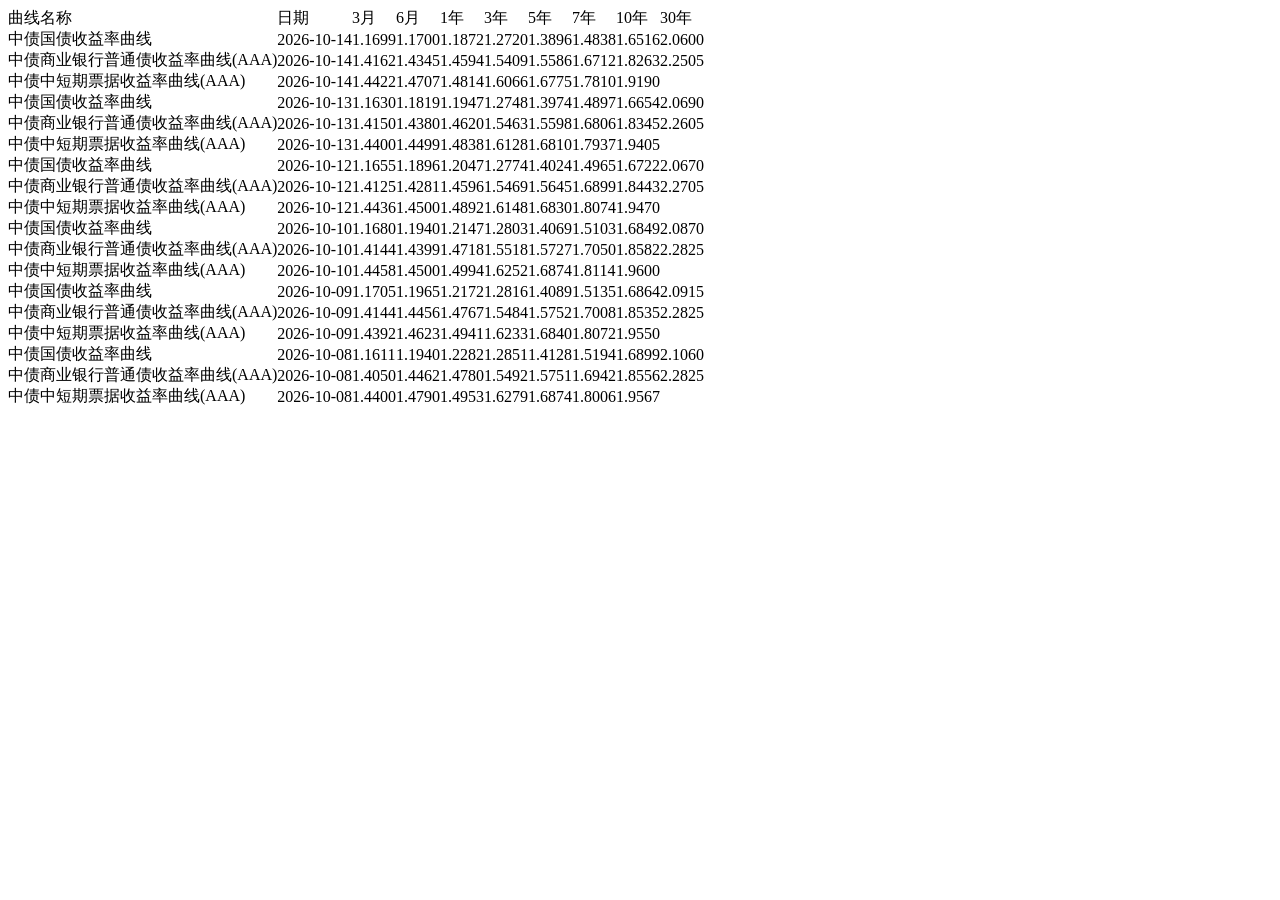
<file: tests/fixtures/cn/chinabond-history.html>
<html><body><table  border="0" cellspacing="0" cellpadding="0">
				<tr>
				    <td><!-- 曲线名称 -->曲线名称</td>
					<td><!-- 日期 -->日期</td>
					<td>3<!-- 月 -->月</td>
					<td>6<!-- 月 -->月</td>
					<td>1<!-- 年 -->年</td>
					<td>3<!-- 年 -->年</td>
					<td>5<!-- 年 -->年</td>
					<td>7<!-- 年 -->年</td>
					<td>10<!-- 年 -->年</td>
					<td>30<!-- 年 -->年</td>
				</tr>
				
					<tr>
					    <td style="text-align: left">中债国债收益率曲线</td>
						<td>2026-10-14</td>
						<td>1.1699</td>
					    <td>1.1700</td>
					    <td>1.1872</td>
						<td>1.2720</td>
						<td>1.3896</td>
						<td>1.4838</td>
						<td>1.6516</td>
						<td>2.0600</td>
					</tr>
				
					<tr>
					    <td style="text-align: left">中债商业银行普通债收益率曲线(AAA)</td>
						<td>2026-10-14</td>
						<td>1.4162</td>
					    <td>1.4345</td>
					    <td>1.4594</td>
						<td>1.5409</td>
						<td>1.5586</td>
						<td>1.6712</td>
						<td>1.8263</td>
						<td>2.2505</td>
					</tr>
				
					<tr>
					    <td style="text-align: left">中债中短期票据收益率曲线(AAA)</td>
						<td>2026-10-14</td>
						<td>1.4422</td>
					    <td>1.4707</td>
					    <td>1.4814</td>
						<td>1.6066</td>
						<td>1.6775</td>
						<td>1.7810</td>
						<td>1.9190</td>
						<td></td>
					</tr>
				
					<tr>
					    <td style="text-align: left">中债国债收益率曲线</td>
						<td>2026-10-13</td>
						<td>1.1630</td>
					    <td>1.1819</td>
					    <td>1.1947</td>
						<td>1.2748</td>
						<td>1.3974</td>
						<td>1.4897</td>
						<td>1.6654</td>
						<td>2.0690</td>
					</tr>
				
					<tr>
					    <td style="text-align: left">中债商业银行普通债收益率曲线(AAA)</td>
						<td>2026-10-13</td>
						<td>1.4150</td>
					    <td>1.4380</td>
					    <td>1.4620</td>
						<td>1.5463</td>
						<td>1.5598</td>
						<td>1.6806</td>
						<td>1.8345</td>
						<td>2.2605</td>
					</tr>
				
					<tr>
					    <td style="text-align: left">中债中短期票据收益率曲线(AAA)</td>
						<td>2026-10-13</td>
						<td>1.4400</td>
					    <td>1.4499</td>
					    <td>1.4838</td>
						<td>1.6128</td>
						<td>1.6810</td>
						<td>1.7937</td>
						<td>1.9405</td>
						<td></td>
					</tr>
				
					<tr>
					    <td style="text-align: left">中债国债收益率曲线</td>
						<td>2026-10-12</td>
						<td>1.1655</td>
					    <td>1.1896</td>
					    <td>1.2047</td>
						<td>1.2774</td>
						<td>1.4024</td>
						<td>1.4965</td>
						<td>1.6722</td>
						<td>2.0670</td>
					</tr>
				
					<tr>
					    <td style="text-align: left">中债商业银行普通债收益率曲线(AAA)</td>
						<td>2026-10-12</td>
						<td>1.4125</td>
					    <td>1.4281</td>
					    <td>1.4596</td>
						<td>1.5469</td>
						<td>1.5645</td>
						<td>1.6899</td>
						<td>1.8443</td>
						<td>2.2705</td>
					</tr>
				
					<tr>
					    <td style="text-align: left">中债中短期票据收益率曲线(AAA)</td>
						<td>2026-10-12</td>
						<td>1.4436</td>
					    <td>1.4500</td>
					    <td>1.4892</td>
						<td>1.6148</td>
						<td>1.6830</td>
						<td>1.8074</td>
						<td>1.9470</td>
						<td></td>
					</tr>
				
					<tr>
					    <td style="text-align: left">中债国债收益率曲线</td>
						<td>2026-10-10</td>
						<td>1.1680</td>
					    <td>1.1940</td>
					    <td>1.2147</td>
						<td>1.2803</td>
						<td>1.4069</td>
						<td>1.5103</td>
						<td>1.6849</td>
						<td>2.0870</td>
					</tr>
				
					<tr>
					    <td style="text-align: left">中债商业银行普通债收益率曲线(AAA)</td>
						<td>2026-10-10</td>
						<td>1.4144</td>
					    <td>1.4399</td>
					    <td>1.4718</td>
						<td>1.5518</td>
						<td>1.5727</td>
						<td>1.7050</td>
						<td>1.8582</td>
						<td>2.2825</td>
					</tr>
				
					<tr>
					    <td style="text-align: left">中债中短期票据收益率曲线(AAA)</td>
						<td>2026-10-10</td>
						<td>1.4458</td>
					    <td>1.4500</td>
					    <td>1.4994</td>
						<td>1.6252</td>
						<td>1.6874</td>
						<td>1.8114</td>
						<td>1.9600</td>
						<td></td>
					</tr>
				
					<tr>
					    <td style="text-align: left">中债国债收益率曲线</td>
						<td>2026-10-09</td>
						<td>1.1705</td>
					    <td>1.1965</td>
					    <td>1.2172</td>
						<td>1.2816</td>
						<td>1.4089</td>
						<td>1.5135</td>
						<td>1.6864</td>
						<td>2.0915</td>
					</tr>
				
					<tr>
					    <td style="text-align: left">中债商业银行普通债收益率曲线(AAA)</td>
						<td>2026-10-09</td>
						<td>1.4144</td>
					    <td>1.4456</td>
					    <td>1.4767</td>
						<td>1.5484</td>
						<td>1.5752</td>
						<td>1.7008</td>
						<td>1.8535</td>
						<td>2.2825</td>
					</tr>
				
					<tr>
					    <td style="text-align: left">中债中短期票据收益率曲线(AAA)</td>
						<td>2026-10-09</td>
						<td>1.4392</td>
					    <td>1.4623</td>
					    <td>1.4941</td>
						<td>1.6233</td>
						<td>1.6840</td>
						<td>1.8072</td>
						<td>1.9550</td>
						<td></td>
					</tr>
				
					<tr>
					    <td style="text-align: left">中债国债收益率曲线</td>
						<td>2026-10-08</td>
						<td>1.1611</td>
					    <td>1.1940</td>
					    <td>1.2282</td>
						<td>1.2851</td>
						<td>1.4128</td>
						<td>1.5194</td>
						<td>1.6899</td>
						<td>2.1060</td>
					</tr>
				
					<tr>
					    <td style="text-align: left">中债商业银行普通债收益率曲线(AAA)</td>
						<td>2026-10-08</td>
						<td>1.4050</td>
					    <td>1.4462</td>
					    <td>1.4780</td>
						<td>1.5492</td>
						<td>1.5751</td>
						<td>1.6942</td>
						<td>1.8556</td>
						<td>2.2825</td>
					</tr>
				
					<tr>
					    <td style="text-align: left">中债中短期票据收益率曲线(AAA)</td>
						<td>2026-10-08</td>
						<td>1.4400</td>
					    <td>1.4790</td>
					    <td>1.4953</td>
						<td>1.6279</td>
						<td>1.6874</td>
						<td>1.8006</td>
						<td>1.9567</td>
						<td></td>
					</tr>
				
			</table></body></html>
</file>
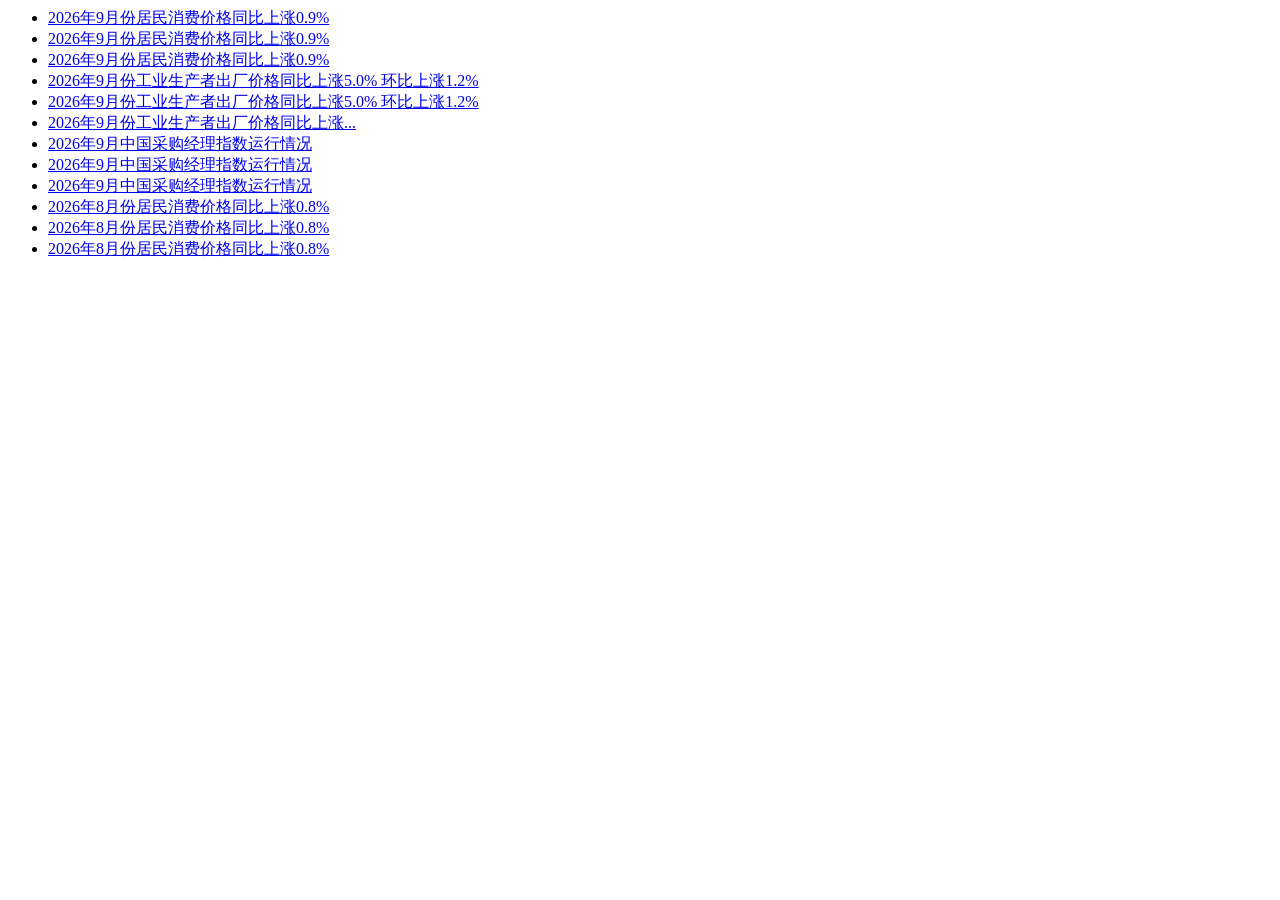
<file: tests/fixtures/cn/nbs-listing.html>
<html><body><ul>
<li><a class="fl pc_1600" href="./202610/t20261014_1965477.html" target="_blank" title='2026年9月份居民消费价格同比上涨0.9%'>
											2026年9月份居民消费价格同比上涨0.9%
										</a></li>
<li><a class="fl mhide pc1200" href="./202610/t20261014_1965477.html" target="_blank" title='2026年9月份居民消费价格同比上涨0.9%'>
											2026年9月份居民消费价格同比上涨0.9%
										</a></li>
<li><a class="fl pchide" href="./202610/t20261014_1965477.html" target="_blank" title='2026年9月份居民消费价格同比上涨0.9%'>
											2026年9月份居民消费价格同比上涨0.9%
										</a></li>
<li><a class="fl pc_1600" href="./202610/t20261014_1965476.html" target="_blank" title='2026年9月份工业生产者出厂价格同比上涨5.0% 环比上涨1.2%'>
											2026年9月份工业生产者出厂价格同比上涨5.0% 环比上涨1.2%
										</a></li>
<li><a class="fl mhide pc1200" href="./202610/t20261014_1965476.html" target="_blank" title='2026年9月份工业生产者出厂价格同比上涨5.0% 环比上涨1.2%'>
											2026年9月份工业生产者出厂价格同比上涨5.0% 环比上涨1.2%
										</a></li>
<li><a class="fl pchide" href="./202610/t20261014_1965476.html" target="_blank" title='2026年9月份工业生产者出厂价格同比上涨5.0% 环比上涨1.2%'>
											2026年9月份工业生产者出厂价格同比上涨...
										</a></li>
<li><a class="fl pc_1600" href="./202609/t20260930_1965449.html" target="_blank" title='2026年9月中国采购经理指数运行情况'>
											2026年9月中国采购经理指数运行情况
										</a></li>
<li><a class="fl mhide pc1200" href="./202609/t20260930_1965449.html" target="_blank" title='2026年9月中国采购经理指数运行情况'>
											2026年9月中国采购经理指数运行情况
										</a></li>
<li><a class="fl pchide" href="./202609/t20260930_1965449.html" target="_blank" title='2026年9月中国采购经理指数运行情况'>
											2026年9月中国采购经理指数运行情况
										</a></li>
<li><a class="fl pc_1600" href="./202609/t20260909_1965263.html" target="_blank" title='2026年8月份居民消费价格同比上涨0.8%'>
											2026年8月份居民消费价格同比上涨0.8%
										</a></li>
<li><a class="fl mhide pc1200" href="./202609/t20260909_1965263.html" target="_blank" title='2026年8月份居民消费价格同比上涨0.8%'>
											2026年8月份居民消费价格同比上涨0.8%
										</a></li>
<li><a class="fl pchide" href="./202609/t20260909_1965263.html" target="_blank" title='2026年8月份居民消费价格同比上涨0.8%'>
											2026年8月份居民消费价格同比上涨0.8%
										</a></li>
</ul></body></html>
</file>
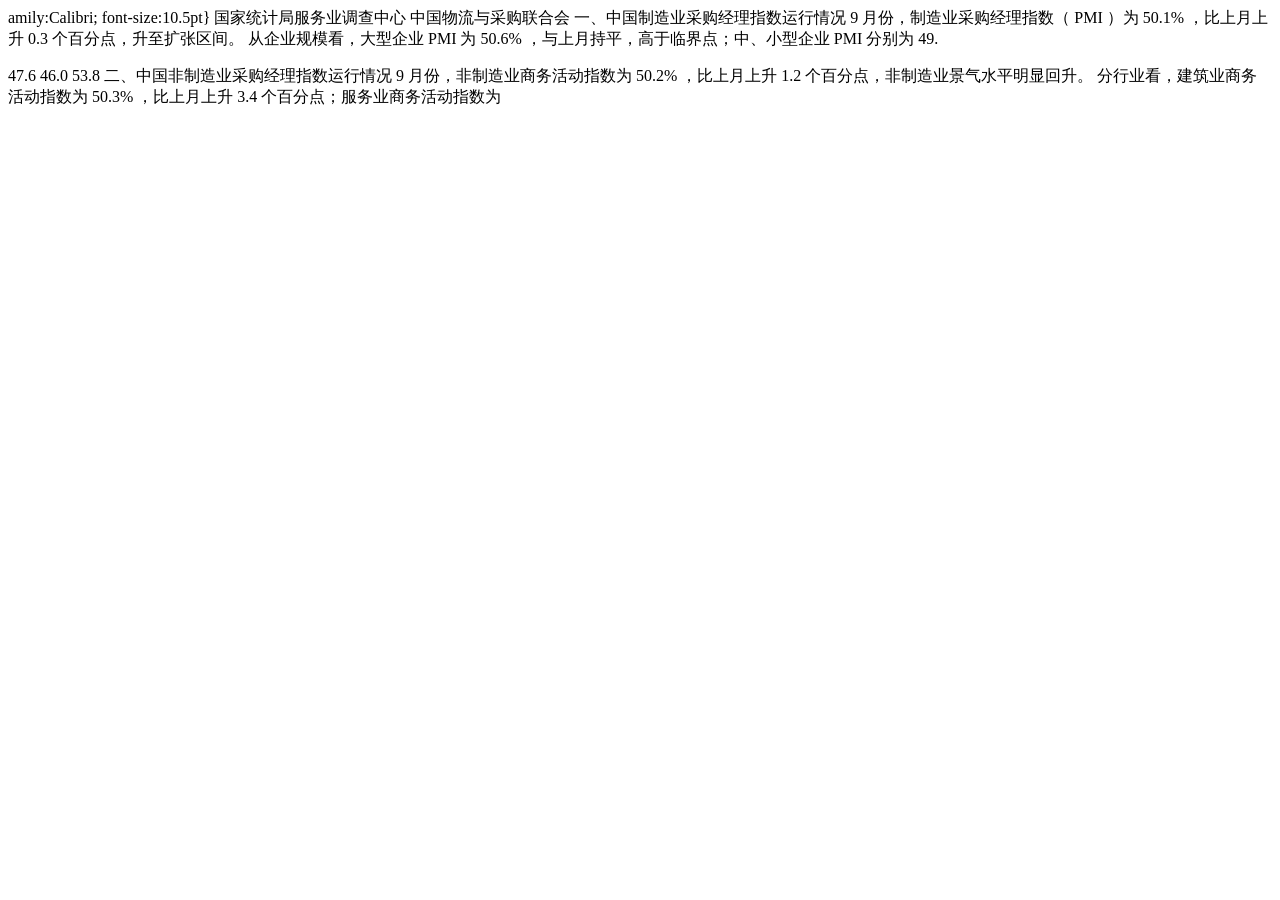
<file: tests/fixtures/cn/nbs-pmi.html>
<html><head><title>2026年9月中国采购经理指数运行情况 - 国家统计局</title></head><body>
<p>amily:Calibri; font-size:10.5pt} 国家统计局服务业调查中心 中国物流与采购联合会 一、中国制造业采购经理指数运行情况 9 月份，制造业采购经理指数（ PMI ）为 50.1% ，比上月上升 0.3 个百分点，升至扩张区间。 从企业规模看，大型企业 PMI 为 50.6% ，与上月持平，高于临界点；中、小型企业 PMI 分别为 49.</p>
<p>47.6 46.0 53.8 二、中国非制造业采购经理指数运行情况 9 月份，非制造业商务活动指数为 50.2% ，比上月上升 1.2 个百分点，非制造业景气水平明显回升。 分行业看，建筑业商务活动指数为 50.3% ，比上月上升 3.4 个百分点；服务业商务活动指数为</p>
</body></html>
</file>
